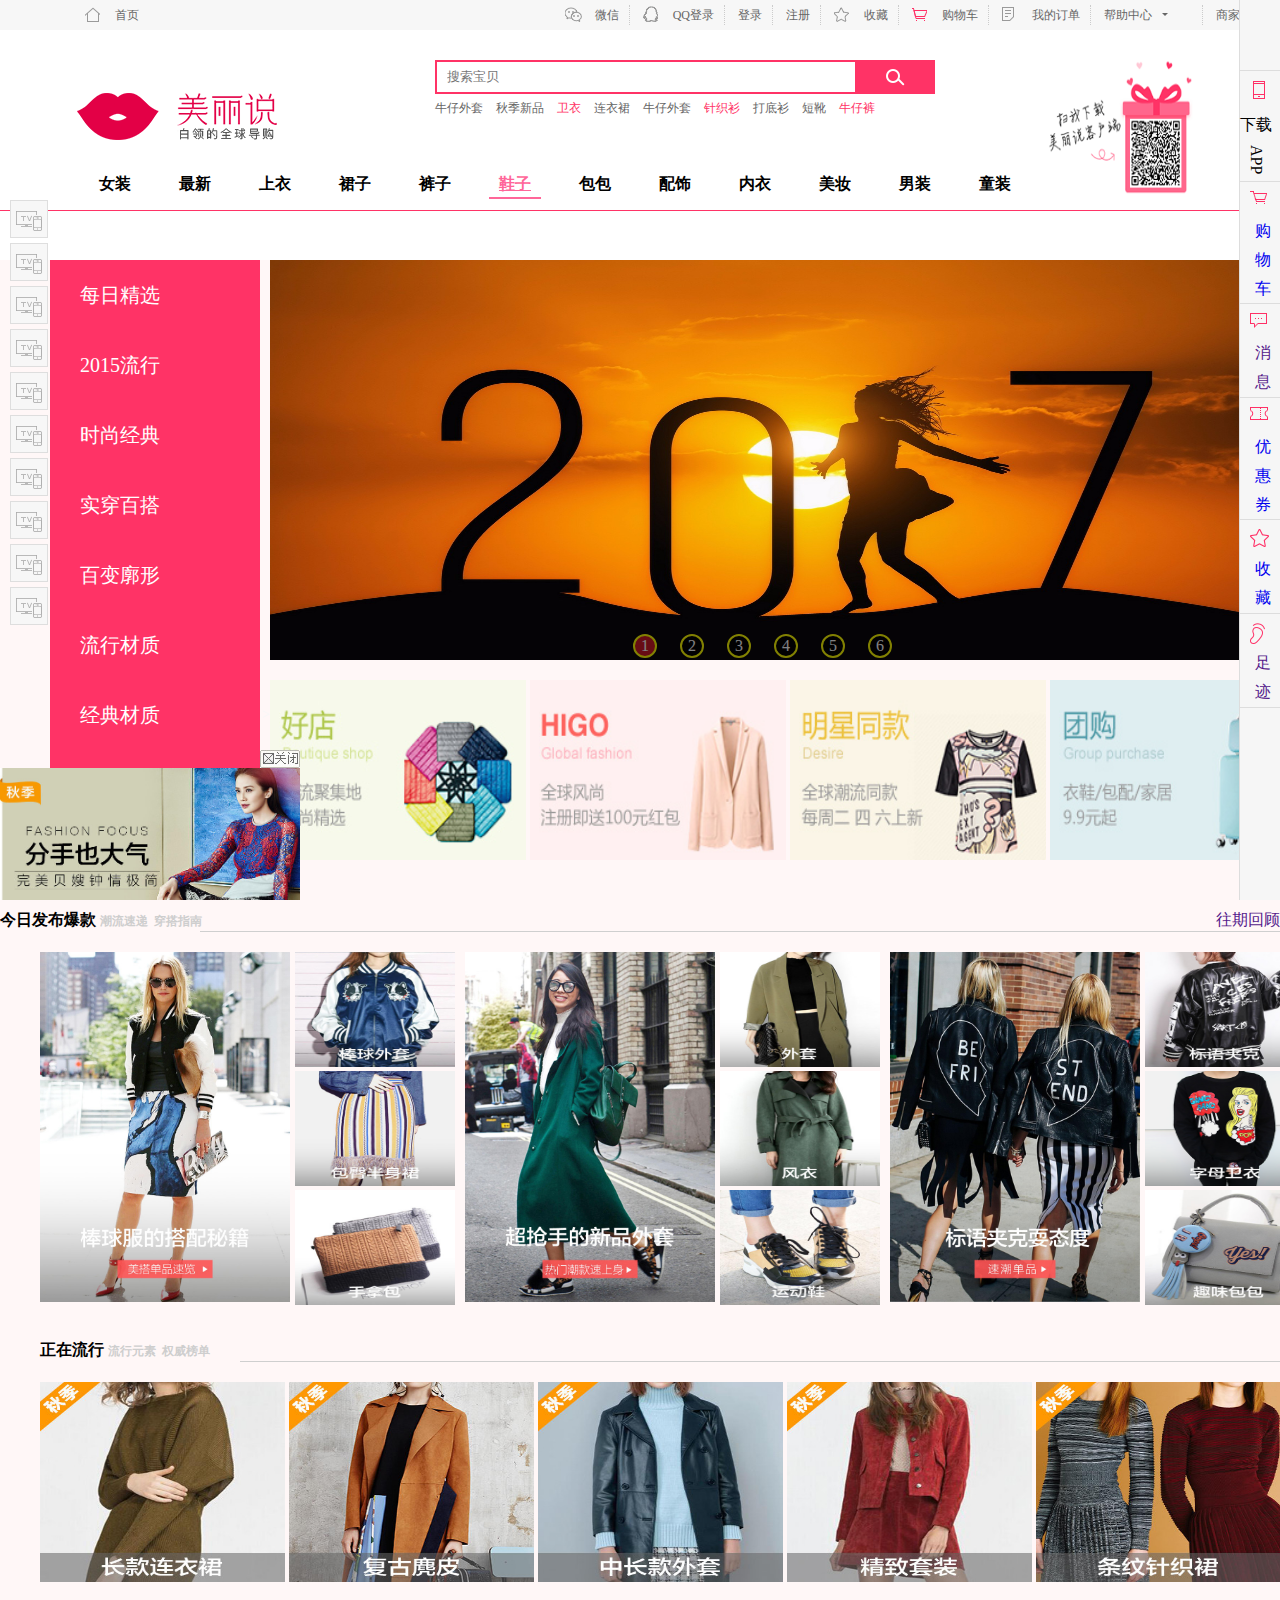
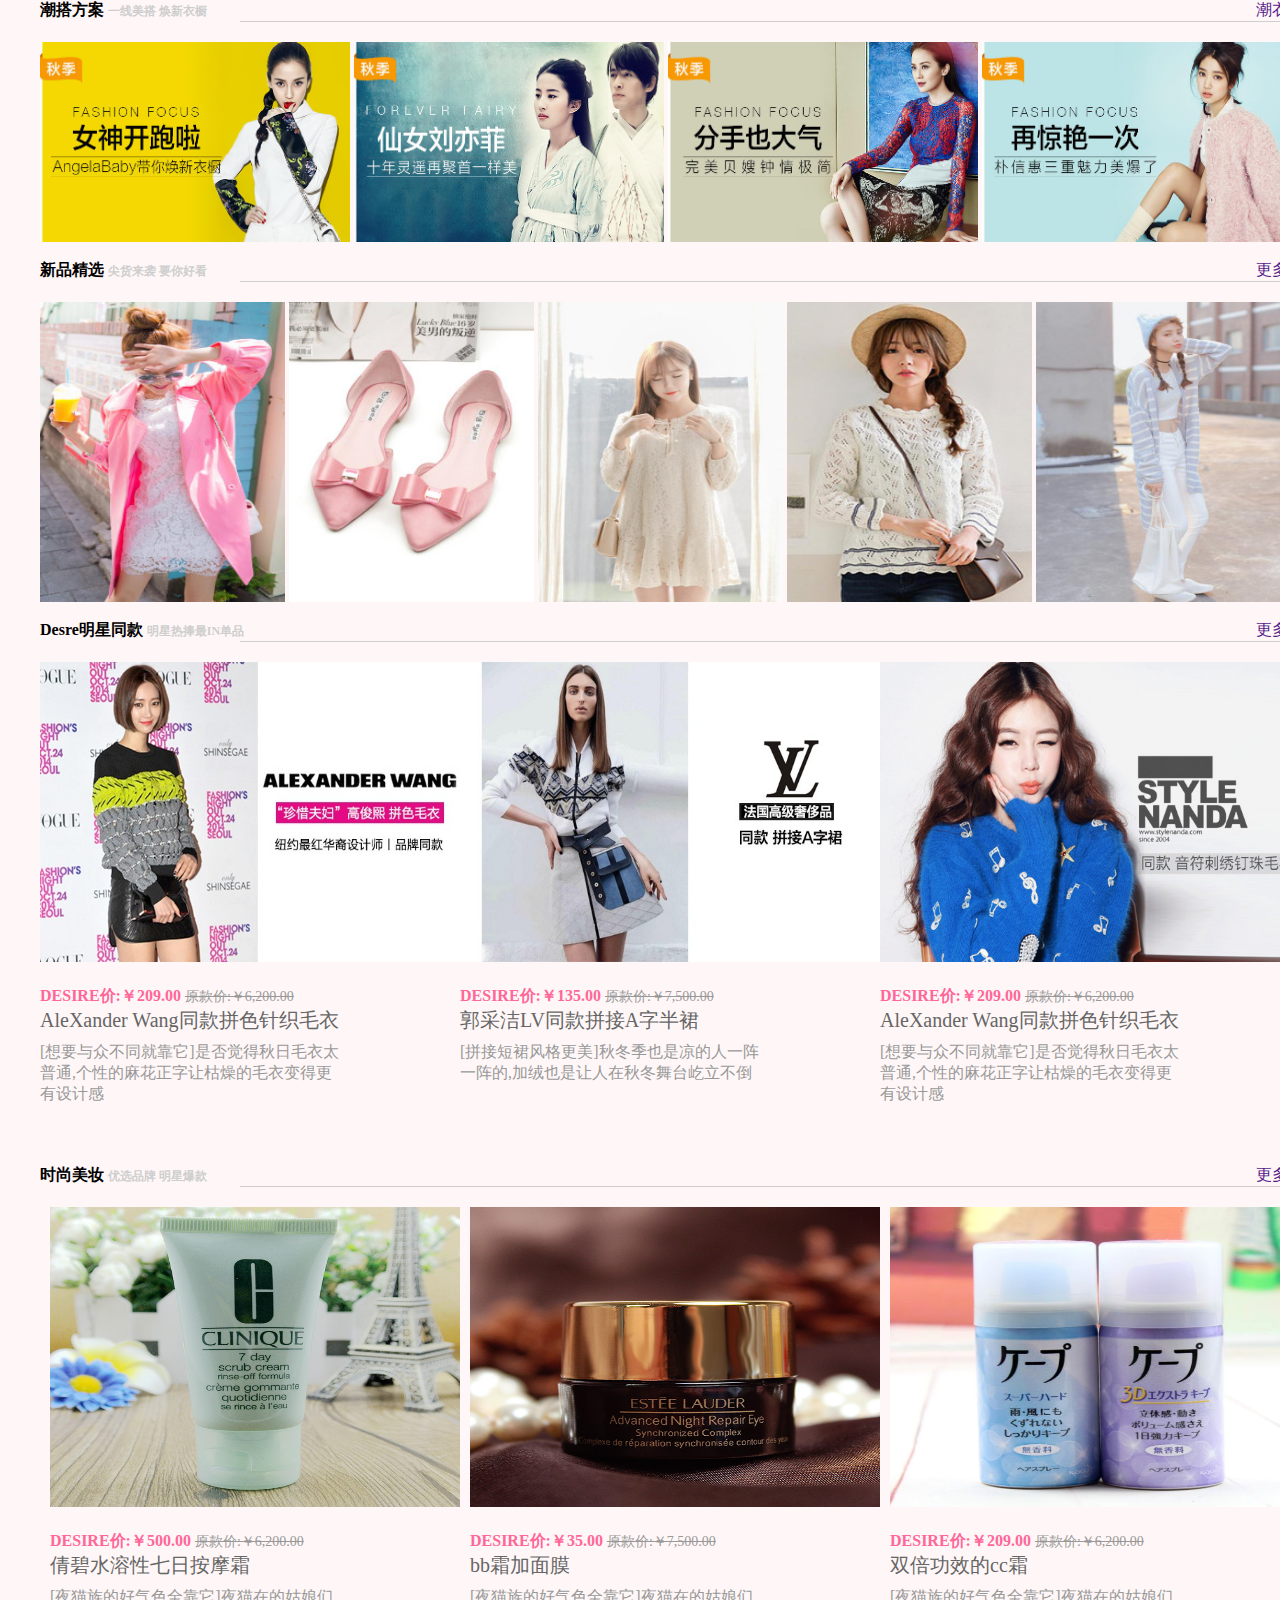
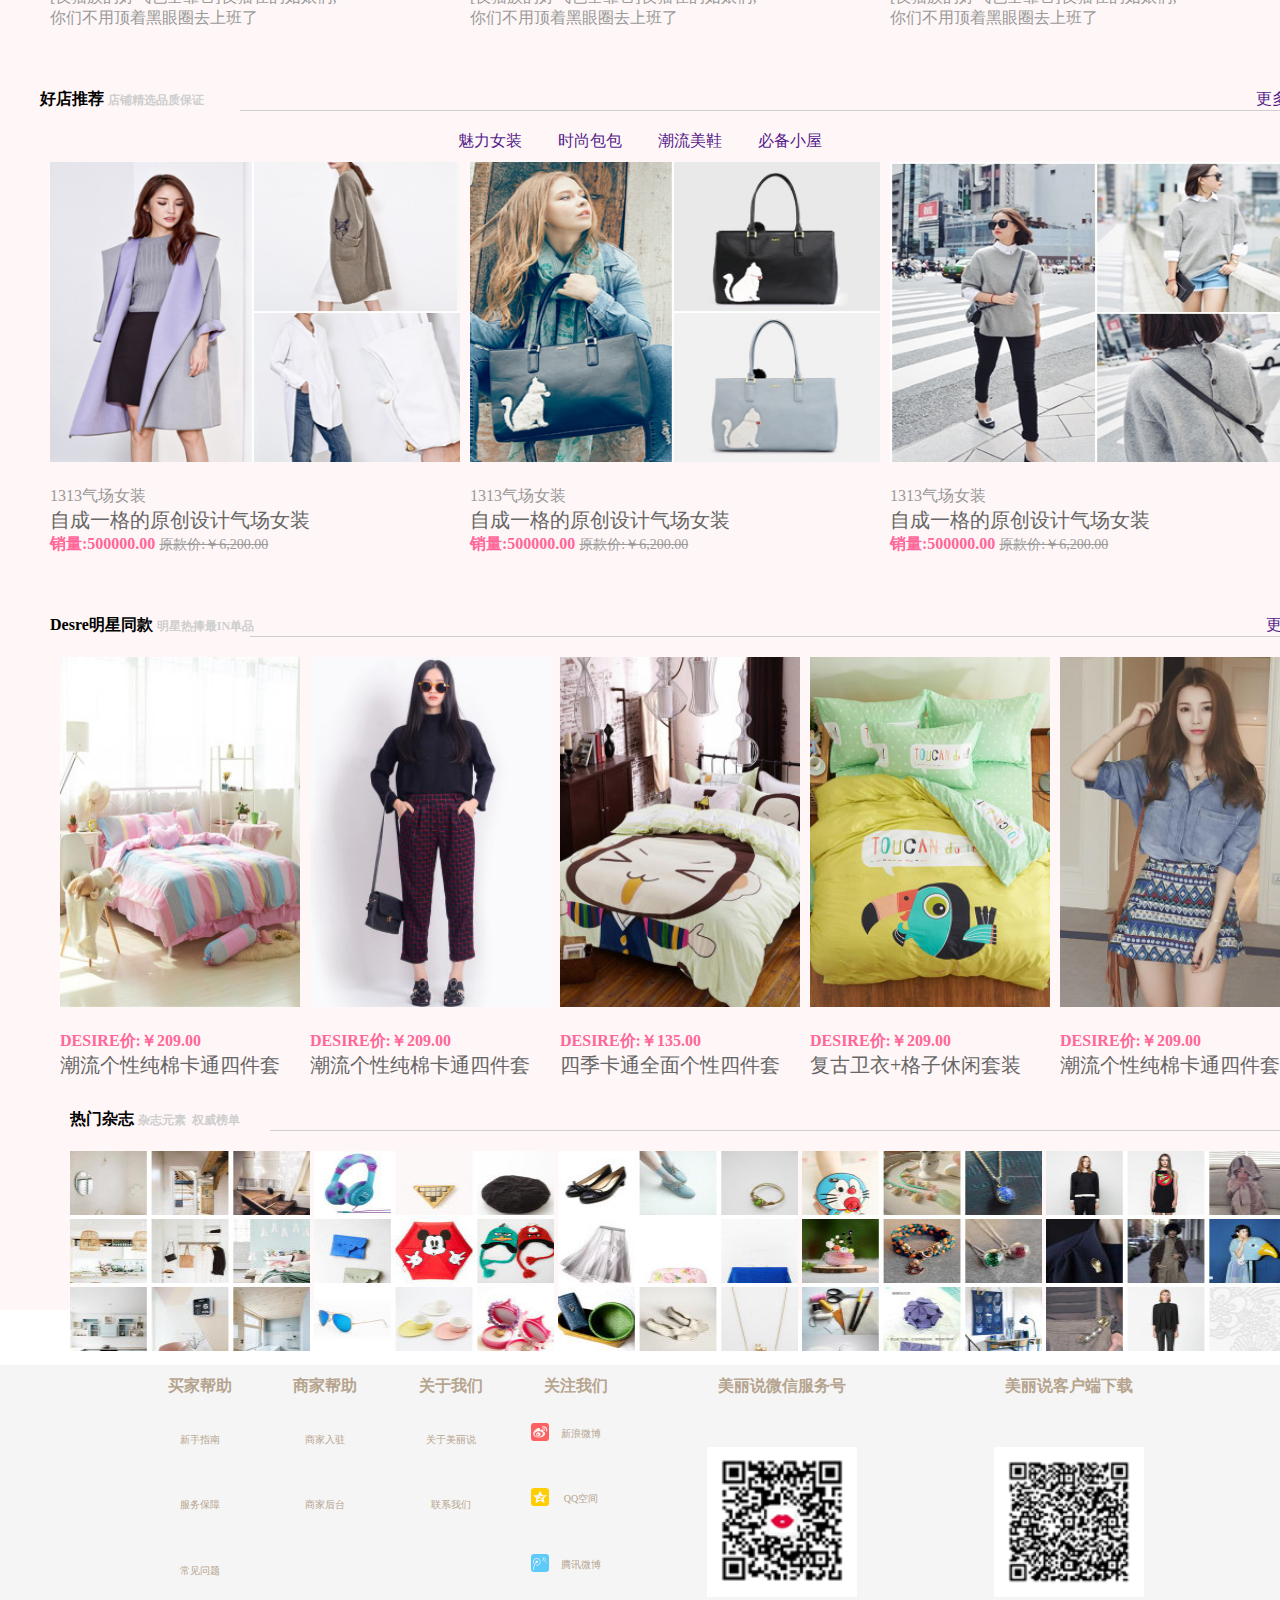
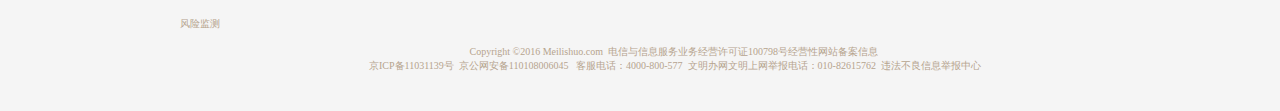
<file: pc/HMY.美丽说/项目1/index.html>
﻿<!DOCTYPE html>
<html lang="en">
<head>
	<meta charset="UTF-8">
	<title>首页</title>
    <link rel="stylesheet" type="text/css" href="./css/index.css">
 	<script type="text/javascript" src="js/jquery-1.8.3.min.js">	
 	
 	</script>
 	<script type="text/javascript" src="js/jquery-1.11.1.min.js">
 		
 	</script>
 	<script type="text/javascript" src="js/index.js">
 		
 	</script>
</head>
<body>
    <!--容器  -->
    <div id="container">
    <!-- 头部开始 -->
         <div id="header" class="dqwz">
        <div  class="header_1">
			<div class="header-top">
				<ul>
				<li class="index"><a href="index.html" class="number1"><span></span>首页</a></li>
				<li><a href="http://www.meilishuo.com"><span class="weixin"></span>微信</a></li>
				<li><a href="http://www.meilishuo.com"><span class="qq"></span>QQ登录</a></li>
				<li><a href="login.html" target="_blank">登录</a></li>
				<li><a href="register.html" target="_blank">注册</a></li>
				<li class="drop"><a href="http://www.meilishuo.com" target="_blank"><span class="collect"></span>收藏</a>
					<ul class="collect-1">
						<li><a href="http://www.meilishuo.com" target="_blank">收藏宝贝</a></li>
						<li><a href="http://www.meilishuo.com" target="_blank">收藏店铺</a></li>
					</ul>
				</li>
				<li class="shopping"><a href="shopping.html" target="_blank" ><span class="shopping-1"></span>购物车</a></li>
				<li class="list-1"><a href="list.html" target="_blank" ><span class="list"></span>我的订单</a></li>
				<li class="drop"><a href="" target="_blank" >帮助中心<span class="help"></span></a>
					<ul class="collect-1">
						<li><a href="" target="_blank">卖家服务</a></li>
						<li><a href="" target="_blank">买家帮助</a></li>
						<li><a href="" target="_blank">购物规则</a></li>
					</ul>
				</li>
				<li><a class="last" href="http://www.meilishuo.com" target="_blank">商家后台</a></li>
				</ul>
			</div>
        </div>
		<div class="clear"></div>
        <div class="header_2">
            <div class="header_3">
                <div class="logo">
                   <a href="index.html"> <img src="./image/6.png"></a>
                </div>
                <div class="header_text1">
					<div class="text-border">
						<input type="text" name="keyword" placeholder="搜索宝贝"  class="top-text">
						<span class="date"></span>
						
					</div>
					<div class="text-bottom">
						<a href="">牛仔外套</a>
						<a href="">秋季新品</a>
						<span><a href="">卫衣</a></span>
						<a href="">连衣裙</a>
						<a href="">牛仔外套</a>
						<span><a href="">针织衫</a></span>
						<a href="">打底衫</a>
						<a href="">短靴</a>
						<span><a href="">牛仔裤</a></span>
					</div>
                </div>
                    <a href="" class="sese"><img src="./image/q1.gif"></a>
            </div>
        </div>
        <div class="header_4">
            <ul>
                <li><a href="">女装</a></li>
                <li><a href="">最新</a></li>
                <li><a href="">上衣</a></li>
                <li><a href="">裙子</a></li>
                <li><a href="">裤子</a></li>
                <li class="persent"><a href="">鞋子</a></li>
                <li><a href="">包包</a></li>
                <li><a href="">配饰</a></li>
                <li><a href="">内衣</a></li>
                <li><a href="">美妆</a></li>
                <li><a href="">男装</a></li>
                <li><a href="">童装</a></li>
            </ul>
        </div>
        <div class="clear"></div>
        </div>  
    <!-- 头部结束 -->
    <!-- 页面中部开始 -->
        <div id="body">
            <div class="body-1">
                <div class="body-1l">
                    
                
                <!--选项卡弹出     -->
        <div id="menu">
			<ul class="ul_u">
				<li>
					<a href="#">每日精选</a><span></span>
					<ul>每日精选
						<li><a href="">每日精选</a></li>
						<li><a href="">秋季新品魅力性感清新女神衬衫外套</a></li>
						<li><a href="">时尚套装长袖T恤连衣裙小黑裙小脚裤牛仔裤</a></li>
						<li><a href="">短靴高跟鞋运动鞋调整型内衣</a></li>
						<li><a href="">短靴高跟鞋运动鞋调整型内衣</a></li>
						<li><a href="">手提包双肩包锁骨链手机壳</a></li>
					</ul>
				</li>
				<li>
					<a href="#">2015流行</a><span></span>
					<ul>
						<li><a href="">流行风格</a></li>
						<li><a href="">复古风运动风新浪漫主义街头混搭</a></li>
						<li><a href="">极简风中性风嬉皮风波西米亚</a></li>
						<li><a href="">极简风中性风嬉皮风波西米亚</a></li>
						<li><a href="">流行款式</a></li>
						<li><a href="">宽松白衬衫长款毛衣短外套宽松直筒裙</a></li>
						<li><a href="">中长款外套短款卫衣流苏针织衫短款皮衣</a></li>
						<li><a href="">格纹裙子口袋背带裤九分阔腿裤补丁牛仔裤</a></li>
						<li><a href="">几何廓形包梯形廓形包潮搭异形包链条小包</a></li>
					</ul>
				</li>
				<li>
					<a href="#">时尚经典</a><span></span>
	
					<ul>
						<li><a href="">经典风格</a></li>
						<li><a href="">欧美风韩系风森女风</a></li>
						<li><a href="">小香风OL风海军风学院风英伦风</a></li>
						<li><a href="">条纹做旧迷彩 格子豹纹卡通印花千鸟格</a></li>
						<li><a href="">纯棉雪纺毛呢针织</a></li>
					</ul>
				</li>
				<li>
					<a href="#">实穿百搭</a><span></span>
					<ul>
						<li><a href="">经典风格</a></li>
						<li><a href="">欧美风韩系风森女风</a></li>
						<li><a href="">小香风OL风海军风学院风英伦风</a></li>
						<li><a href="">条纹做旧迷彩 格子豹纹卡通印花千鸟格</a></li>
						<li><a href="">纯棉雪纺毛呢针织</a></li>
					</ul>
				</li>
				<li>
					<a href="#">百变廓形</a><span></span>

					<ul>
						<li><a href="">经典风格</a></li>
						<li><a href="">欧美风韩系风森女风</a></li>
						<li><a href="">小香风OL风海军风学院风英伦风</a></li>
						<li><a href="">条纹做旧迷彩 格子豹纹卡通印花千鸟格</a></li>
						<li><a href="">纯棉雪纺毛呢针织</a></li>
					</ul>
				</li>
				<li>
					<a href="#">流行材质</a><span></span>
					<ul>
						<li><a href="">经典风格</a></li>
						<li><a href="">欧美风韩系风森女风</a></li>
						<li><a href="">小香风OL风海军风学院风英伦风</a></li>
						<li><a href="">条纹做旧迷彩 格子豹纹卡通印花千鸟格</a></li>
						<li><a href="">纯棉雪纺毛呢针织</a></li>
					</ul>
				</li>
				<li>
					<a href="#">经典材质</a><span>></span>
					<ul>
						<li><a href="">经典风格</a></li>
						<li><a href="">欧美风韩系风森女风</a></li>
						<li><a href="">小香风OL风海军风学院风英伦风</a></li>
						<li><a href="">条纹做旧迷彩 格子豹纹卡通印花千鸟格</a></li>
						<li><a href="">纯棉雪纺毛呢针织</a></li>
					</ul>
				</li>
				<li>
					<a href="#">百变廓形</a><span>></span>

					<ul>
						<li><a href="">经典风格</a></li>
						<li><a href="">欧美风韩系风森女风</a></li>
						<li><a href="">小香风OL风海军风学院风英伦风</a></li>
						<li><a href="">条纹做旧迷彩 格子豹纹卡通印花千鸟格</a></li>
						<li><a href="">纯棉雪纺毛呢针织</a></li>
					</ul>
				</li>
			
			</ul>
		</div>

          </div>
          
                <!--选项卡弹出    结束-->
                <!--轮播开始-->
  <div class="body-1r">
   <div class="rtop">
    <div id="lun">
		<ul>
			<li class="active"><img src="tupian/221651.jpg" alt=""></li>
			<li><img src="tupian/221943.jpg" alt=""></li>
			<li><img src="tupian/7122.jpg" alt=""></li>
			<li><img src="tupian/7109.jpg" alt=""></li>
			<li><img src="tupian/221611.jpg" alt=""></li>
			<li><img src="images/aimg/eddb82b49654a1b7fd4a3689a18c_600_400.ch.jpg" alt=""></li>
		</ul>
		<div id="num_list">
			<ul>
				<li><span class="active_num">1</span></li>
				<li><span >2</span></li>
				<li><span>3</span></li>
				<li><span>4</span></li>
				<li><span>5</span></li>
				<li><span>6</span></li>
			</ul>
		</div>
	</div>
	<!--轮播结束-->
                    </div>
                    
                    <div class="rbottom">
                        <a href="shopping.html"><img src="./image/111.jpg"></a>
                        <a href="shopping.html"><img src="./image/222.jpg"></a>
                        <a href="shopping.html"><img src="./image/333.jpg"></a>
                        <a href="shopping.html"> <img src="./image/444.jpg"></a>
                    </div>
                </div>
            </div>
              <div class="clear"></div>
            <div class="body-2" id="dier">
                <div class="body-2h">
                    <h3 class="dqwz">今日发布爆款
                    <span class="body-xz">潮流速递&nbsp; 穿搭指南</span></h3>
                <div class="href">
                    <a href="">往期回顾</a>    
                </div>
                </div>
                <div class="body-pic1">
                    <a href="shopping.html"><img src="./image/img/12.png" class="pic1" ></a>
                    <div class="pic"> <img src="./image/img/2.png"><br> <img src="./image/img/1.png"><br><img src="./image/img/3.png"></div>
                    <a href="shopping.html"><img src="./image/img/4.png" class="pic1" ></a>
                    <div class="pic"> <img src="./image/img/11.png"><br> <img src="./image/img/5.png"><br><img src="./image/img/10.png"></div>
                    <a href="shopping.html"><img src="./image/img/15.png" class="pic1" ></a>
                    <div class="pic"> <img src="./image/img/9.png"><br> <img src="./image/img/6.png"><br><img src="./image/img/7.png"></div>
               </div>
            </div>
            <div class="clear"></div>
            <div class="body-3" id="disan">
                <div class="body-3h">
                    <h3 class="dqwz">正在流行
                    <span class="body-xz">流行元素&nbsp; 权威榜单</span></h3>
                    <div class="href">
                    <a href="">流行</a>                
                </div>
                </div>
                <div class="body-pic2">
                    <a href="shopping.html"><img src="./image/img/8.jpg" ></a>
                    <img src="./image/img/13.jpg">
                    <img src="./image/img/16.jpg">
                    <img src="./image/img/14.jpg">
                    <img src="./image/img/17.jpg" >
               </div>
            </div>
               <div class="clear"></div>
            <div class="body-4">
                <div class="body-4h">
                    <h3 class="dqwz">潮搭方案
                    <span class="body-xz">一线美搭&nbsp;焕新衣橱</span></h3>
                <div class="href">
                    <a href="">潮衣美搭</a>                
                </div>
                </div>
                <div class="body-pic3">
                    <a href="shopping.html"><img src="./image/img/19.jpg" ></a>
                    <img src="./image/img/20.jpg">
                    <img src="./image/img/22.jpg">
                    <img src="./image/img/23.jpg">
               </div>
                </div> 
                  <div class="clear"></div>
            <div class="body-5">
                <div class="body-4h">
                    <h3 class="dqwz">新品精选
                    <span class="body-xz">尖货来袭&nbsp;要你好看</span></h3>
                <div class="href">
                    <a href="">更多新品</a>                
                </div>
                </div>
                <div class="body-pic4">
                    <a href="shopping.html"><img src="./image/img/333.jpg" ></a>
                    <img src="./image/img/111.jpg">
                    <img src="./image/img/222.jpg">
                    <img src="./image/img/444.jpg">
                    <img src="./image/img/555.jpg">
               </div>
                </div>
                  <div class="clear"></div>
            <div class="body-6" id="disi">
                 <div class="body-4h">
                        <h3 class="dqwz">Desre明星同款
                        <span class="body-xz">明星热捧最IN单品</span></h3>
                    <div class="href">
                        <a href="">更多单品</a>                
                    </div>
                    <div class="star">
                        <div class="pic-1">
                            <img src="./image/img/21.jpg">
                        </div>
                        <div class="starb">
                            <div class="starb-1">
                                <span class="col">DESIRE价:￥209.00</span>
                                <span class="col1">原款价:￥6,200.00</span>
                            </div>
                            <div class="starb-2">
                                <a href="">AleXander Wang同款拼色针织毛衣</a>
                            </div>
                            <div class="starb-3">
                                <span>[想要与众不同就靠它]是否觉得秋日毛衣太普通,个性的麻花正字让枯燥的毛衣变得更有设计感</span>
                            </div>
                        </div>
                       
                    </div>
                    <div class="star">
                        <div class="pic-1">
                            <img src="./image/img/w2.jpg">
                        </div>
                        <div class="starb">
                            <div class="starb-1">
                                <span class="col">DESIRE价:￥135.00</span>
                                <span class="col1">原款价:￥7,500.00</span>
                            </div>
                            <div class="starb-2">
                                <a href="">郭采洁LV同款拼接A字半裙</a>
                            </div>
                            <div class="starb-3">
                                <span>[拼接短裙风格更美]秋冬季也是凉的人一阵一阵的,加绒也是让人在秋冬舞台屹立不倒</span>
                            </div>
                        </div>  
                    </div>
                    <div class="star">
                        <div class="pic-1">
                            <img src="./image/img/w3.jpg">
                        </div>
                        <div class="starb">
                            <div class="starb-1">
                                <span class="col">DESIRE价:￥209.00</span>
                                <span class="col1">原款价:￥6,200.00</span>
                            </div>
                            <div class="starb-2">
                                <a href="">AleXander Wang同款拼色针织毛衣</a>
                            </div>
                            <div class="starb-3">
                                <span>[想要与众不同就靠它]是否觉得秋日毛衣太普通,个性的麻花正字让枯燥的毛衣变得更有设计感</span>
                            </div>
                        </div>
                    </div>
                </div>
                <div class="clear"></div>
            <div class="body-7" id="diwu">
                 <div class="body-4h">
                        <h3 class="dqwz">时尚美妆
                        <span class="body-xz">优选品牌 明星爆款</span></h3>
                    <div class="href">
                        <a href="">更多美妆</a>                
                    </div>
                    <div class="star">
                        <div class="pic-1">
                           <a href="shopping.html"> <img src="./image/img/4.jpg"></a>
                        </div>
                        <div class="starb">
                            <div class="starb-1">
                                <span class="col">DESIRE价:￥500.00</span>
                                <span class="col1">原款价:￥6,200.00</span>
                            </div>
                            <div class="starb-2">
                                <a href="">倩碧水溶性七日按摩霜</a>
                            </div>
                            <div class="starb-3">
                                <span>[夜猫族的好气色全靠它]夜猫在的姑娘们,你们不用顶着黑眼圈去上班了</span>
                            </div>
                        </div>
                       
                    </div>
                    <div class="star">
                        <div class="pic-1">
                            <img src="./image/img/3.jpg">
                        </div>
                        <div class="starb">
                            <div class="starb-1">
                                <span class="col">DESIRE价:￥35.00</span>
                                <span class="col1">原款价:￥7,500.00</span>
                            </div>
                            <div class="starb-2">
                                <a href="">bb霜加面膜</a>
                            </div>
                            <div class="starb-3">
                                <span>[夜猫族的好气色全靠它]夜猫在的姑娘们,你们不用顶着黑眼圈去上班了</span>
                            </div>
                        </div>  
                    </div>
                    <div class="star">
                        <div class="pic-1">
                            <img src="./image/img/2.jpg">
                        </div>
                        <div class="starb">
                            <div class="starb-1">
                                <span class="col">DESIRE价:￥209.00</span>
                                <span class="col1">原款价:￥6,200.00</span>
                            </div>
                            <div class="starb-2">
                                <a href="">双倍功效的cc霜</a>
                            </div>
                            <div class="starb-3">
                                <span>[夜猫族的好气色全靠它]夜猫在的姑娘们,你们不用顶着黑眼圈去上班了</span>
                            </div>
                        </div>
                    </div>
                </div>
             </div>
                <div class="clear"></div>
            <div class="body-8">
                <div class="body-4h">
                    <h3 class="dqwz">好店推荐
                        <span class="body-xz">店铺精选品质保证</span></h3>
                    <div class="href">
                        <a href="">更多好店</a>                
                    </div>
                    <div class="tj">
                        <ul>
                            <li><a href="">魅力女装</a></li>
                            <li><a href="">时尚包包</a></li>
                            <li><a href="">潮流美鞋</a></li>
                            <li><a href="">必备小屋</a></li>
                        </ul>
                    </div>
                    <div class="clear"></div>
                    <div class="star">
                        <div class="pic-1">
                            <a href="shopping.html"><img src="./image/img/6.jpg"></a>
                        </div>
                         <div class="starb">
                            <div class="starb-3">
                               <span>1313气场女装</span>
                            </div>
                           <div class="starb-2">
                                <a href="">自成一格的原创设计气场女装</a>
                            </div>
                            <div class="starb-1">
                                <span class="col">销量:500000.00</span>
                                <span class="col1">原款价:￥6,200.00</span>
                            </div>
                        </div>
                    </div>
                    <div class="star">
                        <div class="pic-1">
                            <a href="shopping.html"><img src="./image/img/7.jpg"></a>
                        </div>
                            <div class="starb">
                            <div class="starb-3">
                               <span>1313气场女装</span>
                            </div>
                           <div class="starb-2">
                                <a href="">自成一格的原创设计气场女装</a>
                            </div>
                            <div class="starb-1">
                                <span class="col">销量:500000.00</span>
                                <span class="col1">原款价:￥6,200.00</span>
                            </div>
                        </div>
                       
                    </div>
                    <div class="star">
                        <div class="pic-1">
                            <a href="shopping.html"><img src="./image/img/5.jpg"></a>
                        </div>
                        <div class="starb">
                            <div class="starb-3">
                               <span>1313气场女装</span>
                            </div>
                           <div class="starb-2">
                                <a href="">自成一格的原创设计气场女装</a>
                            </div>
                            <div class="starb-1">
                                <span class="col">销量:500000.00</span>
                                <span class="col1">原款价:￥6,200.00</span>
                            </div>
                        </div>
                       
                    </div>
                </div>
            </div>
            <div class="clear"></div>
            <div class="body-9" id="diliu">
                <div class="body-4h">
                        <h3 class="dqwz">Desre明星同款
                        <span class="body-xz">明星热捧最IN单品</span></h3>
                    <div class="href">
                        <a href="">更多单品</a>                
                    </div>
                    <div class="star">
                        <div class="pic-1">
                            <img src="./image/img/e3.jpg">
                        </div>
                        <div class="starb">
                            <div class="starb-1">
                                <span class="col">DESIRE价:￥209.00</span>
                            </div>
                            <div class="starb-2">
                                <a href="">潮流个性纯棉卡通四件套</a>
                            </div>
                            </div>
                    </div>
                     <div class="star">
                        <div class="pic-1">
                            <img src="./image/img/e4.jpg">
                        </div>
                        <div class="starb">
                            <div class="starb-1">
                                <span class="col">DESIRE价:￥209.00</span>
                            </div>
                            <div class="starb-2">
                                <a href="">潮流个性纯棉卡通四件套</a>
                            </div>
                            </div>
                    </div>   
                </div>
                <div class="star">
                    <div class="pic-1">
                        <img src="./image/img/e2.jpg">
                    </div>
                    <div class="starb">
                       <div class="starb-1">
                            <span class="col">DESIRE价:￥135.00</span>
                        </div>
                        <div class="starb-2">
                            <a href="">四季卡通全面个性四件套</a>
                        </div>
                    </div>  
                </div>
                    <div class="star">
                        <div class="pic-1">
                            <img src="./image/img/e1.jpg">
                        </div>
                        <div class="starb">
                            <div class="starb-1">
                                <span class="col">DESIRE价:￥209.00</span>
                            </div>
                            <div class="starb-2">
                                <a href="">复古卫衣+格子休闲套装</a>
                            </div>  
                        </div>
                    </div>
                    <div class="star">
                        <div class="pic-1">
                            <img src="./image/img/e5.jpg">
                        </div>
                        <div class="starb">
                            <div class="starb-1">
                                <span class="col">DESIRE价:￥209.00</span>
                            </div>
                            <div class="starb-2">
                                <a href="">潮流个性纯棉卡通四件套</a>
                            </div>
                            </div>
                    </div>
            </div>
                <div class="clear"></div>
            <div class="body-10" id="diqi">
               <div class="body-3h">
                    <h3 class="dqwz">热门杂志
                    <span class="body-xz">杂志元素&nbsp; 权威榜单</span></h3>
                    <div class="href">
                    <a href="">更多杂志</a>                
                </div>
                </div>
                <div class="body-pic10">
                   <a href="shopping.html"> <img src="./image/img/r1.jpg" ></a>
                   <a href="shopping.html"> <img src="./image/img/r2.jpg"></a>
                   <a href="shopping.html"><img src="./image/img/r6.jpg"></a>
                   <a href="shopping.html"><img src="./image/img/r4.jpg"></a>
                   <a href="shopping.html"><img src="./image/img/r5.jpg" ></a>
               </div>
            </div>
                  <div class="clear"></div>       
        </div>
    </div>
        <div class="clear"></div>      
    <!-- 页面中部结束 -->
     <!-- 页面底部开始 -->
        <div id="foot">
            <table>
            <caption class="foot-caption">Copyright ©2016 Meilishuo.com &nbsp;电信与信息服务业务经营许可证100798号经营性网站备案信息&nbsp; <br /> 京ICP备11031139号&nbsp; 京公网安备110108006045&nbsp;&nbsp; 客服电话：4000-800-577&nbsp; 文明办网文明上网举报电话：010-82615762 &nbsp;违法不良信息举报中心</caption>
            <tr>
                <th>买家帮助</th>
                <th>商家帮助</th> 
                <th >关于我们</th>
                <th>关注我们</th>
                <th>美丽说微信服务号</th>
                <th>美丽说客户端下载</th>                
            </tr>
            <tr>
                <td><a href="">新手指南</a></td>
                <td><a href="">商家入驻</a></td> 
                <td><a href="">关于美丽说</a></td>
                <td><a href="" ><span class="foot-1"></span>新浪微博</a></td>
                <td rowspan="4"><img src="./image/4.png" alt=""></td>
                <td rowspan="4"><img src="./image/5.png" alt=""></td>
            </tr>
            <tr>
                <td><a href="">服务保障</a></td>
                <td><a href="">商家后台</a></td>
                <td><a href="">联系我们</a></td>
                <td> <a href="" ><span class="foot-2"></span>QQ空间</a></td>
            </tr>
            <tr>
                <td><a href="">常见问题</a></td>
                <td></td> 
                <td></td>
                <td><a href=""><span class="foot-3"></span>腾讯微博</a></td>               
            </tr>
            <tr>
                <td><a href="">风险监测</a></td>
                <td></td> 
                <td></td>
                <td></td>            
            </tr>
            </table> 
        </div> 
            <!-- 页面底部结束 -->
            <!--页面定位-->
	<div class="lan"style="height:100%;">
	<div class="lan-centent">
		<div class="lan-l"></div>
		<div class="lan-1">
			下载<span>APP</span>
		</div>
		<div class="lan-2">
			<a href="shopping.html" target="_blank">
				<span class="lanq q1"></span>购物车
			</a>
		</div>
		<div class="lan-3">
			<a href="" target="">
				<span class="lana a1"></span>消息
			</a>
		</div>
		<div class="lan-4">
			<a href="shopping.html" target="_blank">
				<span class="lane e1">优惠券</span>
				  
			</a>
		</div>
		<div class="lan-5">
			<a href="shopping.html" target="_blank">收藏</a>
		</div>
		<div class="lan-6">
			<a href="">足迹</a>
		</div>
	</div>
	<div class="lan-bottom"></div>
    </div>
    </div>
   <!--底部结束-->
  


<!--右下角广告     开始-->
 <div class="ad"><br />
 	
        <span></span>
        <img src="images/d5b02bb7517d0327aa0a38ad877a_675_405.ch.jpg_86a4cf75_s0_675_405.jpg" width="100%"/>
 </div>
<!--右下角广告     结束-->
<!--楼层定位		开始-->
  <div class="subnav">
      <ul>
         
          <li class="changes">详细分类</li>
          <li>今日发布</li>
          <li>正在流行</li>
          <li>潮搭方案</li>
          <li>精品精选</li>
          <li>明星同款</li>
          <li>时尚美妆</li>
          <li>好店推荐</li>
          <li>热门推荐</li>
          <li class="oness">返回顶部</li>
      </ul>
   </div>

<!--楼层定位		结束-->


<!--放大镜	结束-->
</body>
</html>
</file>
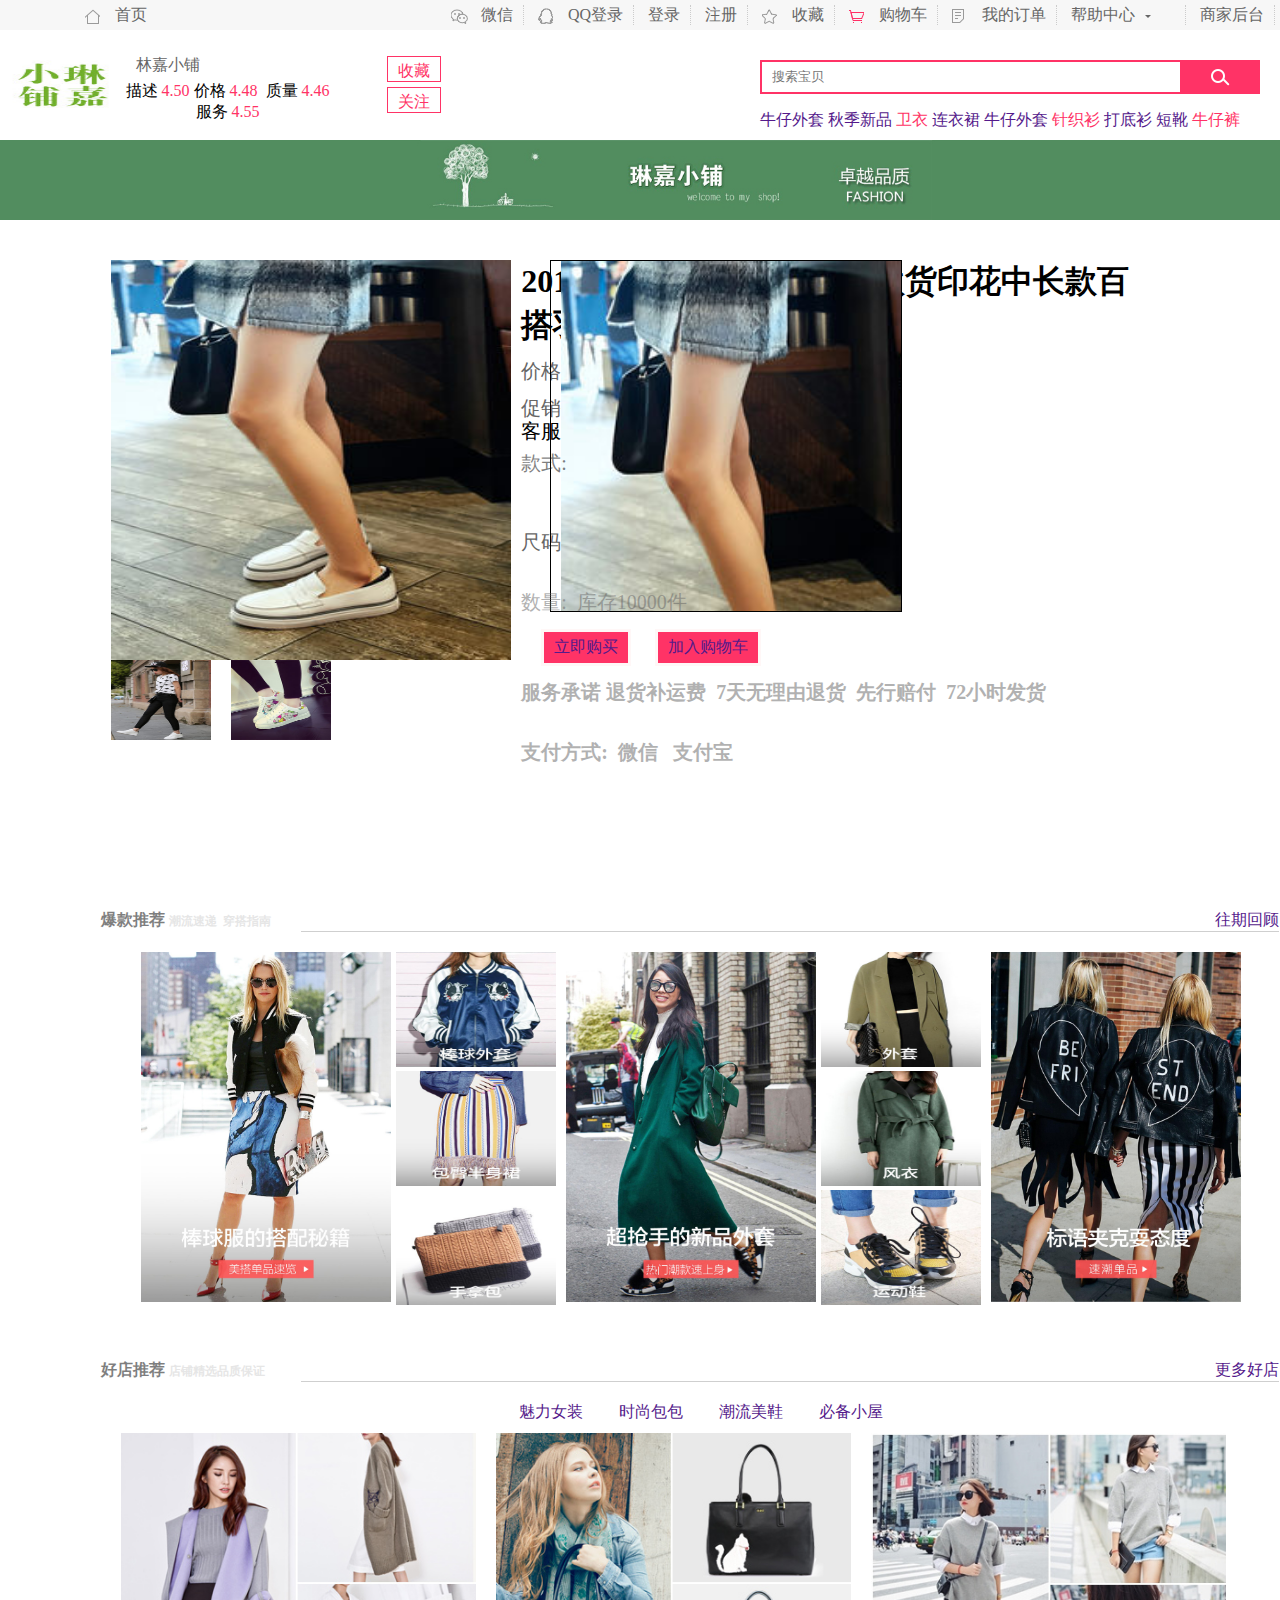
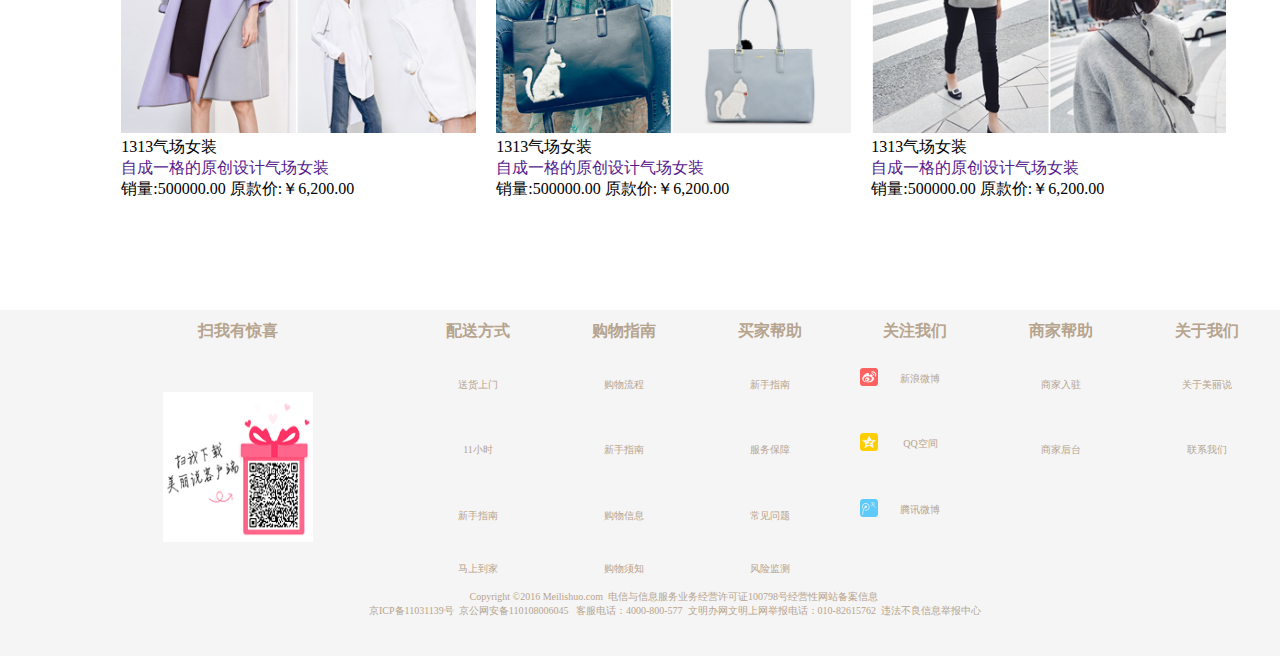
<file: pc/HMY.美丽说/项目1/description.html>
﻿<!DOCTYPE html>
<html lang="en">
<head>
	<meta charset="UTF-8">
	<title>详情页</title>
	<script type="text/javascript" src="js/jquery-1.8.3.min.js">
		
	</script>
	<script type="text/javascript" src="js/xianging.js">
		
	</script>
    <link rel="stylesheet" type="text/css" href="./css/discription.css">
</head>
<body>
    <!--容器  -->
    <div id="container">
    <!-- 头部开始 -->
        <div id="header">
			<div  class="header_1">
				<div class="header-top">
					<ul>
					<li class="index"><a href="index.html" class="number1"><span></span>首页</a></li>
					<li><a href="http://www.meilishuo.com"><span class="weixin"></span>微信</a></li>
					<li><a href="http://www.meilishuo.com"><span class="qq"></span>QQ登录</a></li>
					<li><a href="login.html" target="_blank">登录</a></li>
					<li><a href="register.html" target="_blank">注册</a></li>
					<li class="drop"><a href="http://www.meilishuo.com" target="_blank"><span class="collect"></span>收藏</a>
						<ul class="collect-1">
							<li><a href="http://www.meilishuo.com" target="_blank">收藏宝贝</a></li>
							<li><a href="http://www.meilishuo.com" target="_blank">收藏店铺</a></li>
						</ul>
					</li>
					<li class="shopping"><a href="shopping.html" target="_blank" ><span class="shopping-1"></span>购物车</a></li>
					<li class="list-1"><a href="list.html" target="_blank" ><span class="list"></span>我的订单</a></li>
					<li class="drop"><a href="" target="_blank" >帮助中心<span class="help"></span></a>
						<ul class="collect-1">
							<li><a href="" target="_blank">卖家服务</a></li>
							<li><a href="" target="_blank">买家帮助</a></li>
							<li><a href="" target="_blank">购物规则</a></li>
						</ul>
					</li>
					<li><a class="last" href="http://www.meilishuo.com" target="_blank">商家后台</a></li>
					</ul>
				</div>
			</div>
            <div class="clear"></div>
            <div class="header-content">
                <div class="content-left">
                    <div class="left-l">
                        <img src="./picture/1.jpg">    
                    </div>
                    <div class="left-content">
                        <p class="content-small"><a href="">林嘉小铺</a></p>
                        <p>描述&nbsp;<span>4.50</span> 价格&nbsp;<span>4.48</span>&nbsp; 质量&nbsp;<span>4.46</span> 服务&nbsp;<span>4.55</span></p>
                    </div>
                    <div class="left-r">
                        <p><a href="shopping.html">收藏</a></p>
                        <p><a href="">关注</a></p>
                    </div>
                </div>
				<div class="header_text1">
					<div class="text-border">
						<input type="text" name="keyword" placeholder="搜索宝贝"  class="top-text">
						<span class="date"></span>
						
					</div>
					<div class="text-bottom">
						<a href="">牛仔外套</a>
						<a href="">秋季新品</a>
						<span><a href="">卫衣</a></span>
						<a href="">连衣裙</a>
						<a href="">牛仔外套</a>
						<span><a href="">针织衫</a></span>
						<a href="">打底衫</a>
						<a href="">短靴</a>
						<span><a href="">牛仔裤</a></span>
					</div>
                </div>
            </div>
             <div class="clear"></div>
            <div class="header-bottom">
                <img src="./image/images/description.jpg">
            </div>
        </div>
        <div class="clear"></div>
    <!-- 头部结束 -->
    <!-- <页面中部开始 -->
        <div id="body">
            <div class="body-left">
            	<div id='small'><img src="images/1194290303_7lef1b805gg5e0cjlc305h9b843ed_640x900.jpg_224x340.jpg" alt="" width='100%'/><div id='move'>
            		
            	</div>
            	</div>
            	
            		<ul id="images">
            			<li id="imgs"><img src="images/111.jpg" width="100%"/></li>
            			<li id="imgs"><img src="images/1465164371_21l7851h0ljjkba54729dbd9b6cbk_640x840.jpg_224x340.jpg" width="100%"/></li>
            		</ul>
  
            	<div id="datu">
            		<img src="images/1194290303_7lef1b805gg5e0cjlc305h9b843ed_640x900.jpg_224x340.jpg" id="img"/>
            	</div>
            </div>
            <div class="body-right">
                <h1>2016秋冬欧洲站时尚女装欧货印花中长款百搭羽绒服外套</h1>
                <div class="right-top">
                    <p>价格&nbsp;<span class="w1">￥6000,00</span></p>
                    <p>促销价:&nbsp;<span>￥600,00</span>&nbsp;&nbsp;&nbsp;&nbsp;&nbsp;&nbsp;&nbsp;评价:0&nbsp;&nbsp;&nbsp;&nbsp;累计销量:0</p>
                </div>
                <p class="we">客服:&nbsp;&nbsp联系客服</p>
                <p class="w2">
                    <span class="ww">款式:</span>
                    <span><img src="./picture/2.jpg"></span>
                </p>
                <div class="d1">
                    <p>
                        <span>尺码:</span>
                        <span><a href="">S</a></span>
                        <span><a href="">M</a></span>
                        <span><a href="">L</a></span>
                    </p>
                </div>
                <div class="d2">
                    <p>
                        <span>数量:&nbsp;&nbsp;库存10000件</span>
                    </p>
                </div>
                <div class="d3">
                
                    <span><a href="">立即购买</a><span>
                    <a href="">加入购物车</a>
                </div>
                <p class="d4">服务承诺 退货补运费&nbsp;&nbsp;7天无理由退货&nbsp;&nbsp;先行赔付&nbsp;&nbsp;72小时发货</p>
                <p class="d4">
                    <span>支付方式:&nbsp;&nbsp;微信&nbsp;&nbsp; 支付宝</span>
                </p>
            </div>
             <div class="clear"></div>
            <div class="body-2">
                <div class="body-2h">
                    <h3>爆款推荐
                    <span class="body-xz">潮流速递&nbsp; 穿搭指南</span></h3>
                <div class="href">
                    <a href="">往期回顾</a>    
                </div>
                </div>
                <div class="body-pic1">
                    <a href="shopping.html"><img src="./image/img/12.png" class="pic1" ></a>
                    <div class="pic"> <img src="./image/img/2.png"><br> <img src="./image/img/1.png"><br><img src="./image/img/3.png"></div>
                    <a href="shopping.html"><img src="./image/img/4.png" class="pic1" ></a>
                    <div class="pic"> <img src="./image/img/11.png"><br> <img src="./image/img/5.png"><br><img src="./image/img/10.png"></div>
                    <a href="shopping.html"><img src="./image/img/15.png" class="pic1" ></a>
              
               </div>
            </div>
           <div class="body-8">
                <div class="body-4h">
                    <h3>好店推荐
                        <span class="body-xz">店铺精选品质保证</span></h3>
                    <div class="href">
                        <a href="">更多好店</a>                
                    </div>
                    <div class="tj">
                        <ul>
                            <li><a href="">魅力女装</a></li>
                            <li><a href="">时尚包包</a></li>
                            <li><a href="">潮流美鞋</a></li>
                            <li><a href="">必备小屋</a></li>
                        </ul>
                    </div>
                    <div class="clear"></div>
                    <div class="star">
                        <div class="pic-1">
                            <a href="shopping.html"><img src="./image/img/6.jpg"></a>
                        </div>
                         <div class="starb">
                            <div class="starb-3">
                               <span>1313气场女装</span>
                            </div>
                           <div class="starb-2">
                                <a href="">自成一格的原创设计气场女装</a>
                            </div>
                            <div class="starb-1">
                                <span class="col">销量:500000.00</span>
                                <span class="col1">原款价:￥6,200.00</span>
                            </div>
                        </div>
                    </div>
                    <div class="star">
                        <div class="pic-1">
                            <a href="shopping.html"><img src="./image/img/7.jpg"></a>
                        </div>
                            <div class="starb">
                            <div class="starb-3">
                               <span>1313气场女装</span>
                            </div>
                           <div class="starb-2">
                                <a href="">自成一格的原创设计气场女装</a>
                            </div>
                            <div class="starb-1">
                                <span class="col">销量:500000.00</span>
                                <span class="col1">原款价:￥6,200.00</span>
                            </div>
                        </div>
                       
                    </div>
                    <div class="star">
                        <div class="pic-1">
                            <a href="shopping.html"><img src="./image/img/5.jpg"></a>
                        </div>
                        <div class="starb">
                            <div class="starb-3">
                               <span>1313气场女装</span>
                            </div>
                           <div class="starb-2">
                                <a href="">自成一格的原创设计气场女装</a>
                            </div>
                            <div class="starb-1">
                                <span class="col">销量:500000.00</span>
                                <span class="col1">原款价:￥6,200.00</span>
                            </div>
                        </div>
                       
                    </div>
                </div>
            </div>
            
        </div>
        <div class="clear"></div>
    <!-- 页面中部结束 -->
 <!-- 页面底部开始 -->
        <div id="foot">
            <table>
            <caption class="foot-caption">Copyright ©2016 Meilishuo.com &nbsp;电信与信息服务业务经营许可证100798号经营性网站备案信息&nbsp; <br /> 京ICP备11031139号&nbsp; 京公网安备110108006045&nbsp;&nbsp; 客服电话：4000-800-577&nbsp; 文明办网文明上网举报电话：010-82615762 &nbsp;违法不良信息举报中心</caption>
            <tr>
                <th>扫我有惊喜</th>
                <th>配送方式</th>
                <th>购物指南</th>  
                <th>买家帮助</th>
                <th>关注我们</th>
                <th>商家帮助</th> 
                <th >关于我们</th>         
            </tr>
            <tr>
                <td rowspan="4"><img src="./image/q1.gif" alt=""></td>
                <td ><a href="">送货上门</a></td>
                <td ><a href="">购物流程</a></td>
                <td><a href="">新手指南</a></td>
                <td><a href="" ><span class="foot-1"></span>新浪微博</a></td>
                <td><a href="">商家入驻</a></td> 
                <td><a href="">关于美丽说</a></td>
                
               
            </tr>
            <tr>
                <td ><a href="">11小时</a></td>
                <td ><a href="">新手指南</a></td>
                <td><a href="">服务保障</a></td>
                <td> <a href="" ><span class="foot-2"></span>QQ空间</a></td>
                <td><a href="">商家后台</a></td>
                <td><a href="">联系我们</a></td>
                
            </tr>
            <tr>
                <td ><a href="">新手指南</a></td>
                <td ><a href="">购物信息</a></td>
                <td><a href="">常见问题</a></td>
                <td><a href=""><span class="foot-3"></span>腾讯微博</a></td> 
                <td></td> 
                <td></td>    
            </tr>
            <tr>
                <td ><a href="">马上到家</a></td>
                <td ><a href="">购物须知</a></td>
                <td><a href="">风险监测</a></td>
                <td></td> 
                <td></td>
                <td></td>            
            </tr>
            </table> 
        </div> 
        <!-- 页面底部结束 -->
</body>
</html>
</file>
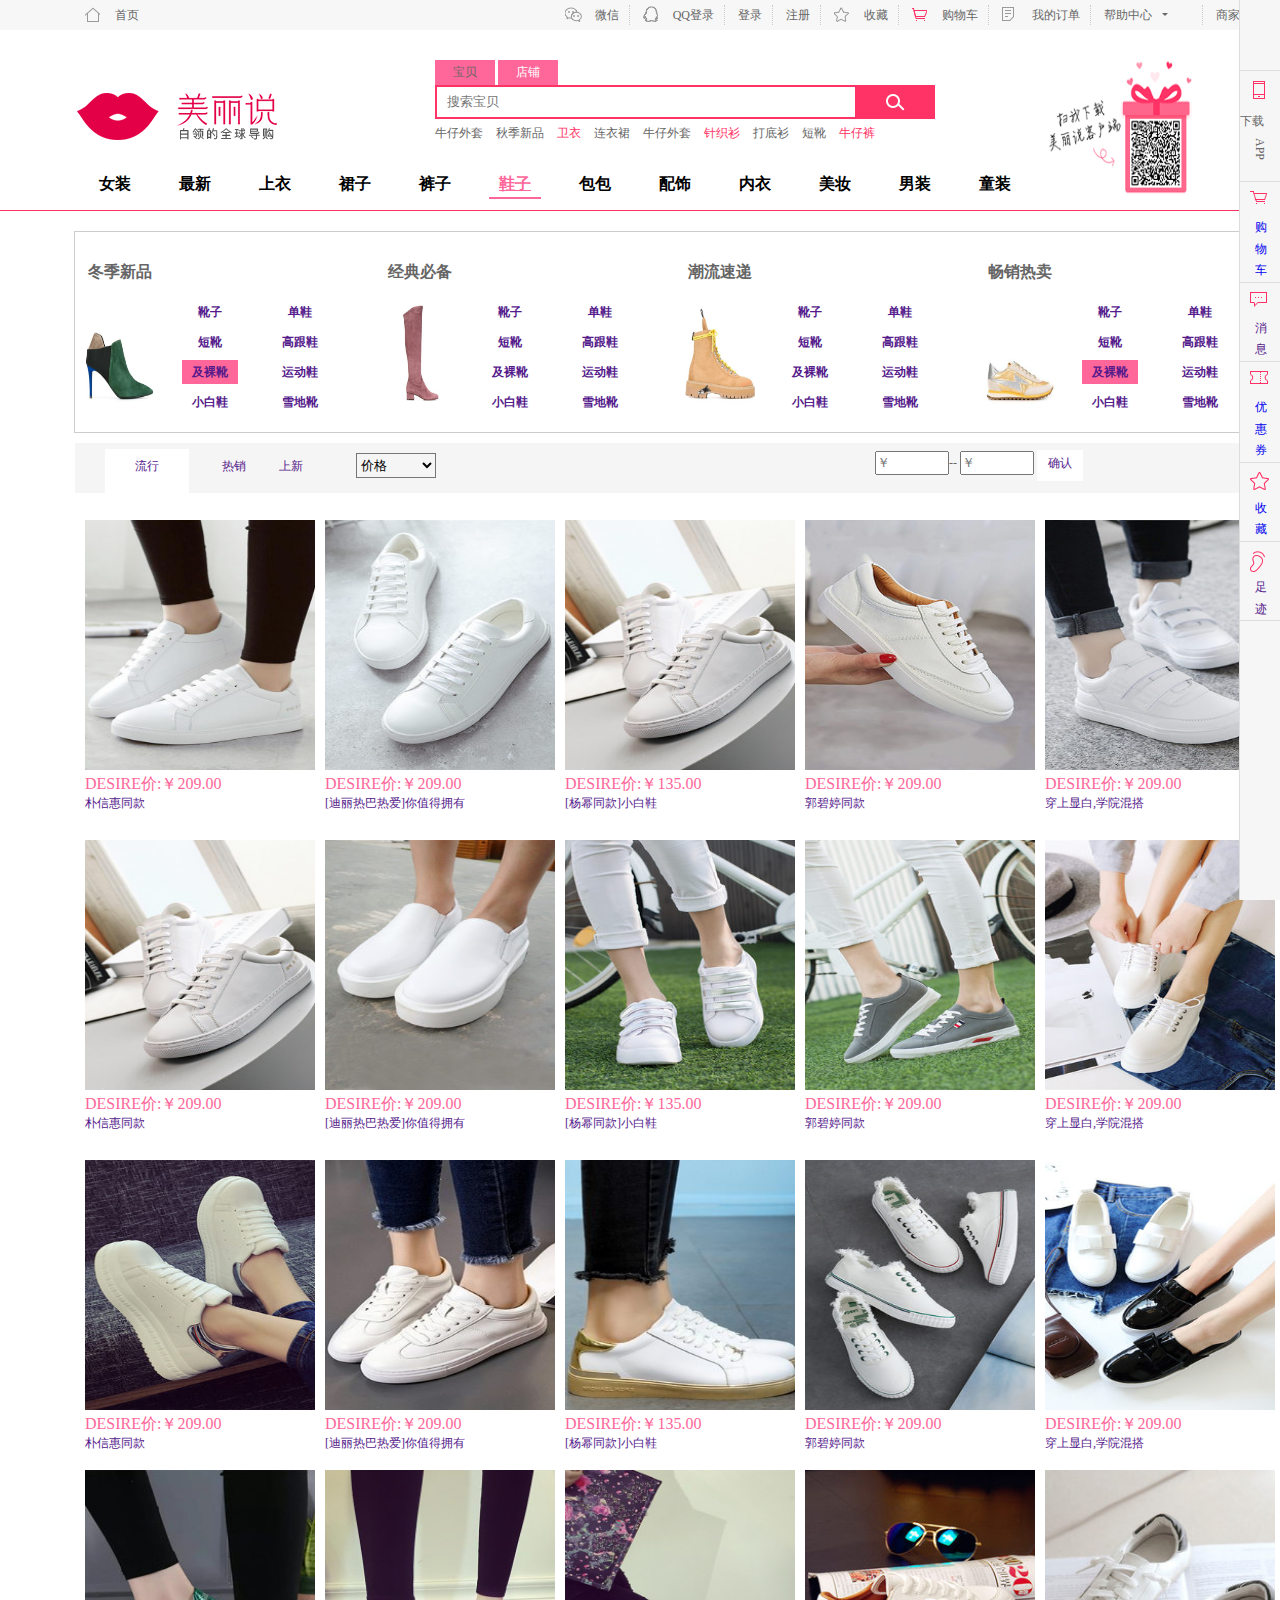
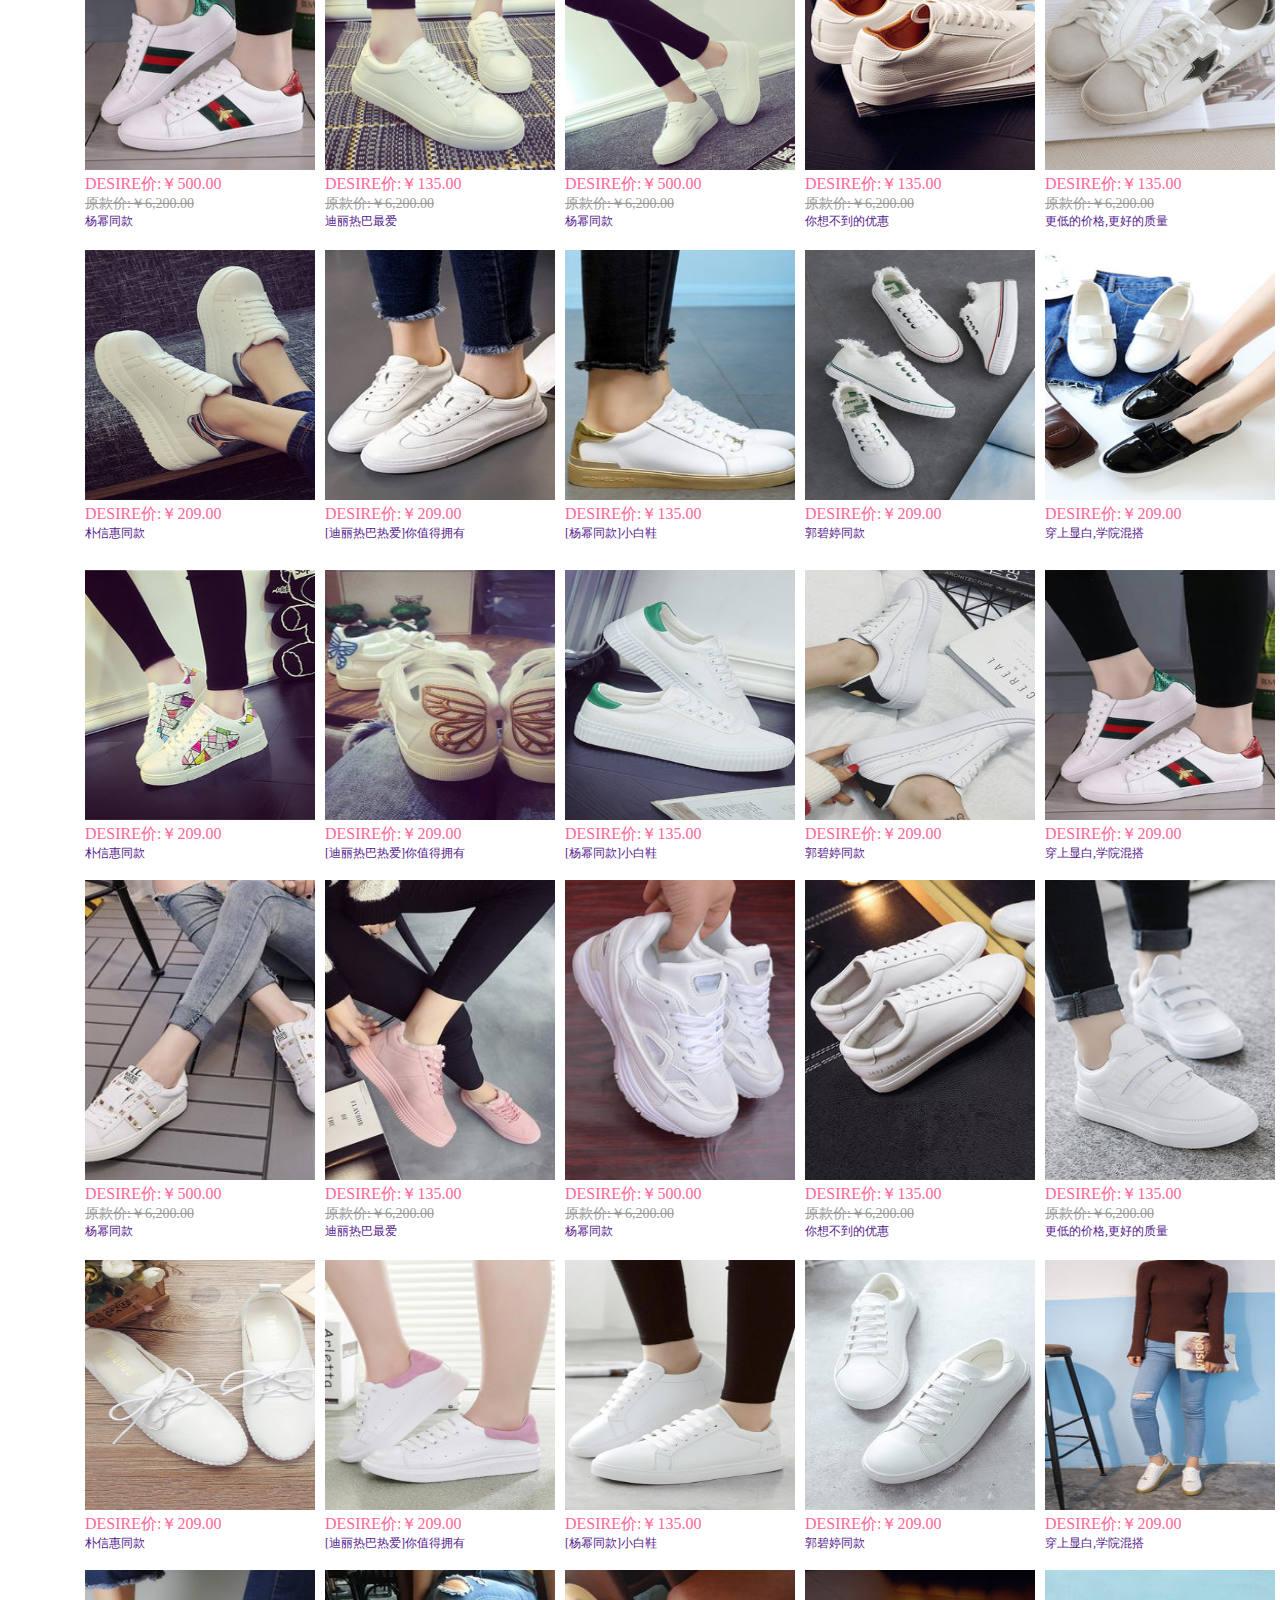
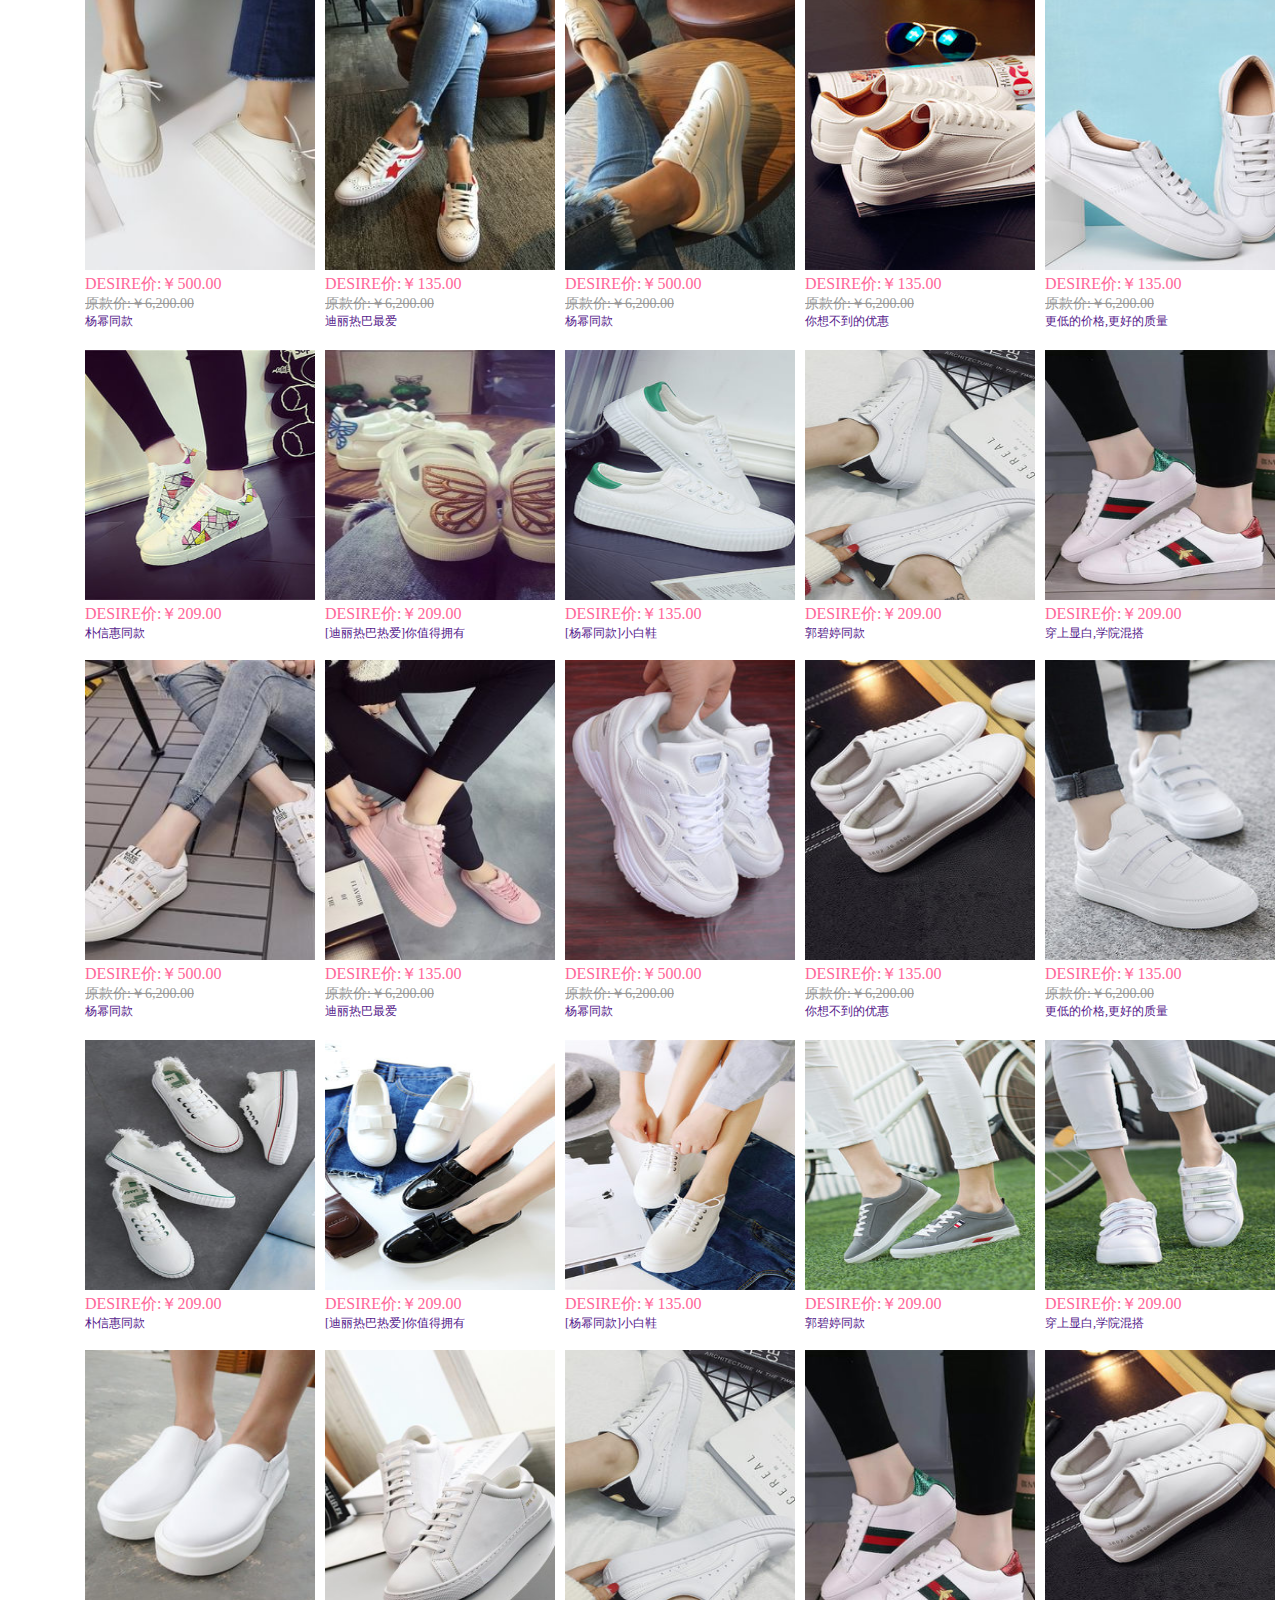
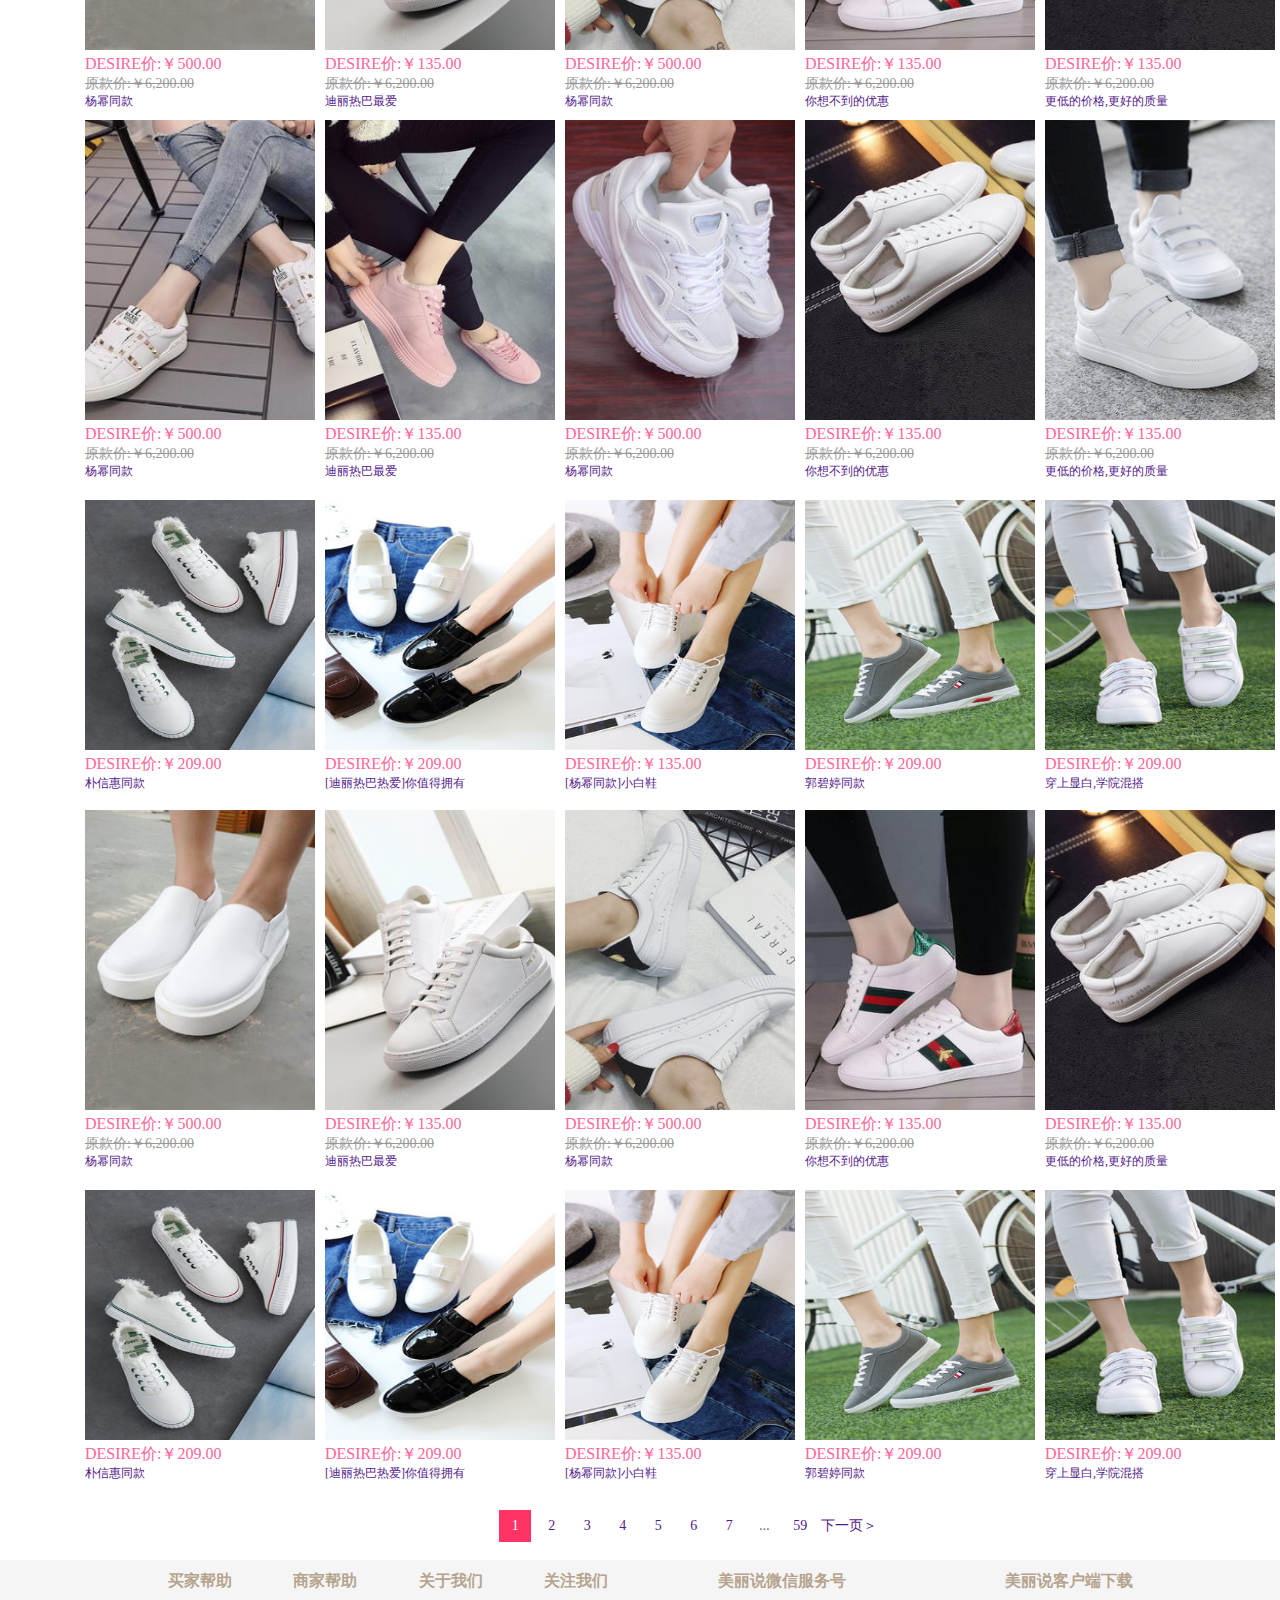
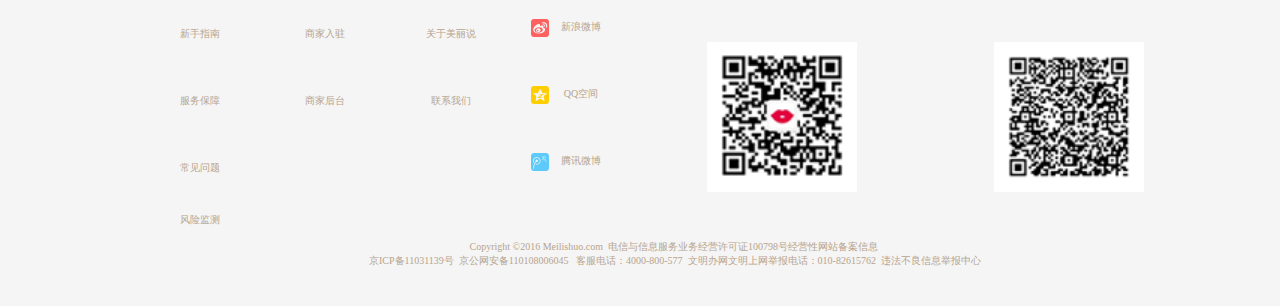
<file: pc/HMY.美丽说/项目1/list-style.html>
﻿<!DOCTYPE html>
<html lang="en">
<head>
	<meta charset="UTF-8">
	<title>商品列表页</title>
    <link rel="stylesheet" type="text/css" href="./css/list-style.css">
</head>
<body>
    <!--容器  -->
    <div id="container">
  <!-- 头部开始 -->
    <div id="header">
        <div  class="header_1">
			<div class="header-top">
				<ul>
				<li class="index"><a href="index.html" class="number1"><span></span>首页</a></li>
				<li><a href="http://www.meilishuo.com"><span class="weixin"></span>微信</a></li>
				<li><a href="http://www.meilishuo.com"><span class="qq"></span>QQ登录</a></li>
				<li><a href="login.html" target="_blank">登录</a></li>
				<li><a href="register.html" target="_blank">注册</a></li>
				<li class="drop"><a href="http://www.meilishuo.com" target="_blank"><span class="collect"></span>收藏</a>
					<ul class="collect-1">
						<li><a href="http://www.meilishuo.com" target="_blank">收藏宝贝</a></li>
						<li><a href="http://www.meilishuo.com" target="_blank">收藏店铺</a></li>
					</ul>
				</li>
				<li class="shopping"><a href="shopping.html" target="_blank" ><span class="shopping-1"></span>购物车</a></li>
				<li class="list-1"><a href="list.html" target="_blank" ><span class="list"></span>我的订单</a></li>
				<li class="drop"><a href="" target="_blank" >帮助中心<span class="help"></span></a>
					<ul class="collect-1">
						<li><a href="" target="_blank">卖家服务</a></li>
						<li><a href="" target="_blank">买家帮助</a></li>
						<li><a href="" target="_blank">购物规则</a></li>
					</ul>
				</li>
				<li><a class="last" href="http://www.meilishuo.com" target="_blank">商家后台</a></li>
				</ul>
			</div>
        </div>
		<div class="clear"></div>
        <div class="header_2">
            <div class="header_3">
                <div class="logo">
                   <a href="index.html"> <img src="./image/6.png"></a>
                </div>
                <div class="header_text1">
					<div class="text-top">
						<span class="">宝贝</span>
						<span class="dianpu">店铺</span>
					</div>
					<div class="text-border">
						<input type="text" name="keyword" placeholder="搜索宝贝"  class="top-text">
						<span class="date"></span>
						
					</div>
					<div class="text-bottom">
						<a href="">牛仔外套</a>
						<a href="">秋季新品</a>
						<span><a href="">卫衣</a></span>
						<a href="">连衣裙</a>
						<a href="">牛仔外套</a>
						<span><a href="">针织衫</a></span>
						<a href="">打底衫</a>
						<a href="">短靴</a>
						<span><a href="">牛仔裤</a></span>
					</div>
                </div>
                    <a href="" class="sese"><img src="./image/q1.gif"></a>
            </div>
        </div>
        <div class="header_4">
            <ul>
                <li><a href="">女装</a></li>
                <li><a href="">最新</a></li>
                <li><a href="">上衣</a></li>
                <li><a href="">裙子</a></li>
                <li><a href="">裤子</a></li>
                <li class="persent"><a href="">鞋子</a></li>
                <li><a href="">包包</a></li>
                <li><a href="">配饰</a></li>
                <li><a href="">内衣</a></li>
                <li><a href="">美妆</a></li>
                <li><a href="">男装</a></li>
                <li><a href="">童装</a></li>
            </ul>
        </div>
        <div class="clear"></div>
        <div class="header-content">
            <div class="content-1">
                <div class="content-left1">
                <p>冬季新品</p>
                <p><img src="./picture/4.jpg"></p>
                </div>
                <div class="content-left2">
                <p><a href="">靴子</a></p>
                <p><a href="">短靴</a></p>
                <p><span><a href="">及裸靴</a></span></p>
                <p><a href="">小白鞋</a></p>
                </div>
                <div class="content-left3">
                <p><a href="">单鞋</a></p>
                <p><a href="">高跟鞋</a></p>
                <p><a href="">运动鞋</a></p>
                <p><a href="">雪地靴</a></p>
                </div>
            </div>
            <div class="content-2">
                <div class="content-left1">
                    <p>经典必备</p>
                    <p><img src="./picture/3.jpg"></p>
                </div>
                <div class="content-left2">
                    <p><a href="">靴子</a></p>
                    <p><a href="">短靴</a></p>
                    <p><a href="">及裸靴</a></p>
                    <p><a href="">小白鞋</a></p>
                </div>
                <div class="content-left3">
                    <p><a href="">单鞋</a></p>
                    <p><a href="">高跟鞋</a></p>
                    <p><a href="">运动鞋</a></p>
                    <p><a href="">雪地靴</a></p>
                </div>
            </div>
            <div class="content-3">
                <div class="content-left1">
                    <p>潮流速递</p>
                    <p><img src="./picture/5.jpg"></p>
                </div>
                <div class="content-left2">
                    <p><a href="">靴子</a></p>
                    <p><a href="">短靴</a></p>
                    <p><a href="">及裸靴</a></p>
                    <p><a href="">小白鞋</a></p>
                </div>
                <div class="content-left3">
                    <p><a href="">单鞋</a></p>
                    <p><a href="">高跟鞋</a></p>
                    <p><a href="">运动鞋</a></p>
                    <p><a href="">雪地靴</a></p>
                </div>
            </div>
            <div class="content-4">
                <div class="content-left1">
                    <p>畅销热卖</p>
                    <p><img src="./picture/6.jpg"></p>
                </div>
                <div class="content-left2">
                    <p><a href="">靴子</a></p>
                    <p><a href="">短靴</a></p>
                    <p><span><a href="">及裸靴</a></span></p>
                    <p><a href="">小白鞋</a></p>
                </div>
                <div class="content-left3">
                    <p><a href="">单鞋</a></p>
                    <p><a href="">高跟鞋</a></p>
                    <p><a href="">运动鞋</a></p>
                    <p><a href="">雪地靴</a></p>
                </div>
            </div>
        </div>
        <div class="clear"></div>
        <div class="header-bottom">
            <div class="bottom-left">
                <p>
                    <span class="liuxing"><a href="">流行</a></span>
                    <span><a href="">热销</a></span>
                    <span><a href="">上新</a></span>
                    <span>
                        <select name="price">
                            <option value="qq">价格</option>
                            <option value="qq">从高到低</option>
                            <option value="qq">从低到高</option>
                         </select>
                    </select></span>
                </p>
            </div>
            <div class="bottom-right">
                <form action="" method="get">
                <input type="text" name="user"placeholder="￥">--
                <input type="text" name="user"placeholder="￥">
                <span class="queren"><a href="">确认</a></span>
                </form>
            </div>
        </div>
    </div> 
    <div class="clear"></div>  
    <!-- 头部结束 -->
    <!-- <页面中部开始 -->
    <div id="body">
        <div class="body-top">
             <div class="body-1">
                    <div class="star">
                        <div class="pic-1">
                            <img src="./picture/images/4.jpg">
                        </div>
                        <div class="starb">
                            <div class="starb-1">
                                <span class="col">DESIRE价:￥209.00</span>
                            </div>
                            <div class="starb-2">
                                <a href="">朴信惠同款</a>
                            </div>
                            </div>
                    </div>
                     <div class="star">
                        <div class="pic-1">
                            <img src="./picture/images/5.jpg">
                        </div>
                        <div class="starb">
                            <div class="starb-1">
                                <span class="col">DESIRE价:￥209.00</span>
                            </div>
                            <div class="starb-2">
                                <a href="">[迪丽热巴热爱]你值得拥有</a>
                            </div>
                            </div>
                    </div>   
                <div class="star">
                    <div class="pic-1">
                        <a href=""><img src="./picture/images/f1.jpg"></a>
                    </div>
                    <div class="starb">
                       <div class="starb-1">
                            <span class="col">DESIRE价:￥135.00</span>
                        </div>
                        <div class="starb-2">
                            <a href="">[杨幂同款]小白鞋</a>
                        </div>
                    </div>  
                </div>
                    <div class="star">
                        <div class="pic-1">
                            <img src="./picture/images/13.jpg">
                        </div>
                        <div class="starb">
                            <div class="starb-1">
                                <span class="col">DESIRE价:￥209.00</span>
                            </div>
                            <div class="starb-2">
                                <a href="">郭碧婷同款</a>
                            </div>  
                        </div>
                    </div>
                    <div class="star">
                        <div class="pic-1">
                            <img src="./picture/images/r1.jpg">
                        </div>
                        <div class="starb">
                            <div class="starb-1">
                                <span class="col">DESIRE价:￥209.00</span>
                            </div>
                            <div class="starb-2">
                                <a href="">穿上显白,学院混搭</a>
                            </div>
                            </div>
                    </div>
            </div>
            <div class="clear"></div>
                <div class="body-1">
                        <div class="star">
                            <div class="pic-1">
                                <img src="./picture/images/f1.jpg">
                            </div>
                            <div class="starb">
                                <div class="starb-1">
                                    <span class="col">DESIRE价:￥209.00</span>
                                </div>
                                <div class="starb-2">
                                    <a href="">朴信惠同款</a>
                                </div>
                                </div>
                        </div>
                         <div class="star">
                            <div class="pic-1">
                               <img src="./picture/images/f2.jpg">
                            </div>
                            <div class="starb">
                                <div class="starb-1">
                                    <span class="col">DESIRE价:￥209.00</span>
                                </div>
                                <div class="starb-2">
                                    <a href="">[迪丽热巴热爱]你值得拥有</a>
                                </div>
                                </div>
                        </div>   
                    <div class="star">
                        <div class="pic-1">
                            <a href=""><img src="./picture/images/f3.jpg"></a>
                        </div>
                        <div class="starb">
                           <div class="starb-1">
                                <span class="col">DESIRE价:￥135.00</span>
                            </div>
                            <div class="starb-2">
                                <a href="">[杨幂同款]小白鞋</a>
                            </div>
                        </div>  
                    </div>
                        <div class="star">
                            <div class="pic-1">
                                <img src="./picture/images/f4.jpg">
                            </div>
                            <div class="starb">
                                <div class="starb-1">
                                    <span class="col">DESIRE价:￥209.00</span>
                                </div>
                                <div class="starb-2">
                                    <a href="">郭碧婷同款</a>
                                </div>  
                            </div>
                        </div>
                        <div class="star">
                            <div class="pic-1">
                                <img src="./picture/images/f5.jpg">
                            </div>
                            <div class="starb">
                                <div class="starb-1">
                                    <span class="col">DESIRE价:￥209.00</span>
                                </div>
                                <div class="starb-2">
                                    <a href="">穿上显白,学院混搭</a>
                                </div>
                                </div>
                        </div>
                </div>
                <div class="clear"></div>
                <div class="body-1">
                        <div class="star">
                            <div class="pic-1">
                                <img src="./picture/images/14.jpg">
                            </div>
                            <div class="starb">
                                <div class="starb-1">
                                    <span class="col">DESIRE价:￥209.00</span>
                                </div>
                                <div class="starb-2">
                                    <a href="">朴信惠同款</a>
                                </div>
                                </div>
                        </div>
                         <div class="star">
                            <div class="pic-1">
                                <img src="./picture/images/f9.jpg">
                            </div>
                            <div class="starb">
                                <div class="starb-1">
                                    <span class="col">DESIRE价:￥209.00</span>
                                </div>
                                <div class="starb-2">
                                    <a href="">[迪丽热巴热爱]你值得拥有</a>
                                </div>
                                </div>
                        </div>   
                    <div class="star">
                        <div class="pic-1">
                            <a href=""><img src="./picture/images/f8.jpg"></a>
                        </div>
                        <div class="starb">
                           <div class="starb-1">
                                <span class="col">DESIRE价:￥135.00</span>
                            </div>
                            <div class="starb-2">
                                <a href="">[杨幂同款]小白鞋</a>
                            </div>
                        </div>  
                    </div>
                        <div class="star">
                            <div class="pic-1">
                                <img src="./picture/images/f7.jpg">
                            </div>
                            <div class="starb">
                                <div class="starb-1">
                                    <span class="col">DESIRE价:￥209.00</span>
                                </div>
                                <div class="starb-2">
                                    <a href="">郭碧婷同款</a>
                                </div>  
                            </div>
                        </div>
                        <div class="star">
                            <div class="pic-1">
                                <img src="./picture/images/f6.jpg">
                            </div>
                            <div class="starb">
                                <div class="starb-1">
                                    <span class="col">DESIRE价:￥209.00</span>
                                </div>
                                <div class="starb-2">
                                    <a href="">穿上显白,学院混搭</a>
                                </div>
                                </div>
                        </div>
                </div>
                <div class="clear"></div>
                <div class="body-2">
                    <div class="star">
                        <div class="pic-1">
                           <a href="shopping.html"> <img src="./picture/images/w1.jpg"></a>
                        </div>
                        <div class="starb">
                            <div class="starb-1">
                                <span class="col">DESIRE价:￥500.00</span>
                            </div>
                            <div class="starb-3">
                                <span class="col1">原款价:￥6,200.00</span>
                            </div>
                            <div class="starb-2">
                                <a href="">杨幂同款</a>
                            </div>
                        </div>
                       
                    </div>
                    <div class="star">
                        <div class="pic-1">
                          <img src="./picture/images/b.jpg">
                        </div>
                        <div class="starb">
                            <div class="starb-1">
                                <span class="col">DESIRE价:￥135.00</span>
                            </div>
                            <div class="starb-3">
                                <span class="col1">原款价:￥6,200.00</span>
                            </div>
                            <div class="starb-2">
                                <a href="">迪丽热巴最爱</a>
                            </div>
                        </div>  
                    </div>
                    <div class="star">
                        <div class="pic-1">
                           <a href="shopping.html"> <img src="./picture/images/a.jpg"></a>
                        </div>
                        <div class="starb">
                            <div class="starb-1">
                                <span class="col">DESIRE价:￥500.00</span>
                            </div>
                            <div class="starb-3">
                                <span class="col1">原款价:￥6,200.00</span>
                            </div>
                            <div class="starb-2">
                                <a href="">杨幂同款</a>
                            </div>
                        </div>
                       
                    </div>
                    <div class="star">
                        <div class="pic-1">
                            <img src="./picture/images/17.jpg">
                        </div>
                        <div class="starb">
                            <div class="starb-1">
                                <span class="col">DESIRE价:￥135.00</span>
                            </div>
                            <div class="starb-3">
                                <span class="col1">原款价:￥6,200.00</span>
                            </div>
                            <div class="starb-2">
                                <a href="">你想不到的优惠</a>
                            </div>
                        </div>  
                    </div>
                    <div class="star">
                        <div class="pic-1">
                            <img src="./picture/images/15.jpg">
                        </div>
                        <div class="starb">
                            <div class="starb-1">
                                <span class="col">DESIRE价:￥135.00</span>
                            </div>
                            <div class="starb-3">
                                <span class="col1">原款价:￥6,200.00</span>
                            </div>
                            <div class="starb-2">
                                <a href="">更低的价格,更好的质量</a>
                            </div>
                        </div>  
                    </div>                   
                </div>
                <div class="clear"></div>
                <div class="body-1">
                    <div class="star">
                        <div class="pic-1">
                            <img src="./picture/images/14.jpg">
                        </div>
                        <div class="starb">
                            <div class="starb-1">
                                <span class="col">DESIRE价:￥209.00</span>
                            </div>
                            <div class="starb-2">
                                <a href="">朴信惠同款</a>
                            </div>
                            </div>
                    </div>
                    <div class="star">
                        <div class="pic-1">
                            <img src="./picture/images/f9.jpg">
                        </div>
                        <div class="starb">
                            <div class="starb-1">
                                <span class="col">DESIRE价:￥209.00</span>
                            </div>
                            <div class="starb-2">
                                <a href="">[迪丽热巴热爱]你值得拥有</a>
                            </div>
                            </div>
                    </div>   
                    <div class="star">
                        <div class="pic-1">
                           <img src="./picture/images/f8.jpg">
                        </div>
                        <div class="starb">
                           <div class="starb-1">
                                <span class="col">DESIRE价:￥135.00</span>
                            </div>
                            <div class="starb-2">
                                <a href="">[杨幂同款]小白鞋</a>
                            </div>
                        </div>  
                    </div>
                    <div class="star">
                        <div class="pic-1">
                            <img src="./picture/images/f7.jpg">
                        </div>
                        <div class="starb">
                            <div class="starb-1">
                                <span class="col">DESIRE价:￥209.00</span>
                            </div>
                            <div class="starb-2">
                                <a href="">郭碧婷同款</a>
                            </div>  
                        </div>
                    </div>
                    <div class="star">
                        <div class="pic-1">
                            <img src="./picture/images/f6.jpg">
                        </div>
                        <div class="starb">
                            <div class="starb-1">
                                <span class="col">DESIRE价:￥209.00</span>
                            </div>
                            <div class="starb-2">
                                <a href="">穿上显白,学院混搭</a>
                            </div>
                            </div>
                    </div>
                </div>
                <div class="clear"></div> 
                <div class="body-1">
                    <div class="star">
                        <div class="pic-1">
                            <img src="./picture/images/w5.jpg">
                        </div>
                        <div class="starb">
                            <div class="starb-1">
                                <span class="col">DESIRE价:￥209.00</span>
                            </div>
                            <div class="starb-2">
                                <a href="">朴信惠同款</a>
                            </div>
                            </div>
                    </div>
                    <div class="star">
                        <div class="pic-1">
                           <img src="./picture/images/w4.jpg">
                        </div>
                        <div class="starb">
                            <div class="starb-1">
                                <span class="col">DESIRE价:￥209.00</span>
                            </div>
                            <div class="starb-2">
                                <a href="">[迪丽热巴热爱]你值得拥有</a>
                            </div>
                            </div>
                    </div>   
                    <div class="star">
                        <div class="pic-1">
                            <a href=""><img src="./picture/images/w3.jpg"></a>
                        </div>
                        <div class="starb">
                           <div class="starb-1">
                                <span class="col">DESIRE价:￥135.00</span>
                            </div>
                            <div class="starb-2">
                                <a href="">[杨幂同款]小白鞋</a>
                            </div>
                        </div>  
                </div>
                <div class="star">
                    <div class="pic-1">
                        <img src="./picture/images/w2.jpg">
                    </div>
                    <div class="starb">
                        <div class="starb-1">
                            <span class="col">DESIRE价:￥209.00</span>
                        </div>
                        <div class="starb-2">
                            <a href="">郭碧婷同款</a>
                        </div>  
                    </div>
                </div>
                <div class="star">
                    <div class="pic-1">
                        <img src="./picture/images/w1.jpg">
                    </div>
                    <div class="starb">
                        <div class="starb-1">
                            <span class="col">DESIRE价:￥209.00</span>
                        </div>
                        <div class="starb-2">
                            <a href="">穿上显白,学院混搭</a>
                        </div>
                        </div>
                </div>
            </div>
                <div class="clear"></div> 
            <div class="body-2">
                <div class="star">
                    <div class="pic-1">
                       <a href="shopping.html"> <img src="./picture/images/r5.jpg"></a>
                    </div>
                    <div class="starb">
                        <div class="starb-1">
                            <span class="col">DESIRE价:￥500.00</span>
                        </div>
                        <div class="starb-3">
                            <span class="col1">原款价:￥6,200.00</span>
                        </div>
                        <div class="starb-2">
                            <a href="">杨幂同款</a>
                        </div>
                    </div>
                   
                </div>
                <div class="star">
                    <div class="pic-1">
                        <img src="./picture/images/r4.jpg">
                    </div>
                    <div class="starb">
                        <div class="starb-1">
                            <span class="col">DESIRE价:￥135.00</span>
                        </div>
                        <div class="starb-3">
                            <span class="col1">原款价:￥6,200.00</span>
                        </div>
                        <div class="starb-2">
                            <a href="">迪丽热巴最爱</a>
                        </div>
                    </div>  
                </div>
                <div class="star">
                    <div class="pic-1">
                       <img src="./picture/images/r3.jpg">
                    </div>
                    <div class="starb">
                        <div class="starb-1">
                            <span class="col">DESIRE价:￥500.00</span>
                        </div>
                        <div class="starb-3">
                            <span class="col1">原款价:￥6,200.00</span>
                        </div>
                        <div class="starb-2">
                            <a href="">杨幂同款</a>
                        </div>
                    </div>
                   
                </div>
                <div class="star">
                    <div class="pic-1">
                        <img src="./picture/images/r2.jpg">
                    </div>
                    <div class="starb">
                        <div class="starb-1">
                            <span class="col">DESIRE价:￥135.00</span>
                        </div>
                        <div class="starb-3">
                            <span class="col1">原款价:￥6,200.00</span>
                        </div>
                        <div class="starb-2">
                            <a href="">你想不到的优惠</a>
                        </div>
                    </div>  
                </div>
                <div class="star">
                    <div class="pic-1">
                        <img src="./picture/images/r1.jpg">
                    </div>
                    <div class="starb">
                        <div class="starb-1">
                            <span class="col">DESIRE价:￥135.00</span>
                        </div>
                        <div class="starb-3">
                            <span class="col1">原款价:￥6,200.00</span>
                        </div>
                        <div class="starb-2">
                            <a href="">更低的价格,更好的质量</a>
                        </div>
                    </div>  
                </div>                   
            </div>
                <div class="clear"></div>  
                <div class="body-1">
                    <div class="star">
                        <div class="pic-1">
                            <img src="./picture/images/2.jpg">
                        </div>
                        <div class="starb">
                            <div class="starb-1">
                                <span class="col">DESIRE价:￥209.00</span>
                            </div>
                            <div class="starb-2">
                                <a href="">朴信惠同款</a>
                            </div>
                            </div>
                    </div>
                    <div class="star">
                        <div class="pic-1">
                            <a href=""><img src="./picture/images/3.jpg"></a>
                        </div>
                        <div class="starb">
                            <div class="starb-1">
                                <span class="col">DESIRE价:￥209.00</span>
                            </div>
                            <div class="starb-2">
                                <a href="">[迪丽热巴热爱]你值得拥有</a>
                            </div>
                            </div>
                    </div>   
                    <div class="star">
                        <div class="pic-1">
                            <a href=""><img src="./picture/images/4.jpg"></a>
                        </div>
                        <div class="starb">
                           <div class="starb-1">
                                <span class="col">DESIRE价:￥135.00</span>
                            </div>
                            <div class="starb-2">
                                <a href="">[杨幂同款]小白鞋</a>
                            </div>
                        </div>  
                </div>
                <div class="star">
                    <div class="pic-1">
                        <img src="./picture/images/5.jpg">
                    </div>
                    <div class="starb">
                        <div class="starb-1">
                            <span class="col">DESIRE价:￥209.00</span>
                        </div>
                        <div class="starb-2">
                            <a href="">郭碧婷同款</a>
                        </div>  
                    </div>
                </div>
                <div class="star">
                    <div class="pic-1">
                        <img src="./picture/images/r8.jpg">
                    </div>
                    <div class="starb">
                        <div class="starb-1">
                            <span class="col">DESIRE价:￥209.00</span>
                        </div>
                        <div class="starb-2">
                            <a href="">穿上显白,学院混搭</a>
                        </div>
                        </div>
                </div>
            </div>
                <div class="clear"></div> 
            <div class="body-2">
                <div class="star">
                    <div class="pic-1">
                       <a href="shopping.html"> <img src="./picture/images/7.jpg"></a>
                    </div>
                    <div class="starb">
                        <div class="starb-1">
                            <span class="col">DESIRE价:￥500.00</span>
                        </div>
                        <div class="starb-3">
                            <span class="col1">原款价:￥6,200.00</span>
                        </div>
                        <div class="starb-2">
                            <a href="">杨幂同款</a>
                        </div>
                    </div>
                   
                </div>
                <div class="star">
                    <div class="pic-1">
                        <a href=""><img src="./picture/images/8.jpg"></a>
                    </div>
                    <div class="starb">
                        <div class="starb-1">
                            <span class="col">DESIRE价:￥135.00</span>
                        </div>
                        <div class="starb-3">
                            <span class="col1">原款价:￥6,200.00</span>
                        </div>
                        <div class="starb-2">
                            <a href="">迪丽热巴最爱</a>
                        </div>
                    </div>  
                </div>
                <div class="star">
                    <div class="pic-1">
                       <a href="shopping.html"> <img src="./picture/images/9.jpg"></a>
                    </div>
                    <div class="starb">
                        <div class="starb-1">
                            <span class="col">DESIRE价:￥500.00</span>
                        </div>
                        <div class="starb-3">
                            <span class="col1">原款价:￥6,200.00</span>
                        </div>
                        <div class="starb-2">
                            <a href="">杨幂同款</a>
                        </div>
                    </div>
                   
                </div>
                <div class="star">
                    <div class="pic-1">
                        <img src="./picture/images/17.jpg">
                    </div>
                    <div class="starb">
                        <div class="starb-1">
                            <span class="col">DESIRE价:￥135.00</span>
                        </div>
                        <div class="starb-3">
                            <span class="col1">原款价:￥6,200.00</span>
                        </div>
                        <div class="starb-2">
                            <a href="">你想不到的优惠</a>
                        </div>
                    </div>  
                </div>
                <div class="star">
                    <div class="pic-1">
                        <img src="./picture/images/11.jpg">
                    </div>
                    <div class="starb">
                        <div class="starb-1">
                            <span class="col">DESIRE价:￥135.00</span>
                        </div>
                        <div class="starb-3">
                            <span class="col1">原款价:￥6,200.00</span>
                        </div>
                        <div class="starb-2">
                            <a href="">更低的价格,更好的质量</a>
                        </div>
                    </div>  
                </div>                   
            </div>
                <div class="clear"></div> 
<div class="body-1">
                    <div class="star">
                        <div class="pic-1">
                            <img src="./picture/images/w5.jpg">
                        </div>
                        <div class="starb">
                            <div class="starb-1">
                                <span class="col">DESIRE价:￥209.00</span>
                            </div>
                            <div class="starb-2">
                                <a href="">朴信惠同款</a>
                            </div>
                            </div>
                    </div>
                    <div class="star">
                        <div class="pic-1">
                            <a href=""><img src="./picture/images/w4.jpg"></a>
                        </div>
                        <div class="starb">
                            <div class="starb-1">
                                <span class="col">DESIRE价:￥209.00</span>
                            </div>
                            <div class="starb-2">
                                <a href="">[迪丽热巴热爱]你值得拥有</a>
                            </div>
                            </div>
                    </div>   
                    <div class="star">
                        <div class="pic-1">
                            <a href=""><img src="./picture/images/w3.jpg"></a>
                        </div>
                        <div class="starb">
                           <div class="starb-1">
                                <span class="col">DESIRE价:￥135.00</span>
                            </div>
                            <div class="starb-2">
                                <a href="">[杨幂同款]小白鞋</a>
                            </div>
                        </div>  
                </div>
                <div class="star">
                    <div class="pic-1">
                        <img src="./picture/images/w2.jpg">
                    </div>
                    <div class="starb">
                        <div class="starb-1">
                            <span class="col">DESIRE价:￥209.00</span>
                        </div>
                        <div class="starb-2">
                            <a href="">郭碧婷同款</a>
                        </div>  
                    </div>
                </div>
                <div class="star">
                    <div class="pic-1">
                        <img src="./picture/images/w1.jpg">
                    </div>
                    <div class="starb">
                        <div class="starb-1">
                            <span class="col">DESIRE价:￥209.00</span>
                        </div>
                        <div class="starb-2">
                            <a href="">穿上显白,学院混搭</a>
                        </div>
                        </div>
                </div>
            </div>
                <div class="clear"></div> 
            <div class="body-2">
                <div class="star">
                    <div class="pic-1">
                       <a href="shopping.html"> <img src="./picture/images/r5.jpg"></a>
                    </div>
                    <div class="starb">
                        <div class="starb-1">
                            <span class="col">DESIRE价:￥500.00</span>
                        </div>
                        <div class="starb-3">
                            <span class="col1">原款价:￥6,200.00</span>
                        </div>
                        <div class="starb-2">
                            <a href="">杨幂同款</a>
                        </div>
                    </div>
                   
                </div>
                <div class="star">
                    <div class="pic-1">
                        <a href=""><img src="./picture/images/r4.jpg"></a>
                    </div>
                    <div class="starb">
                        <div class="starb-1">
                            <span class="col">DESIRE价:￥135.00</span>
                        </div>
                        <div class="starb-3">
                            <span class="col1">原款价:￥6,200.00</span>
                        </div>
                        <div class="starb-2">
                            <a href="">迪丽热巴最爱</a>
                        </div>
                    </div>  
                </div>
                <div class="star">
                    <div class="pic-1">
                       <a href="shopping.html"> <img src="./picture/images/r3.jpg"></a>
                    </div>
                    <div class="starb">
                        <div class="starb-1">
                            <span class="col">DESIRE价:￥500.00</span>
                        </div>
                        <div class="starb-3">
                            <span class="col1">原款价:￥6,200.00</span>
                        </div>
                        <div class="starb-2">
                            <a href="">杨幂同款</a>
                        </div>
                    </div>
                   
                </div>
                <div class="star">
                    <div class="pic-1">
                        <img src="./picture/images/r2.jpg">
                    </div>
                    <div class="starb">
                        <div class="starb-1">
                            <span class="col">DESIRE价:￥135.00</span>
                        </div>
                        <div class="starb-3">
                            <span class="col1">原款价:￥6,200.00</span>
                        </div>
                        <div class="starb-2">
                            <a href="">你想不到的优惠</a>
                        </div>
                    </div>  
                </div>
                <div class="star">
                    <div class="pic-1">
                        <img src="./picture/images/r1.jpg">
                    </div>
                    <div class="starb">
                        <div class="starb-1">
                            <span class="col">DESIRE价:￥135.00</span>
                        </div>
                        <div class="starb-3">
                            <span class="col1">原款价:￥6,200.00</span>
                        </div>
                        <div class="starb-2">
                            <a href="">更低的价格,更好的质量</a>
                        </div>
                    </div>  
                </div>                   
            </div>
                <div class="clear"></div>  
            <div class="body-1">
                <div class="star">
                    <div class="pic-1">
                        <img src="./picture/images/f7.jpg">
                    </div>
                    <div class="starb">
                        <div class="starb-1">
                            <span class="col">DESIRE价:￥209.00</span>
                        </div>
                        <div class="starb-2">
                            <a href="">朴信惠同款</a>
                        </div>
                        </div>
                </div>
                <div class="star">
                    <div class="pic-1">
                        <a href=""><img src="./picture/images/f6.jpg"></a>
                    </div>
                    <div class="starb">
                        <div class="starb-1">
                            <span class="col">DESIRE价:￥209.00</span>
                        </div>
                        <div class="starb-2">
                            <a href="">[迪丽热巴热爱]你值得拥有</a>
                        </div>
                        </div>
                </div>   
                <div class="star">
                    <div class="pic-1">
                        <a href=""><img src="./picture/images/f5.jpg"></a>
                    </div>
                    <div class="starb">
                       <div class="starb-1">
                            <span class="col">DESIRE价:￥135.00</span>
                        </div>
                        <div class="starb-2">
                            <a href="">[杨幂同款]小白鞋</a>
                        </div>
                    </div>  
            </div>
            <div class="star">
                <div class="pic-1">
                    <img src="./picture/images/f4.jpg">
                </div>
                <div class="starb">
                    <div class="starb-1">
                        <span class="col">DESIRE价:￥209.00</span>
                    </div>
                    <div class="starb-2">
                        <a href="">郭碧婷同款</a>
                    </div>  
                </div>
            </div>
            <div class="star">
                <div class="pic-1">
                    <img src="./picture/images/f3.jpg">
                </div>
                <div class="starb">
                    <div class="starb-1">
                        <span class="col">DESIRE价:￥209.00</span>
                    </div>
                    <div class="starb-2">
                        <a href="">穿上显白,学院混搭</a>
                    </div>
                    </div>
            </div>
        </div>
            <div class="clear"></div> 
        <div class="body-2">
            <div class="star">
                <div class="pic-1">
                   <a href="shopping.html"> <img src="./picture/images/f2.jpg"></a>
                </div>
                <div class="starb">
                    <div class="starb-1">
                        <span class="col">DESIRE价:￥500.00</span>
                    </div>
                    <div class="starb-3">
                        <span class="col1">原款价:￥6,200.00</span>
                    </div>
                    <div class="starb-2">
                        <a href="">杨幂同款</a>
                    </div>
                </div>
               
            </div>
            <div class="star">
                <div class="pic-1">
                    <a href=""><img src="./picture/images/f1.jpg"></a>
                </div>
                <div class="starb">
                    <div class="starb-1">
                        <span class="col">DESIRE价:￥135.00</span>
                    </div>
                    <div class="starb-3">
                        <span class="col1">原款价:￥6,200.00</span>
                    </div>
                    <div class="starb-2">
                        <a href="">迪丽热巴最爱</a>
                    </div>
                </div>  
            </div>
            <div class="star">
                <div class="pic-1">
                   <a href="shopping.html"> <img src="./picture/images/w2.jpg"></a>
                </div>
                <div class="starb">
                    <div class="starb-1">
                        <span class="col">DESIRE价:￥500.00</span>
                    </div>
                    <div class="starb-3">
                        <span class="col1">原款价:￥6,200.00</span>
                    </div>
                    <div class="starb-2">
                        <a href="">杨幂同款</a>
                    </div>
                </div>
               
            </div>
            <div class="star">
                <div class="pic-1">
                    <img src="./picture/images/w1.jpg">
                </div>
                <div class="starb">
                    <div class="starb-1">
                        <span class="col">DESIRE价:￥135.00</span>
                    </div>
                    <div class="starb-3">
                        <span class="col1">原款价:￥6,200.00</span>
                    </div>
                    <div class="starb-2">
                        <a href="">你想不到的优惠</a>
                    </div>
                </div>  
            </div>
            <div class="star">
                <div class="pic-1">
                    <img src="./picture/images/r2.jpg">
                </div>
                <div class="starb">
                    <div class="starb-1">
                        <span class="col">DESIRE价:￥135.00</span>
                    </div>
                    <div class="starb-3">
                        <span class="col1">原款价:￥6,200.00</span>
                    </div>
                    <div class="starb-2">
                        <a href="">更低的价格,更好的质量</a>
                    </div>
                </div>  
            </div>                   
        </div>
            <div class="clear"></div> 
            <div class="body-2">
                <div class="star">
                    <div class="pic-1">
                       <a href="shopping.html"> <img src="./picture/images/r5.jpg"></a>
                    </div>
                    <div class="starb">
                        <div class="starb-1">
                            <span class="col">DESIRE价:￥500.00</span>
                        </div>
                        <div class="starb-3">
                            <span class="col1">原款价:￥6,200.00</span>
                        </div>
                        <div class="starb-2">
                            <a href="">杨幂同款</a>
                        </div>
                    </div>
                   
                </div>
                <div class="star">
                    <div class="pic-1">
                        <a href=""><img src="./picture/images/r4.jpg"></a>
                    </div>
                    <div class="starb">
                        <div class="starb-1">
                            <span class="col">DESIRE价:￥135.00</span>
                        </div>
                        <div class="starb-3">
                            <span class="col1">原款价:￥6,200.00</span>
                        </div>
                        <div class="starb-2">
                            <a href="">迪丽热巴最爱</a>
                        </div>
                    </div>  
                </div>
                <div class="star">
                    <div class="pic-1">
                       <a href="shopping.html"> <img src="./picture/images/r3.jpg"></a>
                    </div>
                    <div class="starb">
                        <div class="starb-1">
                            <span class="col">DESIRE价:￥500.00</span>
                        </div>
                        <div class="starb-3">
                            <span class="col1">原款价:￥6,200.00</span>
                        </div>
                        <div class="starb-2">
                            <a href="">杨幂同款</a>
                        </div>
                    </div>
                   
                </div>
                <div class="star">
                    <div class="pic-1">
                        <img src="./picture/images/r2.jpg">
                    </div>
                    <div class="starb">
                        <div class="starb-1">
                            <span class="col">DESIRE价:￥135.00</span>
                        </div>
                        <div class="starb-3">
                            <span class="col1">原款价:￥6,200.00</span>
                        </div>
                        <div class="starb-2">
                            <a href="">你想不到的优惠</a>
                        </div>
                    </div>  
                </div>
                <div class="star">
                    <div class="pic-1">
                        <img src="./picture/images/r1.jpg">
                    </div>
                    <div class="starb">
                        <div class="starb-1">
                            <span class="col">DESIRE价:￥135.00</span>
                        </div>
                        <div class="starb-3">
                            <span class="col1">原款价:￥6,200.00</span>
                        </div>
                        <div class="starb-2">
                            <a href="">更低的价格,更好的质量</a>
                        </div>
                    </div>  
                </div>                   
            </div>
                <div class="clear"></div>  
            <div class="body-1">
                <div class="star">
                    <div class="pic-1">
                        <img src="./picture/images/f7.jpg">
                    </div>
                    <div class="starb">
                        <div class="starb-1">
                            <span class="col">DESIRE价:￥209.00</span>
                        </div>
                        <div class="starb-2">
                            <a href="">朴信惠同款</a>
                        </div>
                        </div>
                </div>
                <div class="star">
                    <div class="pic-1">
                        <a href=""><img src="./picture/images/f6.jpg"></a>
                    </div>
                    <div class="starb">
                        <div class="starb-1">
                            <span class="col">DESIRE价:￥209.00</span>
                        </div>
                        <div class="starb-2">
                            <a href="">[迪丽热巴热爱]你值得拥有</a>
                        </div>
                        </div>
                </div>   
                <div class="star">
                    <div class="pic-1">
                        <a href=""><img src="./picture/images/f5.jpg"></a>
                    </div>
                    <div class="starb">
                       <div class="starb-1">
                            <span class="col">DESIRE价:￥135.00</span>
                        </div>
                        <div class="starb-2">
                            <a href="">[杨幂同款]小白鞋</a>
                        </div>
                    </div>  
            </div>
            <div class="star">
                <div class="pic-1">
                    <img src="./picture/images/f4.jpg">
                </div>
                <div class="starb">
                    <div class="starb-1">
                        <span class="col">DESIRE价:￥209.00</span>
                    </div>
                    <div class="starb-2">
                        <a href="">郭碧婷同款</a>
                    </div>  
                </div>
            </div>
            <div class="star">
                <div class="pic-1">
                    <img src="./picture/images/f3.jpg">
                </div>
                <div class="starb">
                    <div class="starb-1">
                        <span class="col">DESIRE价:￥209.00</span>
                    </div>
                    <div class="starb-2">
                        <a href="">穿上显白,学院混搭</a>
                    </div>
                    </div>
            </div>
        </div>
            <div class="clear"></div> 
        <div class="body-2">
            <div class="star">
                <div class="pic-1">
                   <a href="shopping.html"> <img src="./picture/images/f2.jpg"></a>
                </div>
                <div class="starb">
                    <div class="starb-1">
                        <span class="col">DESIRE价:￥500.00</span>
                    </div>
                    <div class="starb-3">
                        <span class="col1">原款价:￥6,200.00</span>
                    </div>
                    <div class="starb-2">
                        <a href="">杨幂同款</a>
                    </div>
                </div>
               
            </div>
            <div class="star">
                <div class="pic-1">
                    <a href=""><img src="./picture/images/f1.jpg"></a>
                </div>
                <div class="starb">
                    <div class="starb-1">
                        <span class="col">DESIRE价:￥135.00</span>
                    </div>
                    <div class="starb-3">
                        <span class="col1">原款价:￥6,200.00</span>
                    </div>
                    <div class="starb-2">
                        <a href="">迪丽热巴最爱</a>
                    </div>
                </div>  
            </div>
            <div class="star">
                <div class="pic-1">
                   <img src="./picture/images/w2.jpg">
                </div>
                <div class="starb">
                    <div class="starb-1">
                        <span class="col">DESIRE价:￥500.00</span>
                    </div>
                    <div class="starb-3">
                        <span class="col1">原款价:￥6,200.00</span>
                    </div>
                    <div class="starb-2">
                        <a href="">杨幂同款</a>
                    </div>
                </div>
               
            </div>
            <div class="star">
                <div class="pic-1">
                    <img src="./picture/images/w1.jpg">
                </div>
                <div class="starb">
                    <div class="starb-1">
                        <span class="col">DESIRE价:￥135.00</span>
                    </div>
                    <div class="starb-3">
                        <span class="col1">原款价:￥6,200.00</span>
                    </div>
                    <div class="starb-2">
                        <a href="">你想不到的优惠</a>
                    </div>
                </div>  
            </div>
            <div class="star">
                <div class="pic-1">
                    <img src="./picture/images/r2.jpg">
                </div>
                <div class="starb">
                    <div class="starb-1">
                        <span class="col">DESIRE价:￥135.00</span>
                    </div>
                    <div class="starb-3">
                        <span class="col1">原款价:￥6,200.00</span>
                    </div>
                    <div class="starb-2">
                        <a href="">更低的价格,更好的质量</a>
                    </div>
                </div>  
            </div>                   
        </div>
            <div class="clear"></div>  
        <div class="body-1">
            <div class="star">
                <div class="pic-1">
                    <img src="./picture/images/f7.jpg">
                </div>
                <div class="starb">
                    <div class="starb-1">
                        <span class="col">DESIRE价:￥209.00</span>
                    </div>
                    <div class="starb-2">
                        <a href="">朴信惠同款</a>
                    </div>
                    </div>
            </div>
            <div class="star">
                <div class="pic-1">
                   <img src="./picture/images/f6.jpg">
                </div>
                <div class="starb">
                    <div class="starb-1">
                        <span class="col">DESIRE价:￥209.00</span>
                    </div>
                    <div class="starb-2">
                        <a href="">[迪丽热巴热爱]你值得拥有</a>
                    </div>
                    </div>
            </div>   
            <div class="star">
                <div class="pic-1">
                   <img src="./picture/images/f5.jpg">
                </div>
                <div class="starb">
                   <div class="starb-1">
                        <span class="col">DESIRE价:￥135.00</span>
                    </div>
                    <div class="starb-2">
                        <a href="">[杨幂同款]小白鞋</a>
                    </div>
                </div>  
            </div>
            <div class="star">
                <div class="pic-1">
                    <img src="./picture/images/f4.jpg">
                </div>
                <div class="starb">
                    <div class="starb-1">
                        <span class="col">DESIRE价:￥209.00</span>
                    </div>
                    <div class="starb-2">
                        <a href="">郭碧婷同款</a>
                    </div>  
                </div>
            </div>
            <div class="star">
                <div class="pic-1">
                    <img src="./picture/images/f3.jpg">
                </div>
                <div class="starb">
                    <div class="starb-1">
                        <span class="col">DESIRE价:￥209.00</span>
                    </div>
                    <div class="starb-2">
                        <a href="">穿上显白,学院混搭</a>
                    </div>
                </div>
            </div>
         </div>
            <div class="clear"></div>             
        </div>
        <div class="body-bottom">
            <a class="nn" href="">1</a>
            <a href="">2</a>
            <a href="">3</a>
            <a href="">4</a>
            <a href="">5</a>
            <a href="">6</a>
            <a href="">7</a>
            <i>...</i>
            <a href="">59</a>
            <a  class="xy" href="">下一页＞</a>
        </div>
   </div>
   <div class="clear"></div>
    <!-- 页面中部结束 -->
    <!-- 页面底部开始 -->
    <div id="foot">
        <table>
        <caption class="foot-caption">Copyright ©2016 Meilishuo.com &nbsp;电信与信息服务业务经营许可证100798号经营性网站备案信息&nbsp; <br /> 京ICP备11031139号&nbsp; 京公网安备110108006045&nbsp;&nbsp; 客服电话：4000-800-577&nbsp; 文明办网文明上网举报电话：010-82615762 &nbsp;违法不良信息举报中心</caption>
        <tr>
            <th>买家帮助</th>
            <th>商家帮助</th> 
            <th >关于我们</th>
            <th>关注我们</th>
            <th>美丽说微信服务号</th>
            <th>美丽说客户端下载</th>                
        </tr>
        <tr>
            <td><a href="">新手指南</a></td>
            <td><a href="">商家入驻</a></td> 
            <td><a href="">关于美丽说</a></td>
            <td><a href="" ><span class="foot-1"></span>新浪微博</a></td>
            <td rowspan="4"><img src="./image/4.png" alt=""></td>
            <td rowspan="4"><img src="./image/5.png" alt=""></td>
        </tr>
        <tr>
            <td><a href="">服务保障</a></td>
            <td><a href="">商家后台</a></td>
            <td><a href="">联系我们</a></td>
            <td> <a href="" ><span class="foot-2"></span>QQ空间</a></td>
        </tr>
        <tr>
            <td><a href="">常见问题</a></td>
            <td></td> 
            <td></td>
            <td><a href=""><span class="foot-3"></span>腾讯微博</a></td>               
        </tr>
        <tr>
            <td><a href="">风险监测</a></td>
            <td></td> 
            <td></td>
            <td></td>            
        </tr>
        </table> 
    </div> 
    <!-- 页面底部结束 -->
	<div class="lan"style="height:100%;">
	<div class="lan-centent">
		<div class="lan-l"></div>
		<div class="lan-1">
			下载<span>APP</span>
		</div>
		<div class="lan-2">
			<a href="shopping.html" target="_blank">
				<span class="lanq q1"></span>购物车
			</a>
		</div>
		<div class="lan-3">
			<a href="" target="">
				<span class="lana a1"></span>消息
			</a>
		</div>
		<div class="lan-4">
			<a href="shopping.html" target="_blank">
				<span class="lane e1">优惠券</span>
				  
			</a>
		</div>
		<div class="lan-5">
			<a href="shopping.html" target="_blank">收藏</a>
		</div>
		<div class="lan-6">
			<a href="">足迹</a>
		</div>
	</div>
	<div class="lan-bottom"></div>
    </div>
</body>
</html>
</file>
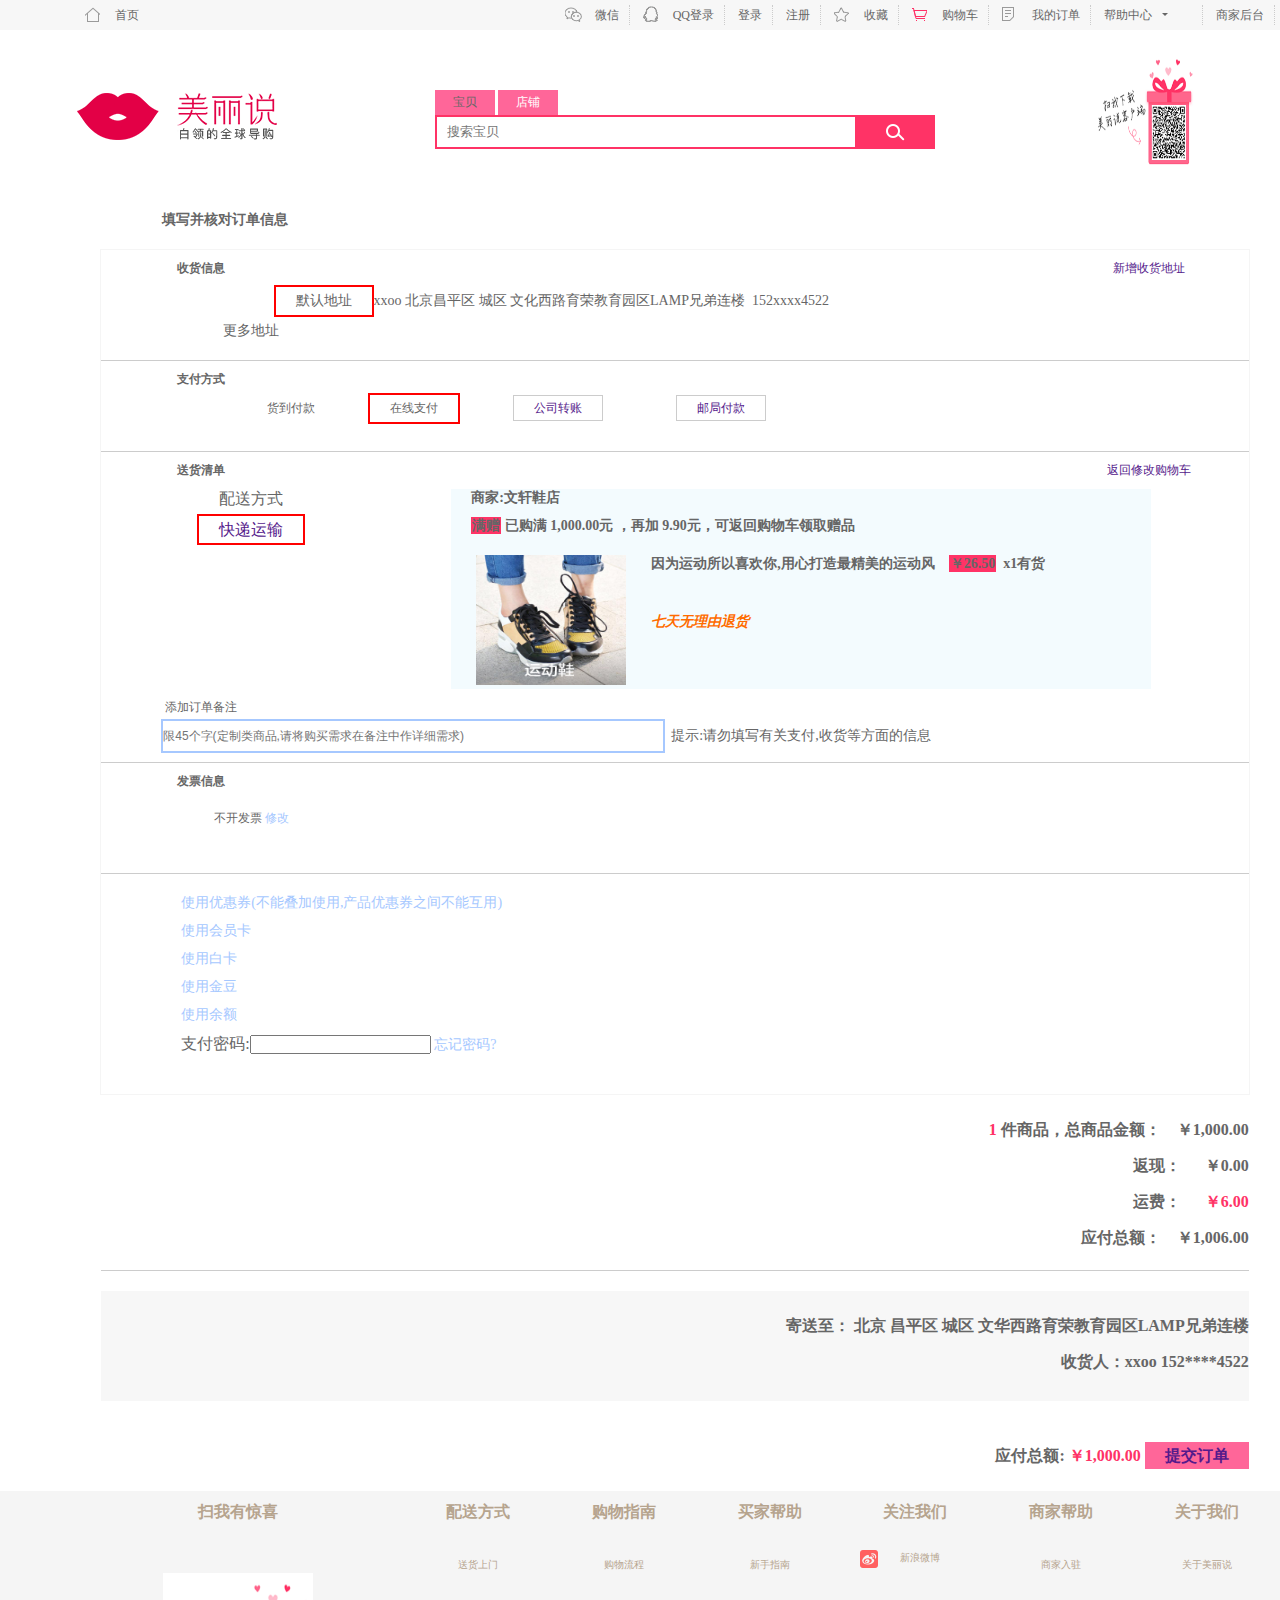
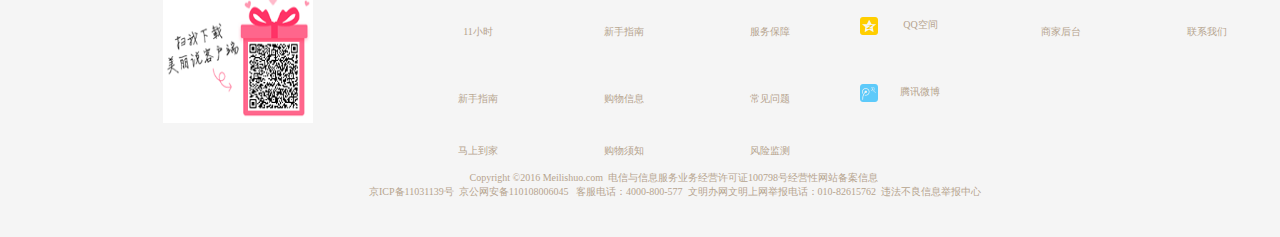
<file: pc/HMY.美丽说/项目1/list.html>
﻿<!DOCTYPE html>
<html lang="en">
<head>
	<meta charset="UTF-8">
	<title>订单结算页</title>
    <link rel="stylesheet" type="text/css" href="./css/list.css">
</head>
<body>
    <!--容器  -->
    <div id="container">
    <!-- 头部开始 -->
        <div id="header">
			<div  class="header_1">
				<div class="header-top">
					<ul>
					<li class="index"><a href="index.html" class="number1"><span></span>首页</a></li>
					<li><a href="http://www.meilishuo.com"><span class="weixin"></span>微信</a></li>
					<li><a href="http://www.meilishuo.com"><span class="qq"></span>QQ登录</a></li>
					<li><a href="login.html" target="_blank">登录</a></li>
					<li><a href="register.html" target="_blank">注册</a></li>
					<li class="drop"><a href="http://www.meilishuo.com" target="_blank"><span class="collect"></span>收藏</a>
						<ul class="collect-1">
							<li><a href="http://www.meilishuo.com" target="_blank">收藏宝贝</a></li>
							<li><a href="http://www.meilishuo.com" target="_blank">收藏店铺</a></li>
						</ul>
					</li>
					<li class="shopping"><a href="shopping.html" target="_blank" ><span class="shopping-1"></span>购物车</a></li>
					<li class="list-1"><a href="list.html" target="_blank" ><span class="list"></span>我的订单</a></li>
					<li class="drop"><a href="" target="_blank" >帮助中心<span class="help"></span></a>
						<ul class="collect-1">
							<li><a href="" target="_blank">卖家服务</a></li>
							<li><a href="" target="_blank">买家帮助</a></li>
							<li><a href="" target="_blank">购物规则</a></li>
						</ul>
					</li>
					<li><a class="last" href="http://www.meilishuo.com" target="_blank">商家后台</a></li>
					</ul>
				</div>
			</div>
			<div class="clear"></div>
			<div class="header_2">
				<div class="header_3">
					<div class="logo">
					   <a href="index.html"> <img src="./image/6.png"></a>
					</div>
					<div class="header_text1">
						<div class="text-top">
							<span class="">宝贝</span>
							<span class="dianpu">店铺</span>
						</div>
						<div class="text-border">
							<input type="text" name="keyword" placeholder="搜索宝贝" data-placeholder="冬天的时髦先从一件毛衣开始吧" data-key="毛衣"  class="top-text">
							<span class="date"></span>
							
						</div>
					</div>
						<a href="" class="sese"><img src="./image/q1.gif"></a>
				</div>
			</div>
        </div>
          <div class="clear"></div>
    <!-- 头部结束 -->
    <!-- <页面中部开始 -->
        <div id="body">
            <h3 class="list-write">填写并核对订单信息</h3>
            <div class="list-content">
                <div class="list-style1">
                    <div class="style-top">
                        <h4 class="top-1">收货信息</h4>
                        <a href="" class="top-2">新增收货地址</a>
                    </div>
                    <div class="style-bottom">
                        <p ><span>默认地址</span>xxoo&nbsp;北京昌平区&nbsp;城区&nbsp;文化西路育荣教育园区LAMP兄弟连楼&nbsp;&nbsp;152xxxx4522</p>
                        <p class="bottom-dress">更多地址</p>
                    </div>
                </div>
                <div class="clear"></div>
                <div class="list-style2">
                    <div class="style-top1">
                        <h4 class="top-2">支付方式</h4>
                    </div>
                    <div class="style-bottom2">
                       <p><span  class="bottom-1">货到付款</span>
                            <span class="bottom-2">在线支付</span>
                            <span><a href="">公司转账</a></span>
                            <span><a href="">邮局付款</a></span>
                       </p>
                    </div>
                </div>
                <div class="clear"></div>
                <div class="list-style3">
                    <div class="style-top">
                        <h4 class="top-1">送货清单</h4>
                        <a href="" class="top-2">返回修改购物车</a>
                    </div>
                    <div class="clear"></div>                    
                    <div class="style-left">
                        <p>配送方式</p>
                        <p class="left-1"><a href="">快递运输</a></p>
                    </div>
                    <div class="style-right">
                        <p>商家:文轩鞋店</p>
                        <p><span >满赠</span>&nbsp;已购满&nbsp;1,000.00元 ，再加&nbsp;9.90元，可返回购物车领取赠品</p>
                        <div class="clear"></div>  
                        <div class="right-1">
                            <img src="./image/img/10.png">
                        </div>
                        <div class="right-2">
                            <p>因为运动所以喜欢你,用心打造最精美的运动风&nbsp;&nbsp;&nbsp;&nbsp;<span>￥26.50</span>&nbsp;&nbsp;x1有货</p>
                            <p class="right-i"><i>七天无理由退货</i></p>
                        </div>
                    </div>
                    <div class="clear"></div>
                    <div class="style-bottom3">
                        <p class="bottom-p">添加订单备注</p>
                        <form>
                            <input type="text" name="user" placeholder="限45个字(定制类商品,请将购买需求在备注中作详细需求)">&nbsp;&nbsp;<span>提示:请勿填写有关支付,收货等方面的信息</span>
                        </form>
                    </div>
                </div>
                    <div class="clear"></div>
                <div class="list-style4">
                    <div class="style-top1">
                        <h4 class="top-2">发票信息</h4>
                        <p class="style-bottom4">
                            <span>不开发票</span>
                            <a href="">修改</a>
                        </p>
                    </div>
                </div>
                    <div class="clear"></div>
                <div class="list-style5">
                    <p>使用优惠券(不能叠加使用,产品优惠券之间不能互用)</p>
                    <p>使用会员卡</p>
                    <p>使用白卡</p>
                    <p>使用金豆</p>
                    <p>使用余额</p>
                    <p><span>支付密码:</span><input type="text">&nbsp;忘记密码?</p>
                </div>
            </div>
              <div class="clear"></div>
            <div class="list-content1">
                <p><span>1 </span>件商品，总商品金额：&nbsp;&nbsp;&nbsp;&nbsp;￥1,000.00</p>
                <p>返现：&nbsp;&nbsp;&nbsp;&nbsp;&nbsp;&nbsp;￥0.00</p>
                <p>运费：&nbsp;&nbsp;&nbsp;&nbsp;&nbsp;&nbsp;<span>￥6.00</span></p>
                <p>应付总额：&nbsp;&nbsp;&nbsp;&nbsp;￥1,006.00</p>
            </div>
             <div class="clear"></div>
            <div class="list-content2">
                <p>寄送至： 北京 昌平区 城区 文华西路育荣教育园区LAMP兄弟连楼</p>
                <p>收货人：xxoo 152****4522</p>
            </div>
             <div class="clear"></div>
            <div class="list-content3">
                <p>应付总额:&nbsp;<span>￥1,000.00</span>&nbsp;<a href="">提交订单</a></p>
            </div>
             <div class="clear"></div>
        </div>
    <!-- 页面中部结束 -->
 <!-- 页面底部开始 -->

        <div id="foot">       
            <table>
            <caption class="foot-caption">Copyright ©2016 Meilishuo.com &nbsp;电信与信息服务业务经营许可证100798号经营性网站备案信息&nbsp; <br /> 京ICP备11031139号&nbsp; 京公网安备110108006045&nbsp;&nbsp; 客服电话：4000-800-577&nbsp; 文明办网文明上网举报电话：010-82615762 &nbsp;违法不良信息举报中心</caption>
            <tr>
                <th>扫我有惊喜</th>
                <th>配送方式</th>
                <th>购物指南</th>  
                <th>买家帮助</th>
                <th>关注我们</th>
                <th>商家帮助</th> 
                <th >关于我们</th>         
            </tr>
            <tr>
                <td rowspan="4"><img src="./image/q1.gif" alt=""></td>
                <td ><a href="">送货上门</a></td>
                <td ><a href="">购物流程</a></td>
                <td><a href="">新手指南</a></td>
                <td><a href="" ><span class="foot-1"></span>新浪微博</a></td>
                <td><a href="">商家入驻</a></td> 
                <td><a href="">关于美丽说</a></td>
                
               
            </tr>
            <tr>
                <td ><a href="">11小时</a></td>
                <td ><a href="">新手指南</a></td>
                <td><a href="">服务保障</a></td>
                <td> <a href="" ><span class="foot-2"></span>QQ空间</a></td>
                <td><a href="">商家后台</a></td>
                <td><a href="">联系我们</a></td>
                
            </tr>
            <tr>
                <td ><a href="">新手指南</a></td>
                <td ><a href="">购物信息</a></td>
                <td><a href="">常见问题</a></td>
                <td><a href=""><span class="foot-3"></span>腾讯微博</a></td> 
                <td></td> 
                <td></td>    
            </tr>
            <tr>
                <td ><a href="">马上到家</a></td>
                <td ><a href="">购物须知</a></td>
                <td><a href="">风险监测</a></td>
                <td></td> 
                <td></td>
                <td></td>            
            </tr>
            </table> 
        </div> 
        <!-- 页面底部结束 -->
    </div>
</body>
</html>
</file>
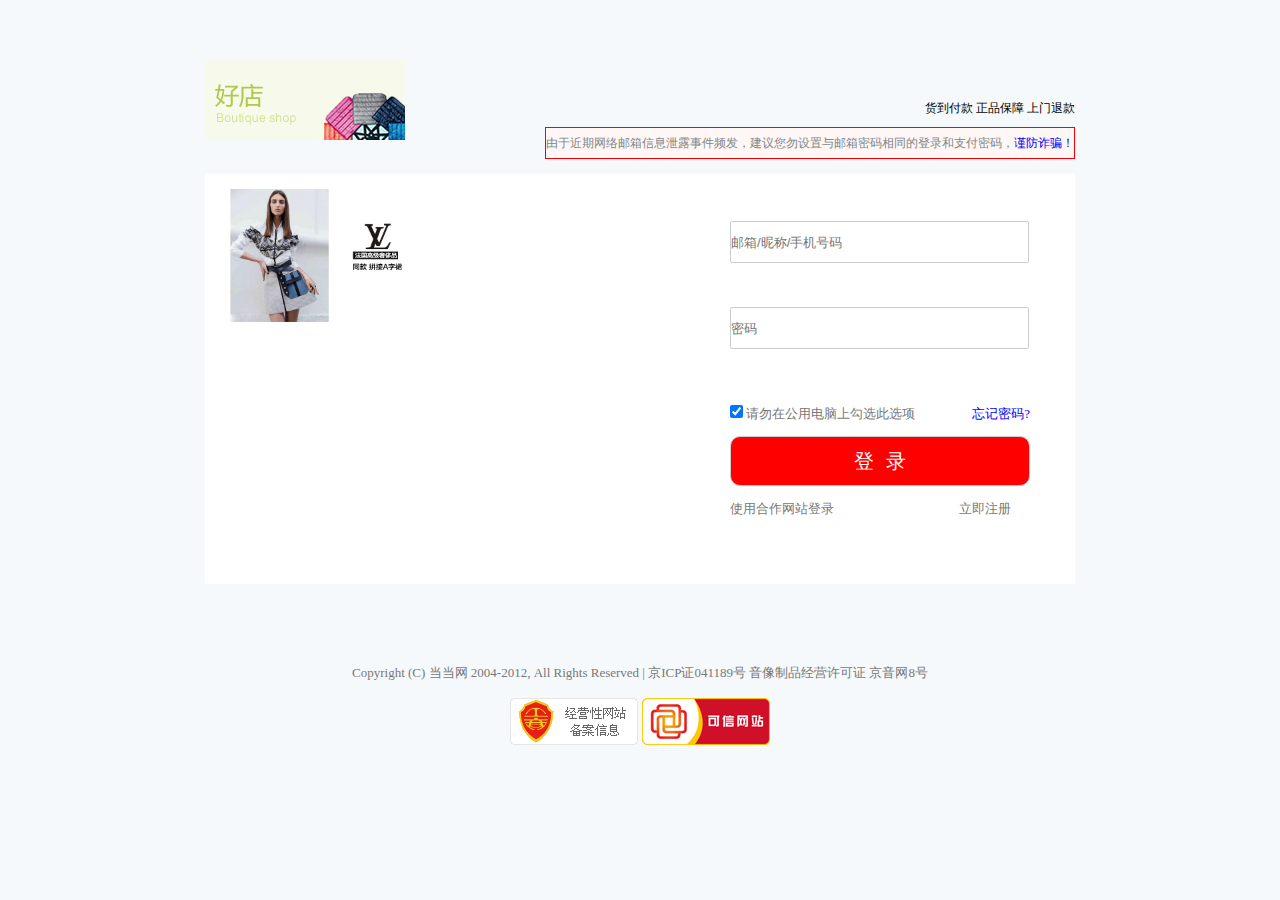
<file: pc/HMY.美丽说/项目1/login.html>
<!doctype html>
<html>
<head>
	<meta charset="utf-8">
	<title>登录页面</title>
    <link href="login/css/login.css" rel="stylesheet" type="text/css">
    <script type="text/javascript" src="./js/jquery-1.8.3.min.js"></script>
   
   
    <script type="text/javascript" src="login/js/login.js"></script>
</head>
<body >
     <div id="container">
          <!-- 头部开始 -->
    	<div id="header">
             <div class="logo fl"></div>  
             <div class="head-text fr">
               <p class="fr">              
               <a href="">货到付款</a>
               <a href="">正品保障</a>
               <a href="">上门退款</a>
               </p>
               <br>
               <p class="p1 fr" >由于近期网络邮箱信息泄露事件频发，建议您勿设置与邮箱密码相同的登录和支付密码，<a href="" >谨防诈骗！</a></p>            
             </div>  
        
        </div>
           <!-- 头部结束 -->
         <div class="clear"></div>
           <!-- 主体部分 -->
         <div id="main">
            <!-- 主体图片 -->
            <div class="pic fl"><img src="images/logo.jpg" alt="" width="200px"></div>
             <!-- 登录部分 -->
            <div class="login fr">
               <form action="index.html">
                <table >
                    <tr>
                      <td colspan="2" ><input type="text" id="text" placeholder="邮箱/昵称/手机号码" class="textlength" size="35" required></td>
                    </tr>
                     <tr   id="texthidden"style="visibility:hidden;">
                         <td  colspan="2" style="font-size:12px;" >
                            <p >请输入邮箱/昵称/手机号码</p>
                         </td>
                     </tr>
                      <tr>
                      <td colspan="2"><input type="password" id="pwd" placeholder="密码" class="textlength" size="35" required></td>
                    </tr>
                     <tr id="pwdhidden" style="visibility:hidden;">
                         <td colspan="2" style="font-size:12px;">
                            <p>请填写长度为6-20个字符的密码</p>
                         </td>
                     </tr>
                     
                     <tr>
                        <td align="left" class="fontsize">
                           <input type="checkbox" name="" checked></input> 请勿在公用电脑上勾选此选项                       
                        </td>
                        <td align="right" > <a href="" style="font-size:13px; color:#00f">忘记密码?</a></td>
                     </tr>
                     <tr>
                      <td colspan="2">
                       <input type="submit" value="登&nbsp;&nbsp;录"
                         class="textlength sub" size="35" 
                         style="border-radius: 10px"
                         onclick="a()"
                        >
                      </td>
                     </tr>
                     <tr>
                        <td class="fontsize"><a href="" style="color:#787878">使用合作网站登录</a></td>
                        <td><a href="register.html" class="fontsize">立即注册</a></td>
                     </tr>
                   <!--   <tr> 
                        <td > <a href="http://www.qq.com"><img src="登录/img/3.png" alt="" style="position:0px -45px;"></a></td>
                     </tr> -->
                     
               </table>
           </form>
            </div>
        </div>
        <!-- 主体结束 -->
         <div class="clear"></div>
         <!-- 页脚部分 -->
         <div id="foot" class="fontsize">
           <p>Copyright (C) 当当网 2004-2012, All Rights Reserved | 
           <a href="" class="ajo">京ICP证041189号</a>
           <a href="" class="ajo">音像制品经营许可证 京音网8号</a>
           </p><br>
           <p ><img src="login/img/validate.gif"> <img src="login/img/knetSealLogo.png"> </p>
        </div>
    </div>
</body>
</html>
</file>
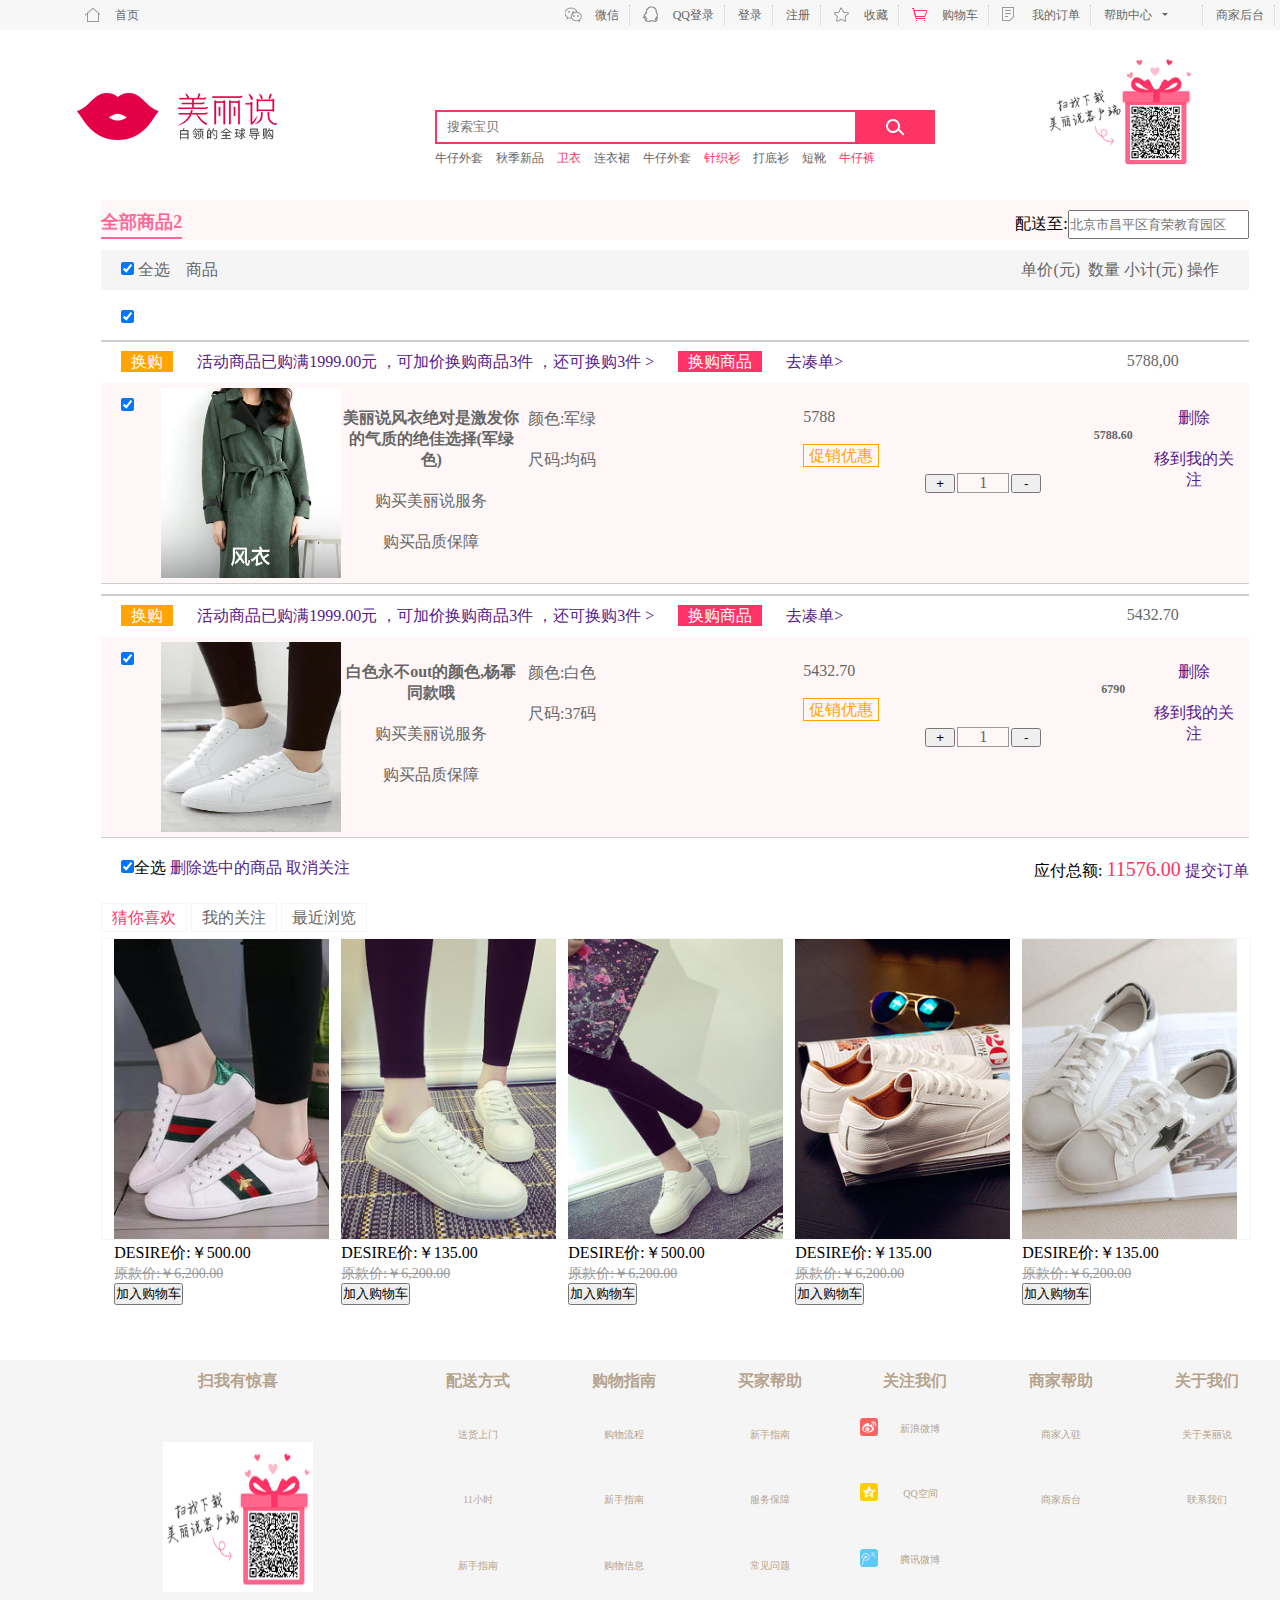
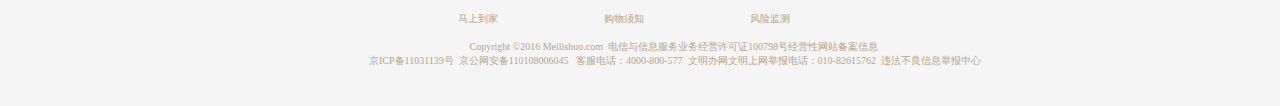
<file: pc/HMY.美丽说/项目1/shopping.html>
﻿<!DOCTYPE html>
<html lang="en">
<head>
	<meta charset="UTF-8">
	<title>购物车</title>
	<script type="text/javascript" src="js/jquery-1.8.3.min.js"></script>
	<script type="text/javascript" src="js/gouwuche.js"></script>
	<link rel="stylesheet" type="text/css" href="./css/shopping.css">
</head>
<body>
    <!--容器  -->
  <div id="container">
    <!-- 头部开始 -->
<!-- 头部开始 -->
         <div id="header">
        <div  class="header_1">
			<div class="header-top">
				<ul>
				<li class="index"><a href="index.html" class="number1"><span></span>首页</a></li>
				<li><a href="http://www.meilishuo.com"><span class="weixin"></span>微信</a></li>
				<li><a href="http://www.meilishuo.com"><span class="qq"></span>QQ登录</a></li>
				<li><a href="login.html" target="_blank">登录</a></li>
				<li><a href="register.html" target="_blank">注册</a></li>
				<li class="drop"><a href="http://www.meilishuo.com" target="_blank"><span class="collect"></span>收藏</a>
					<ul class="collect-1">
						<li><a href="http://www.meilishuo.com" target="_blank">收藏宝贝</a></li>
						<li><a href="http://www.meilishuo.com" target="_blank">收藏店铺</a></li>
					</ul>
				</li>
				<li class="shopping"><a href="shopping.html" target="_blank" ><span class="shopping-1"></span>购物车</a></li>
				<li class="list-1"><a href="list.html" target="_blank" ><span class="list"></span>我的订单</a></li>
				<li class="drop"><a href="" target="_blank" >帮助中心<span class="help"></span></a>
					<ul class="collect-1">
						<li><a href="" target="_blank">卖家服务</a></li>
						<li><a href="" target="_blank">买家帮助</a></li>
						<li><a href="" target="_blank">购物规则</a></li>
					</ul>
				</li>
				<li><a class="last" href="http://www.meilishuo.com" target="_blank">商家后台</a></li>
				</ul>
			</div>
        </div>
		<div class="clear"></div>
        <div class="header_2">
            <div class="header_3">
                <div class="logo">
                   <a href="index.html"> <img src="./image/6.png"></a>
                </div>
                <div class="header_text1">
					<div class="text-border">
						<input type="text" name="keyword" placeholder="搜索宝贝"  class="top-text">
						<span class="date"></span>
						
					</div>
					<div class="text-bottom">
						<a href="">牛仔外套</a>
						<a href="">秋季新品</a>
						<span><a href="">卫衣</a></span>
						<a href="">连衣裙</a>
						<a href="">牛仔外套</a>
						<span><a href="">针织衫</a></span>
						<a href="">打底衫</a>
						<a href="">短靴</a>
						<span><a href="">牛仔裤</a></span>
					</div>
                </div>
                    <a href="" class="sese"><img src="./image/q1.gif"></a>
            </div>
        </div>
       
        <div class="clear"></div>
        </div>  
    <!-- 头部结束 -->
    <!-- <页面中部开始 -->
        <div id="body">
            <div class="body-top">
                <span class="top-left1"><a href="">全部商品2</a></span>
                <span class="top-right1">配送至:<input type="user" placeholder="北京市昌平区育荣教育园区"></input></span>
            </div>
            <div class="clear"></div>
            <div class="body-content1">
                <span class="content-left1"><input type="checkbox" name="ee[]" value="deeee" checked>&nbsp;全选</input>&nbsp;&nbsp;&nbsp;&nbsp;商品</span>
                <span class="content-right1">单价(元) &nbsp;数量&nbsp;小计(元)&nbsp;操作</span>
            </div>
             <div class="clear"></div>
            <div class="body-content2">
                <p><input type="checkbox" name="ee[]" value="deeee" checked></p>
            </div>
            <div class="body-content3">
                <p class="container1">
                    <span class="content-left2"><a href="">换购</a></span>
                    <span><a href="">活动商品已购满1999.00元 ，可加价换购商品3件 ，还可换购3件 > </a></span>
                    <span class="content-right2"><a href="">换购商品</a></span>
                    <span><a href="">去凑单></a></span>
                </p>
                    <span class="content-left3">5788,00</span>
            </div>
            <div class="clear"></div>
            <div class="body-content4">
                <div class="content4-left1">
                    <p class="left1-container"><input type="checkbox" name="ee[]" value="deeee" checked></p>
                    <div class="left1-left">
                    <img src="./image/img/5.png">
                    </div>
                    <div class="left1-content">
                        <p><span><a href="">美丽说风衣绝对是激发你的气质的绝佳选择(军绿色)</a></span></p>
                        <p><a href="">购买美丽说服务</a></p>
                        <p><a href="">购买品质保障</a></p>
                    </div>
                    <div class="left1-right">
                        <p><a href="">颜色:军绿</a></p>
                        <p><a href="">尺码:均码</a></p>
                    </div>
                </div>
                <div class="content4-left2">
                    <p id="jg_1" class="jg">5788</p>
                    <p><a href="">促销优惠</a></p>
                </div>
                <table class="content4-content">
                    <tr>
                        <td class="w1"><button class="w1_1">+</button></td>
                        <td class="w2"><span class="w2_1">1</span></td>
                        <td class="w3"><button class="w3_1">-</button></td>
                   	</tr>
                </table>
                <div class="content4-right">
                    <p><span>5788.60</span></p>
                </div>
                <div class="content4-right1">
                <p><a href="">删除</a></p>
                <p><a href="">移到我的关注</a></p>
                </div>
            </div>
            <div class="clear"></div>
              <div class="body-content3">
                    <p class="container1">
                        <span class="content-left2"><a href="">换购</a></span>
                        <span><a href="">活动商品已购满1999.00元 ，可加价换购商品3件 ，还可换购3件 > </a></span>
                        <span class="content-right2"><a href="">换购商品</a></span>
                        <span><a href="">去凑单></a></span>
                    </p>
                        <span class="content-left3">5432.70</span>
                </div>
                <div class="clear"></div> 
                <div class="body-content4">
                    <div class="content4-left1">
                        <p class="left1-container"><input type="checkbox" name="ee[]" value="deeee" checked></p>
                        <div class="left1-left">
                        <img src="./picture/images/4.jpg">
                        </div>
                        <div class="left1-content">
                            <p><span><a href="">白色永不out的颜色,杨幂同款哦</a></span></p>
                            <p><a href="">购买美丽说服务</a></p>
                            <p><a href="">购买品质保障</a></p>
                        </div>
                        <div class="left1-right">
                            <p><a href="">颜色:白色</a></p>
                            <p><a href="">尺码:37码</a></p>
                        </div>
                    </div>
                    <div class="content4-left2">
                        <p id="jg_2" class="jg">5432.70</p>
                        <p><a href="">促销优惠</a></p>
                    </div>
                   <table class="content4-content">
                    <tr>
                        <td class="w1"><button class="w1_1">+</button></td>
                        <td class="w2"><span class="w2_1">1</span></td>
                        <td class="w3"><button class="w3_1">-</button></td>
                   	</tr>
                </table>
                    <div class="content4-right">
                        <p><span>6790</span></p>
                    </div>
                    <div class="content4-right1">
                    <p><a href="">删除</a></p>
                    <p><a href="">移到我的关注</a></p>
                    </div>          
                </div>
                 <div class="clear"></div> 
                <div class="body-content6">
                    <div class="content6-left">
                        <p><input type="checkbox" name="ee[]" value="deeee" checked>全选
                            <span><a href="">删除选中的商品</a></span>
                            <span><a href="">取消关注</a></span>
                        </p>
                    </div>
                    <div class="content6-right">
                        <p>应付总额:&nbsp;<span class="bold">11220.70</span>&nbsp;<a href="">提交订单</a></p>
                    </div>
                </div>
                  <div class="clear"></div>
                <div class="body-bottom">
                    <p>
                        <span class="like"><a href="">猜你喜欢</a></span>
                        <span><a href="">我的关注</a></span>
                        <span><a href="">最近浏览</a></span>
                    </p>
                </div>
                <div class="body-2">
                    <div class="star">
                        <div class="pic-1">
                           <a href="shopping.html"> <img src="./picture/images/w1.jpg"></a>
                        </div>
                        <div class="starb">
                            <div class="starb-1">
                                <span class="col">DESIRE价:￥500.00</span>
                            </div>
                            <div class="starb-3">
                                <span class="col1">原款价:￥6,200.00</span>
                            </div>
                            <div class="starb-2">
                                <input type="submit" value="加入购物车"></input>
                            </div>
                        </div>
                       
                    </div>
                    <div class="star">
                        <div class="pic-1">
                            <a href=""><img src="./picture/images/b.jpg"></a>
                        </div>
                        <div class="starb">
                            <div class="starb-1">
                                <span class="col">DESIRE价:￥135.00</span>
                            </div>
                            <div class="starb-3">
                                <span class="col1">原款价:￥6,200.00</span>
                            </div>
                            <div class="starb-2">
                                <input type="submit" value="加入购物车"></input>
                            </div>
                        </div>  
                    </div>
                    <div class="star">
                        <div class="pic-1">
                           <a href="shopping.html"> <img src="./picture/images/a.jpg"></a>
                        </div>
                        <div class="starb">
                            <div class="starb-1">
                                <span class="col">DESIRE价:￥500.00</span>
                            </div>
                            <div class="starb-3">
                                <span class="col1">原款价:￥6,200.00</span>
                            </div>
                            <div class="starb-2">
                                <input type="submit" value="加入购物车"></input>
                            </div>
                        </div>
                       
                    </div>
                    <div class="star">
                        <div class="pic-1">
                            <img src="./picture/images/17.jpg">
                        </div>
                        <div class="starb">
                            <div class="starb-1">
                                <span class="col">DESIRE价:￥135.00</span>
                            </div>
                            <div class="starb-3">
                                <span class="col1">原款价:￥6,200.00</span>
                            </div>
                            <div class="starb-2">
                                <input type="submit" value="加入购物车"></input>
                            </div>
                        </div>  
                    </div>
                    <div class="star">
                        <div class="pic-1">
                            <img src="./picture/images/15.jpg">
                        </div>
                        <div class="starb">
                            <div class="starb-1">
                                <span class="col">DESIRE价:￥135.00</span>
                            </div>
                            <div class="starb-3">
                                <span class="col1">原款价:￥6,200.00</span>
                            </div>
                            <div class="starb-2">
                                <input type="submit" value="加入购物车"></input>
                            </div>
                        </div>  
                    </div>                   
                </div>
                
           <div class="clear"></div>
        </div>
        <div class="clear"></div>
    <!-- 页面中部结束 -->
 <!-- 页面底部开始 -->
        <div id="foot">
            <table>
            <caption class="foot-caption">Copyright ©2016 Meilishuo.com &nbsp;电信与信息服务业务经营许可证100798号经营性网站备案信息&nbsp; <br /> 京ICP备11031139号&nbsp; 京公网安备110108006045&nbsp;&nbsp; 客服电话：4000-800-577&nbsp; 文明办网文明上网举报电话：010-82615762 &nbsp;违法不良信息举报中心</caption>
            <tr>
                <th>扫我有惊喜</th>
                <th>配送方式</th>
                <th>购物指南</th>  
                <th>买家帮助</th>
                <th>关注我们</th>
                <th>商家帮助</th> 
                <th >关于我们</th>         
            </tr>
            <tr>
                <td rowspan="4"><img src="./image/q1.gif" alt=""></td>
                <td ><a href="">送货上门</a></td>
                <td ><a href="">购物流程</a></td>
                <td><a href="">新手指南</a></td>
                <td><a href="" ><span class="foot-1"></span>新浪微博</a></td>
                <td><a href="">商家入驻</a></td> 
                <td><a href="">关于美丽说</a></td>
                
               
            </tr>
            <tr>
                <td ><a href="">11小时</a></td>
                <td ><a href="">新手指南</a></td>
                <td><a href="">服务保障</a></td>
                <td> <a href="" ><span class="foot-2"></span>QQ空间</a></td>
                <td><a href="">商家后台</a></td>
                <td><a href="">联系我们</a></td>
                
            </tr>
            <tr>
                <td ><a href="">新手指南</a></td>
                <td ><a href="">购物信息</a></td>
                <td><a href="">常见问题</a></td>
                <td><a href=""><span class="foot-3"></span>腾讯微博</a></td> 
                <td></td> 
                <td></td>    
            </tr>
            <tr>
                <td ><a href="">马上到家</a></td>
                <td ><a href="">购物须知</a></td>
                <td><a href="">风险监测</a></td>
                <td></td> 
                <td></td>
                <td></td>            
            </tr>
            </table> 
        </div> 
        <!-- 页面底部结束 -->
    </div>
</body>
</html>
</file>
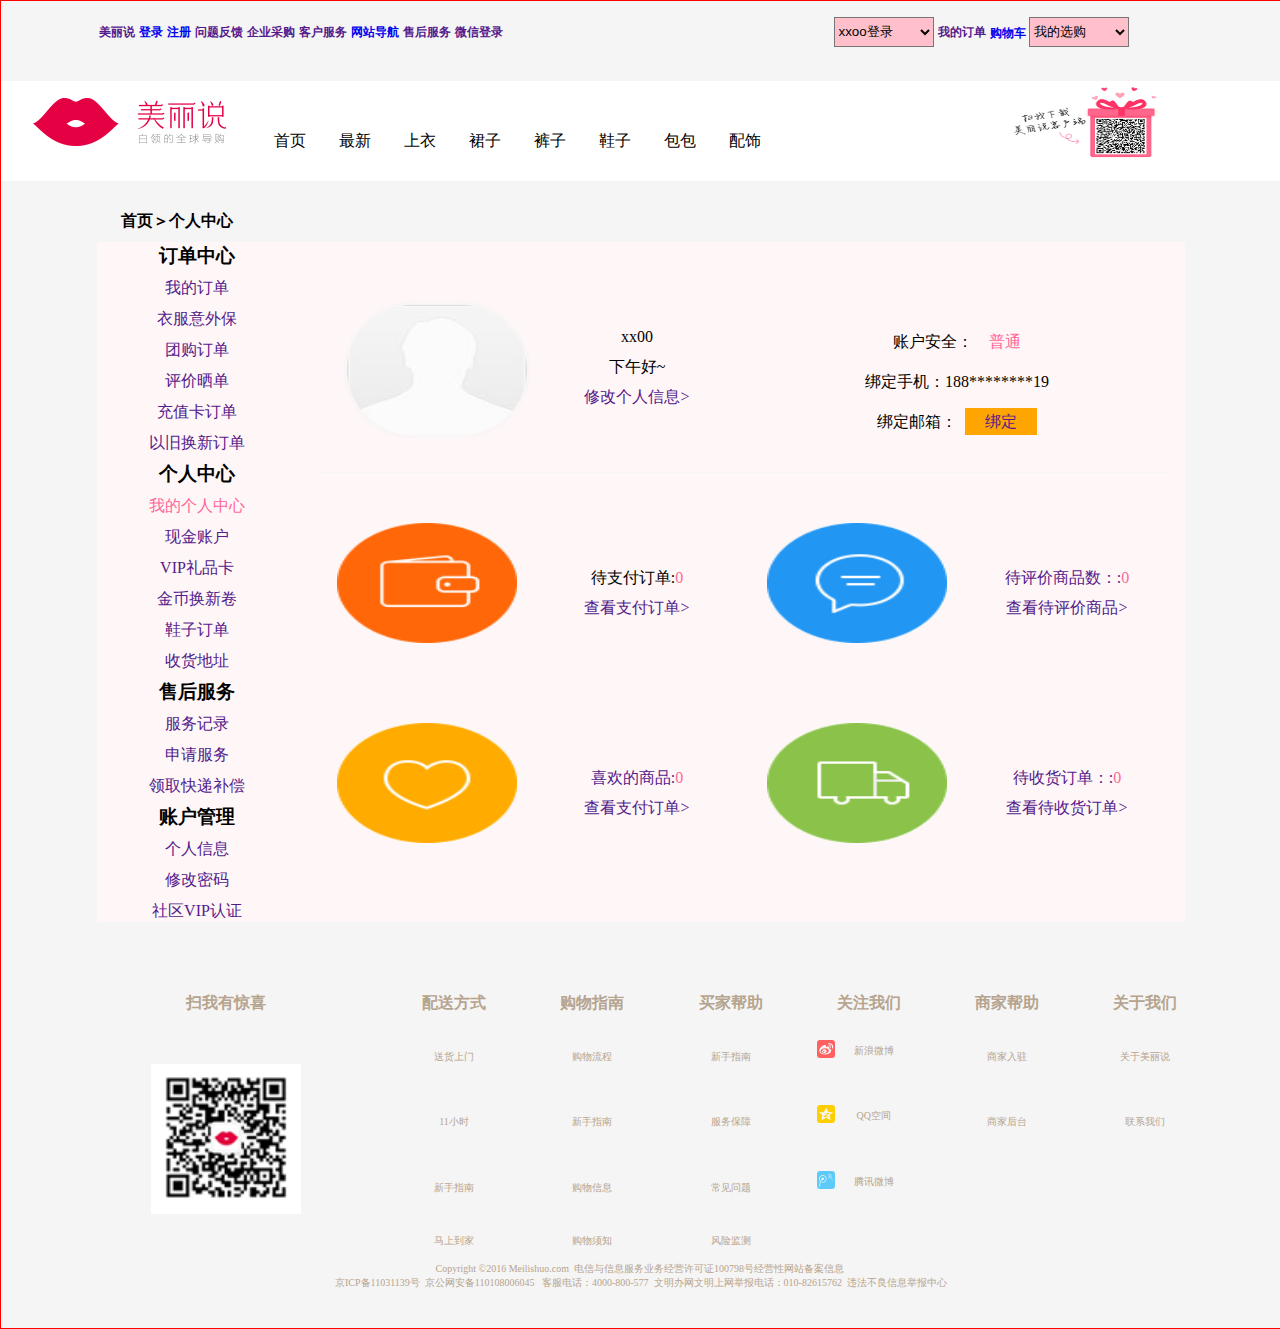
<file: pc/HMY.美丽说/项目1/usercenter.html>
﻿<!DOCTYPE html>
<html lang="en">
<head>
	<meta charset="UTF-8">
	<title>用户中心</title>
    <link rel="stylesheet" type="text/css" href="./css/usercenter.css">
</head>
<body>
    <!--容器  -->
    <div id="container">
    <!-- 头部开始 -->
        <div id="header">
            <div class="header-top">
                <div class="top-left">
                    <p>
                        <span><a href="">美丽说</a></span>
                        <span><a href="login.html">登录</a></span>
                        <span><a href=" register.html">注册</a></span>
                        <span><a href="">问题反馈</a></span>
                        <span><a href="">企业采购</a></span>
                        <span><a href="">客户服务</a></span>
                        <span><a href="./image/img/23.jpg" target="_self">网站导航</a></span>
                        <span><a href="">售后服务</a></span>
                        <span><a href="">微信登录</a></span>
                    </p>
                </div>
				
                <div class="top-right">
                    <p>
                        <span>
                            <select name="login">
                                <option value="center">xxoo登录</option>
                                <option value="center">用户中心</option>
                                <option value="center">美丽说vip</option>
                                <option value="center">已购订单</option>
                            </select>
                        </span>
                        <span><a href="">我的订单</a></span>
                        <span>
                            <a href="shopping.html" target="_blank">购物车</a>
                            <select name="shopping">
                                <option value="center">我的选购</option>
                                <option value="center">购物车分类</option>
                                <option value="center">美丽说vip</option>
                                <option value="center">已购订单</option>
                            </select>
                        </span>
                    </p>
                </div>
            </div>
            <div class="clear"></div>
            <div class="header-bottom">
                <div class="bottom-img">
                    <img src="./image/7.png">
                </div>
                <div class="bottom-list">
                    <ul>
                        <li><a href="">首页</a></li>
                        <li><a href="">最新</a> </li>
                        <li><a href="">上衣</a></li>
                        <li><a href="">裙子</a></li>
                        <li><a href="">裤子</a></li>
                        <li><a href="">鞋子</a></li>
                        <li><a href="">包包</a></li>
                        <li><a href="">配饰</a></li>
                        <li><a href="">内衣</a></li>
                    </ul>
                </div>
                <div class="bottom-gif">
                <img src="./image/q1.gif">
                </div>
            </div>
           
        </div>
          <div class="clear"></div>
    <!-- 头部结束 -->
    <!-- <页面中部开始 -->
        <h4>首页＞个人中心</h4>
        <div id="body">
            <div class="body-left">
            <h3><span>订单中心</span></h3><br>
                <p><a href="">我的订单</a></p>
                <p><a href="">衣服意外保</a></p>
                <p><a href="">团购订单</a></p>
                <p><a href="">评价晒单</a></p>
                <p><a href="">充值卡订单</a></p>
                <p><a href="">以旧换新订单</a></p><br><br>
            <h3><span>个人中心</span></h3><br>
                <p><span><a href="">我的个人中心</a></span></p>
                <p><a href="">现金账户</a></p>
                <p><a href="">VIP礼品卡</a></p>
                <p><a href="">金币换新卷</a></p>
                <p><a href="">鞋子订单</a></p>
                <p><a href="">收货地址</a></p><br><br>
            <h3><span>售后服务</span></h3><br>
                <p><a href="">服务记录</a></p>
                <p><a href="">申请服务</a></p>
                <p><a href="">领取快递补偿</a></p><br><br>
            <h3><span>账户管理</span></h3><br>
                <p><a href="">个人信息</a></p>
                <p><a href="">修改密码</a></p>
                <p><a href="">社区VIP认证</a></p><br><br>
            </div>
            <div class="body-right">
                <div class="right-top">
                    <div class="right-l">
                        <div class="right-1">
                            <img src="./image/images/photo.jpg">
                        </div>
                        <div class="right-2">
                            <p>xx00</p>
                            <p>下午好~</p>
                            <p class="right-i"><a href="">修改个人信息></a></p>
                        </div>
                    </div>
                    <div class="right-r">
                        <p>账户安全：&nbsp;&nbsp;&nbsp;&nbsp;<span>普通</span></p>
                        <p>绑定手机：188********19</p>
                        <p>绑定邮箱：&nbsp;&nbsp;<a href="">绑定</a></p>
                    </div>
                </div>
                <div class="clear"></div>
                <div class="right-content">
                        <div class="left-1">
                            <div class="left-2">
                                <img src="./image/images/33.png">
                            </div>
                            <div class="content-left2">
                                <p>待支付订单:<span>0</span></p>
                                <p class="right-i"><a href="">查看支付订单></p>
                            </div>
                        </div>
                        <div class="right1">
                            <div class="left-2">
                                <img src="./image/images/44.png">
                            </div>
                            <div class="content-left2">
                                <p>待评价商品数：:<span>0</span></p>
                                <p class="right-i"><a href="">查看待评价商品></p>
                            </div>
                        </div>
                        <div class="clear"></div>
                        <div class="left-1">
                            <div class="left-2">
                                <img src="./image/images/55.png">
                            </div>
                            <div class="content-left2">
                                <p>喜欢的商品:<span>0</span></p>
                                <p class="right-i"><a href="">查看支付订单></p>
                            </div>
                        </div>
                        <div class="right1">
                            <div class="left-2">
                                <img src="./image/images/22.png">
                            </div>
                            <div class="content-left2">
                                <p>待收货订单：:<span>0</span></p>
                                <p class="right-i"><a href="">查看待收货订单></p>
                            </div>
                        </div>
                </div>
            </div>
        </div>
        <div class="clear"></div>
 <!-- 页面底部开始 -->
    <div id="foot">
        <table>
        <caption class="foot-caption">Copyright ©2016 Meilishuo.com &nbsp;电信与信息服务业务经营许可证100798号经营性网站备案信息&nbsp; <br /> 京ICP备11031139号&nbsp; 京公网安备110108006045&nbsp;&nbsp; 客服电话：4000-800-577&nbsp; 文明办网文明上网举报电话：010-82615762 &nbsp;违法不良信息举报中心</caption>
        <tr>
            <th>扫我有惊喜</th>
            <th>配送方式</th>
            <th>购物指南</th>  
            <th>买家帮助</th>
            <th>关注我们</th>
            <th>商家帮助</th> 
            <th >关于我们</th>         
        </tr>
        <tr>
            <td rowspan="4"><img src="./image/11.png" alt=""></td>
            <td ><a href="">送货上门</a></td>
            <td ><a href="">购物流程</a></td>
            <td><a href="">新手指南</a></td>
            <td><a href="" ><span class="foot-1"></span>新浪微博</a></td>
            <td><a href="">商家入驻</a></td> 
            <td><a href="">关于美丽说</a></td>
            
           
        </tr>
        <tr>
            <td ><a href="">11小时</a></td>
            <td ><a href="">新手指南</a></td>
            <td><a href="">服务保障</a></td>
            <td> <a href="" ><span class="foot-2"></span>QQ空间</a></td>
            <td><a href="">商家后台</a></td>
            <td><a href="">联系我们</a></td>
            
        </tr>
        <tr>
            <td ><a href="">新手指南</a></td>
            <td ><a href="">购物信息</a></td>
            <td><a href="">常见问题</a></td>
            <td><a href=""><span class="foot-3"></span>腾讯微博</a></td> 
            <td></td> 
            <td></td>    
        </tr>
        <tr>
            <td ><a href="">马上到家</a></td>
            <td ><a href="">购物须知</a></td>
            <td><a href="">风险监测</a></td>
            <td></td> 
            <td></td>
            <td></td>            
        </tr>
        </table> 
    </div> 
        <!-- 页面底部结束 -->
    </div>
</body>
</html>
</file>
<file: pc/HMY.美丽说/项目1/css/index.css>
/* 全局属性*/
*{
    margin:0px;
    padding:0px;
}
li{
    list-style:none;
}
a{
    text-decoration:none;
    cursor:pointer;
}
ul li a:hover {
    color:#fe3366;
}
.clear{
    clear:both;
    height:10px;
}
/* 大容器 */
#container{
    width:1350px;
	overflow:hidden;

}
/* ҳ��ͷ�� */
/* 头部开始 */
 #header{
    width:1350px;
    height:250px;
     color:#666;
	font: 12px "΢���ź�";
}
/* body{ */
	/* color:#666; */
	/* font: 12px "΢���ź�"; */
/* } */
.header_1{
    width:1350px;
	background:#f7f7f7;
	height:30px;
	line-height:30px;
}
.header_1 .header-top{
	margin:0 auto;
	width:1200px;
	text-align:right;
}
 .header-top > ul >li {
	display:inline-block;
	text-align:center;
	
}
.header_1   a{
	border-right:1px dotted #ccc;
	display:inline-block;
    height:20px;
    line-height:20px;
    color:#666; 
    padding:0 10px;	
}
  
.header_1 a:hover {
    color:#fe3366;
    cursor:pointer;
}
 .header-top  .index{
	float:left;
 }
 .index .number1{
	padding-right:100px;
    border-right:none; 
 }
 .index span{
	 
	background:rgba(0,0,0,0) url("../images/1.png") no-repeat 0 0;
	display:inline-block;
	height:16px;
	margin-right:15px;
	vertical-align:sub;
	width:15px;
 }
 .drop{
    position:relative;
	z-index:4; 
 }
 .collect-1{
	 
	background:#f7f7f7;
	border:1px solid #eee;
	display:none;
	line-height:20px;
	margin-left:-5px;
	padding:10px 0;
	position:absolute;
	top:30px;
 }
 .drop:hover .collect-1{
	display:block;
 }
 .collect-1 li{
	text-align:left;
 }
  .collect-1 li a{
    margin-bottom:5px;
    border:none;
  }
 .weixin{
	background:rgba(0,0,0,0) url("../images/1.png") no-repeat -26px 0;
	display:inline-block;
	height:16px;
	margin-right:12px;
	vertical-align:sub;
	width:18px;
 }
 .qq{
	background:rgba(0,0,0,0) url("../images/1.png") no-repeat -52px 0;
	display:inline-block;
	height:16px;
	margin-right:15px;
	vertical-align:sub;
	width:15px;
 }
 .collect{
    background:rgba(0,0,0,0) url("../images/1.png") no-repeat -77px 0;
	display:inline-block;
	height:16px;
	margin-right:15px;
	vertical-align:sub;
	width:15px;
 }
 .shopping-1{
    background:rgba(0,0,0,0) url("../images/1.png") no-repeat -104px 0;
	display:inline-block;
    height:16px;
	margin-right:15px;
	vertical-align:sub;
	width:15px;
 }
 .list{
    background:rgba(0,0,0,0) url("../images/1.png") no-repeat -130px 0;
    display:inline-block;
	height:16px;
	margin-right:15px;
    vertical-align:sub;
	width:15px;
 }
 .help{
	background:rgba(0,0,0,0) url("../images/1.png") no-repeat -180px 0;
	display:inline-block;
	height:16px;
	margin-right:15px;
	margin-left:10px;
	vertical-align:sub;
	width:15px;
 }
 .last{
	border-right:none;
 }
.header_2{
    width:1350px;
	background:#fff;
}
 
.header_3{
	height:120px;
	width:1200px;
	margin:0 auto;
	position:relative;
}
.header_text1 {
	width:500px;
	/* border:3px solid #f69; */
	left:50%;
	margin-left:-240px;
	position:absolute;
	top:20px;
}
.header_text1 .text-top span{
	width:60px;
	background:#ff6699;
	cursor:pointer;
	display:inline-block;
	line-height:25px;
	text-align:center;
}
.dianpu{
	background:#f36;
	color:#fff;
}

 .header_text1 .text-border{
    height:30px;
	position:relative;
}
 .top-text{
	border:2px solid #f36;
	float:left;
	height:30px;
	line-height:30px;
	padding:0 0 0 10px;
	width:420px;
}
.text-border .date{
	background:#f36 url("../images/2.png") no-repeat center center;
	cursor:pointer;
	float:right;
	height:34px;
	width:80px;
	margin-top:-34px;
}
 .text-bottom{
    padding-top:10px;
} 
 .text-bottom a{
    padding-right:10px;
} 
.logo{
    float:left;
    margin-top:50px;
}
.sese{
    float:right;
}
.sese img{
	height:150px;
	width:150px;
	margin-top:10px;
	margin-right:80px;
}
.text-bottom span a{
	color:#f36;
}
.text-bottom  a{
	color:#666;
}
.header_4{
    width:100%;
    height:50px;
    background:#f7f7f7;
	line-height:50px;
	border-bottom:1px solid #f36;
	margin-bottom:10px;
	background:#fff;
}
.header_4 .persent a{
    width:60px;
    text-decoration:underline;
    border-bottom:2px solid #f69;
    padding:5px 10px 5px;
    color:#f69;	
}
.header_4 ul{
	width:1200px;
	height:30px;
	margin-right:auto;
	margin-left:auto;

}
.header_4 ul li{
    width:80px;
    float:left;
    text-align:center;
    line-height:50px;
}
.header_4 ul li a{
    font:16px "΢���ź�";
    color:#000;
    font-weight:bold;
}
.header_4 ul li a:hover{
    text-decoration:underline;
    color:#f69;
}
/*ͷ������  */
/* ҳ���в���ʼ */
#body{
    width:1350px;
    height:4250px;
    background:#fff7f7;
}
.body-1{
    width:1350px;
    height:600px;
   
}
.body-1 .body-1l{
    width:250px;
    height:600px;
    float:left;
    margin-left:20px;
}
.body-1 .body-1l .body-select{
    width:220px;
    height:120px;
    border-bottom:1px dashed #cecece;
    line-height:25px;
    letter-spacing:2px;
    display:block;
    background:white;
    
}
.body-1 .body-1l .list{
    float:left;
    
}
.body-1 .body-1l ul  li ul{
  display:none;
}
.body-1r .rtop{
    width:1050px;
    height:400px;
    float:left;
    margin-bottom:20px;
    background:#f7f7f7;
}
.body-1r .rtop img{
    width:1050px;
    height:400px;
}
.body-1r .rbottom{
    height:200px;
    margin-top:10px;
    margin-right:10px;
}
.body-1r .rbottom img{
    height:180px;
    width:256px;
}
.body-2{
    width:1350px;
    height:400px;
    margin-top:40px;
}
h3{
    font:16px "΢���ź�";
    font-weight:bold;
    float:left;
}
h3 .body-xz{
    font-size:12px;
    color:#cecece;
}
#body .href{
    margin-left:200px;
    width:80%;
    border-bottom:1px solid #cfcfcf;
    text-align:right;
    margin-top:20px;
    margin-bottom:20px;
}
.body-pic1{
    width:1350px;
    height:350px;
    margin-left:30px;
    margin-top:10px;
}
.body-pic1 .pic1  {
    width:250px;
    height:350px;
    float:left;
    margin-left:10px;
}
.body-pic1 .pic{
    width:160px;
    height:350px;
    float:left;
    margin-left:5px;
}
.body-pic1 .pic img{
    width:160px;
    height:115px;
}
.body-3{
    margin-left:40px;
    width:1350px;
    height:200px;
    margin-top:20px;
}
.body-pic2 img{
    width:245px;
    height:200px;
}
.body-4{
    margin-left:40px;
    width:1350px;
    height:200px;
    margin-top:50px;
}
.body-pic3 img{
    width:310px;
    height:200px;
}
.body-5{
    margin-left:40px;
    width:1350px;
    height:300px;
    margin-top:50px;
}
.body-pic4 img{
    width:245px;
    height:300px;
}
.body-6{
    margin-left:40px;
    width:1350px;
    height:300px;
    margin-top:50px;
}
.body-6 .star{
    float:left;
}
.body-6 .pic-1 img{
    width:420px;
    height:300px;
    
}
.starb{
    margin-top:20px;
}
.starb-1{
    display:block;
}
.starb-1 .col{
    color:#f69;
    font-size:16px;
    font-weight:bold;
}
.starb-1 .col1{
    color:#999;
    font-size:14px;
    text-decoration:line-through;
    
}
.starb-2 a{
    color:#666;
    font-size:20px;
    margin-top:8px;
}
.starb-2 a:hover{
    color:#f69;
}
.starb-3{
    width:300px;
    color:#999;
    font-size:16px;
    margin-top:8px;
}
.body-7{
   width:1350px;
    height:300px;
    margin-top:50px;
}
.body-7 .star{
    float:left;
    margin-left:10px;
}
.body-7.star a:hover{
    cursor:url("../image/images/12.png"),pointer;
}
.body-7 .pic-1 img{
    width:410px;
    height:300px;
    
}
.body-8{
    width:1350px;
    height:300px;
    margin-top:50px;
}
.body-8 .tj{
   margin-left:400px;
}
.body-8 .tj li{
    float:left;
    text-align:center;
    width:100px;
 
}
.body-8 .star{
    float:left;
    margin-left:10px;
}
.body-8 .star a:hover{
    cursor:url("../image/images/12.png"),pointer;
    
}
.body-8  .pic-1  img{
    width:410px;
    height:300px;
    
}
.body-9{
    margin-left:10px;
    width:1350px;;
    height:350px;
    margin-top:50px;
}
.body-9 .star{
    float:left;
    margin-left:10px;
}
.body-9 .pic-1  img{
    width:240px;
    height:350px;
    
}
.body-10{
    margin-left:30px;
    width:100%;
    height:200px;
    margin-top:20px;
}
.body-pic10{
    float:left;
}
.body-pic10  img{
    width:240px;
    height:200px;
}
/* ҳ���в����� */
/* ҳ��ײ���ʼ */
#foot{
    width:100%;
    height:346px;
    background:#f5f5f5;
}
#foot table{
    caption-side:bottom;
    width:80%;
    height:280px;
    margin:0 auto;
    border-spacing:5px;
}
#foot table .foot-caption{
   color:#b6a48e;
   font-size:10px;
}
#foot table th{
    font-size:16px;
    color:#b6a48e;
    font-weight:bold;
}
#foot table tr td{
    table-layout:fixed;
    text-align:center;
}
 #foot table tr td a span{
    width:30px;
    height:30px;
    padding-left:-10px;
    float:left;
    margin-left:-20px;
}
.foot-1 ,.foot-2,.foot-3 {
    float:left;
    position:relative;
    right:-25px;
}
#foot table tr td .foot-1 {
    background:url(../image/12.png) no-repeat 10px 0px;
}
#foot table tr td .foot-2 {
    background:url(../image/12.png) no-repeat -18px 0px;
}
#foot table tr td .foot-3 {
    background:url(../image/12.png) no-repeat -46px 0px;
}
#foot table tr td img{
    width:150px;
    height:150px;
    
}
#foot table tr td a{
    text-decoration:none;
    text-align:center;
    font-size:10px;
    color:#b6a48e;
}
#foot table tr td a:hover{
    color:#f69;
}
/* ҳ��ײ����� */
/* �ұߵ�������ʼ */
.lan{
	background:#f6f6f6;
	border-left:1px solid #ddd;
	height:100%;
	position:fixed;
	right:0;
	top:0px;
	width:40px;
	z-index:900;
}
.lan-center{
	border-top:1px solid #ddd;
	position:absolute;
	top:60px;
}
.lan-l,.lan-1,.lan-2,.lan-3,.lan-4,.lan-5,.lan-6{
	border-bottom:1px solid #ddd;
	line-height:1.8;
}
.lan-l{
	height:70px;
}
.lan a{
	cursor:pointer;
	display:block;
	line-height:1.8;
	padding-left:15px;
	padding-right:15px;
	padding-top:35px;
	width:10px;
}
.lan a:hover{
	background:#f33866;
	color:#fff;
}
.lan-1{
	height:70px;
	padding-top:40px;
	background:rgba(0,0,0,0)url("../images/3.png") no-repeat 13px 10px;
	position:relative;
}
.lan-1 span{
	display:inline-block;
	height:20px;
	margin-top:15px;
	transform:rotate(90deg);
	width:40px;
}
.lan-1:hover{
	background:#f33866 url("../images/3.png") no-repeat 13px 10px;
	color:#fff;
}
.lan-2,.lan-3,.lan-4{
	position:relative;
}
.lan-2{
	background:rgba(0,0,0,0)url("../images/6.png") no-repeat 10px 9px;
}
.lan-2:hover{
	background:#f33866 url("../images/6.png") no-repeat 10px 9px;
	color:#fff;
}
.lan-3{
	background:rgba(0,0,0,0)url("../images/4.png") no-repeat 10px 9px;
}
.lan-3:hover{
	background:#f33866 url("../images/4.png") no-repeat 10px 9px;
	color:#fff;
}
.lan-4{
	background:rgba(0,0,0,0)url("../images/8.png") no-repeat 10px 9px;
}
.lan-4:hover{
	background:#f33866 url("../images/8.png") no-repeat 10px 9px;
	color:#fff;
}
.lan-5{
	background:rgba(0,0,0,0)url("../images/7.png") no-repeat 10px 9px;
}
.lan-5:hover{
	background:#f33866 url("../images/7.png") no-repeat 10px 9px;
	color:#fff;
}
.lan-6{
	background:rgba(0,0,0,0)url("../images/5.png") no-repeat 10px 9px;
}
.lan-6:hover{
	background:#f33866 url("../images/5.png") no-repeat 10px 9px;
	color:#fff;
}
/*图片轮播效果*/
		#lun{position:relative;}
		#lun>ul>li{display: none;}
		#lun ul .active{display: block;}
		#lun #num_list{width:100%;height:30px;position:absolute;bottom:0px;opacity: 0.5;}
		#lun #num_list ul{margin-left:350px;}
		#lun #num_list li{float:left;height:30px;line-height:30px;text-align:center;}
		#lun #num_list li span{margin-left:13px;border:2px solid #ff0;width:20px;height:20px;color:white;text-align:center;line-height:20px;border-radius: 50%;display: block;background: black;margin-top:0;margin-right: 10px;}
		#lun #num_list li .active_num{background:#c81623;}
/*图片轮播效果结束*/	
/*可选按钮广告*/
       /* ul #niu_left{
            list-style: none;
        }
        ul #niu_left a {
            text-decoration: none;
        }
        固定位置
        .wrapper {
            width: 298px;
            height: 248px;
            margin: 100px auto 0;
            border: 1px solid pink;
            overflow: hidden;
			position: fixed;
			left: 700px;
			top: 400px;
        }
        #niu_left,#center,#niu_right{
            float: left;
        }
        #niu_left li , #niu_right li{
            background: url(images/lili.jpg) repeat-x;
        }
        #niu_left li a,#niu_right li a{
            display: block;
            width: 48px;
            width: 30px;
            height: 27px;
            border-bottom: 1px solid pink;
            line-height: 27px;
            text-align: center;
            color: black;
        }
        #niu_left li a:hover,#niu_right li a:hover{
            background-image: url(images/abg.gif);
        }
        #center {
            border-left: 1px solid pink;
            border-right: 1px solid pink;
        }*/

/*可选按钮广告结束*/
/*右下角广告		开始*/
 .ad{
            position: fixed;
            left: 0;
            bottom: 0;
            width: 300px;
            height: 245px;
            /*background-image: url(../images/d5b02bb7517d0327aa0a38ad877a_675_405.ch.jpg_86a4cf75_s0_675_405.jpg);*/
            display: none;
        }
        .ad span {
            position: absolute;
            right: 0;
            top: 0;
            width: 40px;
            height: 18px;
            background-image: url(../images/h.jpg);
        }

/*右下角广告		结束*/
/*楼层定位效果		开始*/
      .louceng{
      	width:90px;margin:0 auto;position: fixed;bottom: 150px;left:10px;
      	}
    .lc1{
    	width:20px;position: fixed;left:10px;bottom: 150px;border:1px solid #ececec;border-radius: 3px 3px 3px ;}
    .lc1 li{
    	height:40px;background: #ececec;
    	}
    

    .floor{
    	width:100%;height: 40px;z-index: 10;line-height:40px;text-align: right;font-family: "微软雅黑";padding-right:10px;
    	}
    .floor:nth-of-type(1){
      background: rgba(255,0,0,0.5);opacity: 0;text-align: center;
      }
    .floor:nth-of-type(2){
      background: #ff0;opacity: 0;
    }
    .floor:nth-of-type(3){
      background: orange;opacity: 0;
    }
    .floor:nth-of-type(4){
      background: #0f0;opacity: 0;
    }
    .floor:nth-of-type(5){
      background: #0ff;opacity: 0;
    }
    .floor:nth-of-type(6){
      background: pink;opacity: 0;text-align: center;
    }
  #gg span{position: absolute;top:5px;right: 1px;border:1px solid #ccc;cursor:pointer;}
    
	.subnav { position: fixed;width: 38px;height: 200px;top:200px;left:10px; }
	  .subnav li{height: 36px; border:1px solid #DEDEDE; margin-bottom: 5px; font-size:0; background: url(../images/bg.png) no-repeat;}
	 .subnav li:hover,.subnav li.current,.back{ border:1px solid #ED5759;background: #FDEEEE; font-size:14px;color: #ED5759;padding-left: 6px;padding-top: 2px; height: 34px;cursor: pointer;}
	  .changes{border: 1px solid black; }

/*楼层定位效果		结束*/


/*选项卡样式补充  开始*/
		#menu{width:210px;height:600px;position:relative;left:30px;top:0px;background: #FF3366;}
		#menu ul li{list-style:none;width:100%;height:30px;/*background:blue;*/line-height:30px;}
		#menu>ul>li{color:#FF66B2;font-size:14px;/*font-size:16px;*//*font-family:微软雅黑 ;*/font-family:microsoft yahei;padding: 20px;}
		#menu>ul>li>a{color:white;margin-left:10px;font: "微软雅黑";font-size: 20px;}
		#menu>ul>li>span{float:right;margin-right:10px;color:#F7F7F7;}
		#menu>ul>li:hover>a{color:#C81623;}
		#menu>ul>li>ul{width:300px;height:400px;background:#CCC;/*display:none;*/position:absolute;top:0px;left:210px;display:none;z-index: 1000; opacity: 0.5;}

		#menu>ul>li>ul>li{height:30px;width:100%;}
		#menu>ul>li>ul>li>a{color:black;margin-left:10px;}
		
/*选项卡样式补充  结束*/


/*详情页放大镜		开始*/
		#small{
			width:350px;height:350px;border:1px solid black;position: absolute;left:50px;top:50px;
		}
		#move{
			width:122px;height:122px;position: absolute;left:0;top:0;background: url(bg.png);display: none;
		}
		#images{position: absolute;top:420px;left:40px;width:1000px;height:100px;}
		#images li {
		    width: 80px;
		    height: 80px;
		    float: left;
		    margin-right: 10px;
		    border: solid 1px #333;
		    padding: 4px;
		}
		#big{
			width:350px;height:350px;border:1px solid black;position: absolute;left:500px;top:50px;overflow:hidden;
		}
		#big #img{
			position: absolute;
			left:0px;
			top:0px;
		}
/*详情页放大镜结束*/
</file>
<file: pc/HMY.美丽说/项目1/css/discription.css>
/* ȫ����ʽ */
*{
    margin:0px;
    padding:0px;
}
li{
    list-style:none;
}
a{
    text-decoration:none;
}
 a:hover {
    color:#fe3366;
}
.clear{
    clear:both;
    height:10px;
}
/* ������ʽ */
#container{
    width:1350px;
}
/* ͷ����ʼ */
 #header{
    width:1350px;
    height:250px;
}
.header_1{
    width:1350px;
	background:#f7f7f7;
	height:30px;
	line-height:30px;
}
.header_1 .header-top{
	margin:0 auto;
	width:1200px;
	text-align:right;
}
 .header-top > ul >li {
	display:inline-block;
	text-align:center;
	
}
.header_1   a{
	border-right:1px dotted #ccc;
	display:inline-block;
    height:20px;
    line-height:20px;
    color:#666; 
    padding:0 10px;	
}
  
 a:hover {
    color:#fe3366;
    cursor:pointer;
}
 .header-top  .index{
	float:left;
 }
 .index .number1{
	padding-right:100px;
    border-right:none; 
 }
 .index span{
	 
	background:rgba(0,0,0,0) url("../images/1.png") no-repeat 0 0;
	display:inline-block;
	height:16px;
	margin-right:15px;
	vertical-align:sub;
	width:15px;
 }
 .drop{
    position:relative;
	z-index:4; 
 }
 .collect-1{
	 
	background:#f7f7f7;
	border:1px solid #eee;
	display:none;
	line-height:20px;
	margin-left:-5px;
	padding:10px 0;
	position:absolute;
	top:30px;
 }
 .drop:hover .collect-1{
	display:block;
 }
 .collect-1 li{
	text-align:left;
 }
  .collect-1 li a{
    margin-bottom:5px;
    border:none;
  }
 .weixin{
	background:rgba(0,0,0,0) url("../images/1.png") no-repeat -26px 0;
	display:inline-block;
	height:16px;
	margin-right:12px;
	vertical-align:sub;
	width:18px;
 }
 
 
 /*放大镜		开始*/
 #small{
 	height:400px;width:400px;
 	/*position: absolute;*/

 }
#small img{width:100%; height:100%;}
/*#images{
	position: absolute;
	top: 420px;
	left: 40px;
	width: 1000px;
	height: 100px;
}*/
#images>li{
	
	width: 100px;
	height: 80px;
	/*border: 1px solid red;*/
	float: left;
	margin-right: 20px;
	
}
#images>li>img{
	width: 100%;
	height: 100%;
	
}
#datu{

	width:350px;
	height:350px;
	border:1px solid black;
	position: absolute;
	left:550px;
	top:260px;
	overflow:hidden;
}
#datu img{
	
	position: absolute;
	left: 0px;
	top: 0px;
}
#move{
	width:122px;
	height:122px;
	position: 	absolute;
	left:0;
	top:0;
	background: 	url(../tupian/bg.png);
	display: none;
}

/*放大镜	结束*/
 .qq{
	background:rgba(0,0,0,0) url("../images/1.png") no-repeat -52px 0;
	display:inline-block;
	height:16px;
	margin-right:15px;
	vertical-align:sub;
	width:15px;
 }
 .collect{
    background:rgba(0,0,0,0) url("../images/1.png") no-repeat -77px 0;
	display:inline-block;
	height:16px;
	margin-right:15px;
	vertical-align:sub;
	width:15px;
 }
 .shopping-1{
    background:rgba(0,0,0,0) url("../images/1.png") no-repeat -104px 0;
	display:inline-block;
    height:16px;
	margin-right:15px;
	vertical-align:sub;
	width:15px;
 }
 .list{
    background:rgba(0,0,0,0) url("../images/1.png") no-repeat -130px 0;
    display:inline-block;
	height:16px;
	margin-right:15px;
    vertical-align:sub;
	width:15px;
 }
 .help{
	background:rgba(0,0,0,0) url("../images/1.png") no-repeat -180px 0;
	display:inline-block;
	height:16px;
	margin-right:15px;
	margin-left:10px;
	vertical-align:sub;
	width:15px;
 }
 .last{
	border-right:none;
 }
.header-content{
    width:100%;
    height:80px;
}
.content-left{
    width:500px;
    height:70px;
    float:left;
    margin-top:10px;
}
.left-l{
    width:125px;
    height:70px;
    float:left;
    text-align:center;
}
.left-l img{
    width:120px;
    height:60px;
    margin-top:5px;
}
.left-content{
    width:205px;
    height:70px;
    float:left;
    text-align:center;

}
.left-content p{
    margin-top:5px;
}
.content-small a{
    margin-right:120px;
    font: 16px "΢���ź�";
    color:#666;
}
.left-content p span{
    color:#f36;
}
.left-r{
    width:165px;
    height:70px;
    border:1px solid #fff;
    float:left;
    text-align:center;
}
.left-r p{
    margin-top:10px;
}
.left-r p a{
    color:#f36;
    border:1px solid #f36;
    padding:5px 10px 2px;

}
.header_text1 {
	width:500px;
	/* border:3px solid #f69; */
	left:50%;
	margin-left:120px;
	position:absolute;
	top:20px;
	margin-top:40px;
}
 .header_text1 .text-border{
    height:30px;
	position:relative;
}
 .top-text{
	border:2px solid #f36;
	float:left;
	height:30px;
	line-height:30px;
	padding:0 0 0 10px;
	width:420px;
}
.text-border .date{
	background:#f36 url("../images/2.png") no-repeat center center;
	cursor:pointer;
	float:right;
	height:34px;
	width:80px;
	margin-top:-34px;
}
.text-bottom{
	margin-top:20px;
}
.text-bottom span a{
	color:#f36;
}
.header-bottom{
    width:1350px;
    height:80px;
    margin-top:10px;
}
.header-bottom img{
    width:1350px;
    height:80px;
}
/* ͷ������ */
/* ҳ���в���ʼ */
#body{
    width:85%;
    margin:0 auto;
    height:1200px;
    margin-bottom:50px;
}
.body-left{
    height:500px;
    float:left;
}
.body-left img{
    width:100%;
    height:550px;
    margin-left:10px;
}
.body-right{
    width:55%;
    height:600px;
    float:left;
    margin-left:20px;
}
.right-top{
    width:100%;
    height:60px;
}
.right-top p{
    font-size:20px;
    color:#666;
    margin-top:10px;
}
.right-top p span{
    color:#f36;
}
.w1{
    text-decoration:line-through;
}
.we{
    font:20px "΢���ź�";
}
.w2 .ww{
    margin-top:5px;
    float:left;
    font-size:20px;
    opacity:0.5;
}
.w2 img{
    width:80px;
    height:60px;
    margin-top:10px;
    margin-left:30px;
}
.w2 span{
    display:inline-block;
}
.d1{
    width:100%;
    height:50px;
}
.d1 span{
    display:inline-block;
    margin-top:10px;
    font-size:20px;
    color:#666;
}
.d1 span a{
    border:1px solid #fff7f7;
    padding:5px 10px 5px;
}
.d1 span a:hover{
    border:3px solid #fff7f7;
    padding:5px 10px 5px; 
}
.d2{
    width:100%;
    height:40px;
    margin-top:10px;
}
.d2 span{
    display:inline-block;
    margin-top:10px;
    font-size:20px;
    color:#666;
    opacity:0.5;
    
}
.d3{
    width:100%;
    height:50px; 
}
.d3  span  a{
    border:3px solid #fff7f7;
    padding:5px 10px 5px; 
    background:#f36;
    margin-top:10px;
    margin-left:20px;
    display:inline-block;
    margin-top:10px;
}
.d4{
    width:100%;
    height:50px;  
    font-size:20px;
    color:#666;
    opacity:0.5;
    font-weight:bold;
    margin-top:10px;
}
.body-2{
    width:1150px;
    height:400px;
    margin-top:40px;
}
h3{
    font:16px "΢���ź�";
    font-weight:bold;
    float:left;
    opacity:0.5;
}
h3 .body-xz{
    font-size:12px;
    color:#cecece;
}
#body .href{
    margin-left:200px;
    width:85%;
    border-bottom:1px solid #cfcfcf;
    text-align:right;
    margin-top:20px;
    margin-bottom:20px;
}
.body-pic1{
    width:1150px;
    height:350px;
    margin-left:30px;
    margin-top:10px;
}
.body-pic1 .pic1  {
    width:250px;
    height:350px;
    float:left;
    margin-left:10px;
}
.body-pic1 .pic{
    width:160px;
    height:350px;
    float:left;
    margin-left:5px;
}
.body-pic1 .pic img{
    width:160px;
    height:115px;
}
.body-8{
    width:1150px;
    height:300px;
    margin-top:50px;
}
.body-8 .tj{
   margin-left:400px;
}
.body-8 .tj li{
    float:left;
    text-align:center;
    width:100px;
 
}
.body-8 .star{
    float:left;
    margin-left:20px;
}
.body-8  .pic-1  img{
    width:355px;
    height:300px;
    
}
/* ҳ���в����� */
/* ҳ��ײ���ʼ */
#foot{
    margin-top:100px;
    width:100%;
    height:346px;
    background:#f5f5f5;
}
#foot table{
    caption-side:bottom;
    width:90%;
    height:280px;
    margin:0 auto;
    border-spacing:5px;
}
#foot table .foot-caption{
   color:#b6a48e;
   font-size:10px;
}
#foot table th{
    font-size:16px;
    color:#b6a48e;
    font-weight:bold;
}
#foot table tr td{
    table-layout:fixed;
    text-align:center;
}
#foot table tr td a span{
    width:30px;
    height:30px;
    padding-left:-10px;
    float:left;
    margin-left:-20px;
}
.foot-1 ,.foot-2,.foot-3 {
    float:left;
    position:relative;
    right:-25px;
}
#foot table tr td .foot-1 {
    background:url(../image/12.png) no-repeat 10px 0px;
}
#foot table tr td .foot-2 {
    background:url(../image/12.png) no-repeat -18px 0px;
}
#foot table tr td .foot-3 {
    background:url(../image/12.png) no-repeat -46px 0px;
}
#foot table tr td img{
    width:150px;
    height:150px;
    
}
#foot table tr td a{
    text-decoration:none;
    text-align:center;
    font-size:10px;
    color:#b6a48e;
}
#foot table tr td a:hover{
    color:#f69;
}
/* ҳ��ײ�����
</file>
<file: pc/HMY.美丽说/项目1/css/list-style.css>
﻿/* 全部样式 */
*{
    margin:0px;
    padding:0px;
}
li{
    list-style:none;
}
a{
    text-decoration:none;
}
 a:hover {
    color:#fe3366;
}
.clear{
    clear:both;
    height:10px;
}

/* 容器 */
#container{
    width:1350px;
	overflow:hidden;

}
/* 页面头部 */
/* 头部开始 */
 #header{
    width:1350px;
    height:500px;
     
}
body{
	color:#666;
	font: 12px "微软雅黑";
}
.header_1{
    width:1350px;
	background:#f7f7f7;
	height:30px;
	line-height:30px;
}
.header_1 .header-top{
	margin:0 auto;
	width:1200px;
	text-align:right;
}
 .header-top > ul >li {
	display:inline-block;
	text-align:center;
	
}
.header_1   a{
	border-right:1px dotted #ccc;
	display:inline-block;
    height:20px;
    line-height:20px;
    color:#666; 
    padding:0 10px;	
}
  
 a:hover {
    color:#fe3366;
    cursor:pointer;
}
 .header-top  .index{
	float:left;
 }
 .index .number1{
	padding-right:100px;
    border-right:none; 
 }
 .index span{
	 
	background:rgba(0,0,0,0) url("../images/1.png") no-repeat 0 0;
	display:inline-block;
	height:16px;
	margin-right:15px;
	vertical-align:sub;
	width:15px;
 }
 .drop{
    position:relative;
	z-index:4; 
 }
 .collect-1{
	 
	background:#f7f7f7;
	border:1px solid #eee;
	display:none;
	line-height:20px;
	margin-left:-5px;
	padding:10px 0;
	position:absolute;
	top:30px;
 }
 .drop:hover .collect-1{
	display:block;
 }
 .collect-1 li{
	text-align:left;
 }
  .collect-1 li a{
    margin-bottom:5px;
    border:none;
  }
 .weixin{
	background:rgba(0,0,0,0) url("../images/1.png") no-repeat -26px 0;
	display:inline-block;
	height:16px;
	margin-right:12px;
	vertical-align:sub;
	width:18px;
 }
 .qq{
	background:rgba(0,0,0,0) url("../images/1.png") no-repeat -52px 0;
	display:inline-block;
	height:16px;
	margin-right:15px;
	vertical-align:sub;
	width:15px;
 }
 .collect{
    background:rgba(0,0,0,0) url("../images/1.png") no-repeat -77px 0;
	display:inline-block;
	height:16px;
	margin-right:15px;
	vertical-align:sub;
	width:15px;
 }
 .shopping-1{
    background:rgba(0,0,0,0) url("../images/1.png") no-repeat -104px 0;
	display:inline-block;
    height:16px;
	margin-right:15px;
	vertical-align:sub;
	width:15px;
 }
 .list{
    background:rgba(0,0,0,0) url("../images/1.png") no-repeat -130px 0;
    display:inline-block;
	height:16px;
	margin-right:15px;
    vertical-align:sub;
	width:15px;
 }
 .help{
	background:rgba(0,0,0,0) url("../images/1.png") no-repeat -180px 0;
	display:inline-block;
	height:16px;
	margin-right:15px;
	margin-left:10px;
	vertical-align:sub;
	width:15px;
 }
 .last{
	border-right:none;
 }
.header_2{
    width:1350px;
	background:#fff;
}
 
.header_3{
	height:120px;
	width:1200px;
	margin:0 auto;
	position:relative;
}
.header_text1 {
	width:500px;
	/* border:3px solid #f69; */
	left:50%;
	margin-left:-240px;
	position:absolute;
	top:20px;
}
.header_text1 .text-top span{
	width:60px;
	background:#ff6699;
	cursor:pointer;
	display:inline-block;
	line-height:25px;
	text-align:center;
}
.dianpu{
	background:#f36;
	color:#fff;
}

 .header_text1 .text-border{
    height:30px;
	position:relative;
}
 .top-text{
	border:2px solid #f36;
	float:left;
	height:30px;
	line-height:30px;
	padding:0 0 0 10px;
	width:420px;
}
.text-border .date{
	background:#f36 url("../images/2.png") no-repeat center center;
	cursor:pointer;
	float:right;
	height:34px;
	width:80px;
	margin-top:-34px;
}
 .text-bottom{
    padding-top:10px;
} 
 .text-bottom a{
    padding-right:10px;
} 
.logo{
    float:left;
    margin-top:50px;
}
.sese{
    float:right;
}
.sese img{
	height:150px;
	width:150px;
	margin-top:10px;
	margin-right:80px;
}
.text-bottom span a{
	color:#f36;
}
.text-bottom  a{
	color:#666;
}
.header_4{
    width:100%;
    height:50px;
    background:#f7f7f7;
	line-height:50px;
	border-bottom:1px solid #f36;
	margin-bottom:10px;
	background:#fff;
}
.header_4 .persent a{
    width:60px;
    text-decoration:underline;
    border-bottom:2px solid #f69;
    padding:5px 10px 5px;
    color:#f69;	
}
.header_4 ul{
	width:1200px;
	height:30px;
	margin-right:auto;
	margin-left:auto;

}
.header_4 ul li{
    width:80px;
    float:left;
    text-align:center;
    line-height:50px;
}
.header_4 ul li a{
    font:16px "微软雅黑";
    color:#000;
    font-weight:bold;
}
.header_4 ul li a:hover{
    text-decoration:underline;
    color:#f69;
}
.header-content{
    width:1200px;
    height:200px;
    margin:0 auto;
    border:1px solid #ccc;
    background:transparent;
}
.content-1{
    width:300px;
    height:160px;
    margin-top:20px;
    text-align:center;
    float:left;
}
.content-left1{
    width:90px;
    height:160px;
    float:left;
}
.content-left1 p{
    font:16px "微软雅黑";
    font-weight:bolder;
    margin-top:10px;
}
.content-left1 img{
    width:90px;
    height:120px;
    
}
.content-left2{
    width:90px;
    height:160px;
    float:left;
    line-height:20px;
    margin-top:40px;
}
.content-left2 p{
    font-size:12px;
    font-weight:bolder;
    color:#666;
    margin-top:10px;
}
.content-left2 p span a{
    background:#f69;
    padding:5px 10px 5px;
}
.content-left3{
    width:90px;
    height:160px;
    float:left;
    line-height:20px;
    margin-top:40px;
}
.content-left3 p{
    font-size:12px;
    font-weight:bolder;
    color:#666;
    margin-top:10px;
}
.content-2{
    width:300px;
    height:160px;
    margin-top:20px;
    text-align:center;
    float:left;
}
.content-3{
    width:300px;
    height:160px;
    margin-top:20px;
    text-align:center;
    float:left;
}
.content-4{
    width:300px;
    height:160px;
    margin-top:20px;
    text-align:center;
    float:left;
}
.header-bottom{
    width:1200px;
    height:50px;
    background:#f5f5f5;
    margin:0 auto;
}
.bottom-left{
    width:400px;
    height:50px;
    float:left;
}
.liuxing a{
    background:#fff;
    padding:10px 30px 20px;
}
.bottom-left span{
    display:inline-block;
    margin-top:10px;
    margin-left:30px;
}
.bottom-left span select{
    width:80px;
    height:25px;
    background:#f5f5f5;
    margin-left:20px;
}
.bottom-right{
    width:400px;
    height:40px;
    float:left;
    line-height:40px;
}
.bottom-right input{
    width:70px;
    height:20px;
}
.bottom-right .queren a{
    font-size:12px;
    background:#fff;
    padding:5px 10px 10px;
    border:1px solid #fff;
}
/*头部结束  */
/* 页面中部开始 */
#body{
    width:1200px;
    margin:0 auto;
}
.body-top{
    width:1200px;
}
.body-1{
    width:1200px;
    height:300px;
    margin-top:10px;
}
.body-1 .star{
    float:left;
    margin-left:10px;
}
.body-1 .pic-1  img{
    width:230px;
    height:250px;
    
}
.col{
    color:#f69;
    font-size:16px; 
}
.body-1 a:hover{
    cursor:url("../picture/8.png"),pointer;
}
.body-2{
   width:1250px;
    height:300px;
}
.body-2 .star{
    float:left;
    margin-left:10px;
}
.body-2 a:hover{
    cursor:url("../picture/7.png"),pointer;
}
.body-2 .pic-1 img{
    width:230px;
    height:300px;
    
}
.body-2.starb-1{
    display:block;
}
.body-2 .col1{
    color:#999;
    font-size:14px;
    text-decoration:line-through;

    
}
.body-2.starb-2 a{
    color:#666;
    font-size:20px;
    margin-top:8px;
}
.body-2.starb-2 a:hover{
    color:#f69;
}
.body-2.starb-3{
    width:210px;
    color:#999;
    font-size:16px;
    margin-top:8px;
    float:left;	
}
.body-bottom{
    font-size:14px;
	line-height:30px;
	margin:10px auto;
	text-align:center;
}
.body-bottom,.nn.xy{
	height:30px;
	padding:0 13px;
	width:auto;
}
.body-bottom .nn,.body-bottom .nn:hover{
	background:#f36;
	border:1px solid #f36;
	color:#fff;
}
 .body-bottom a,.body-bottom i{
	display: inline-block;
    font-size: 14px;
    height: 30px;
    margin: 0 1px;
    min-width: 30px;
    text-align: center;
    white-space: nowrap;
    width: 30px;
	background:#fff;
}
.body-bottom a:hover{
	border:1px solid #f36;
	color:#f36;
}
.bottom-right{
    float:right;
}
/* 页面中部结束*/
/* 页面底部开始 */
#foot{
    width:100%;
    height:346px;
    background:#f5f5f5;
}
#foot table{
    caption-side:bottom;
    width:80%;
    height:280px;
    margin:0 auto;
    border-spacing:5px;
}
#foot table .foot-caption{
   color:#b6a48e;
   font-size:10px;
}
#foot table th{
    font-size:16px;
    color:#b6a48e;
    font-weight:bold;
}
#foot table tr td{
    table-layout:fixed;
    text-align:center;
}
 #foot table tr td a span{
    width:30px;
    height:30px;
    padding-left:-10px;
    float:left;
    margin-left:-20px;
}
.foot-1 ,.foot-2,.foot-3 {
    float:left;
    position:relative;
    right:-25px;
}
#foot table tr td .foot-1 {
    background:url(../image/12.png) no-repeat 10px 0px;
}
#foot table tr td .foot-2 {
    background:url(../image/12.png) no-repeat -18px 0px;
}
#foot table tr td .foot-3 {
    background:url(../image/12.png) no-repeat -46px 0px;
}
#foot table tr td img{
    width:150px;
    height:150px;
    
}
#foot table tr td a{
    text-decoration:none;
    text-align:center;
    font-size:10px;
    color:#b6a48e;
}
#foot table tr td a:hover{
    color:#f69;
}
/* 页面底部结束 */
/* 右边导航栏开始 */
.lan{
	background:#f6f6f6;
	border-left:1px solid #ddd;
	height:100%;
	position:fixed;
	right:0;
	top:0px;
	width:40px;
	z-index:900;
}
.lan-center{
	border-top:1px solid #ddd;
	position:absolute;
	top:60px;
}
.lan-l,.lan-1,.lan-2,.lan-3,.lan-4,.lan-5,.lan-6{
	border-bottom:1px solid #ddd;
	line-height:1.8;
}
.lan-l{
	height:70px;
}
.lan a{
	cursor:pointer;
	display:block;
	line-height:1.8;
	padding-left:15px;
	padding-right:15px;
	padding-top:35px;
	width:10px;
}
.lan a:hover{
	background:#f33866;
	color:#fff;
}
.lan-1{
	height:70px;
	padding-top:40px;
	background:rgba(0,0,0,0)url("../images/3.png") no-repeat 13px 10px;
	position:relative;
}
.lan-1 span{
	display:inline-block;
	height:20px;
	margin-top:15px;
	transform:rotate(90deg);
	width:40px;
}
.lan-1:hover{
	background:#f33866 url("../images/3.png") no-repeat 13px 10px;
	color:#fff;
}
.lan-2,.lan-3,.lan-4{
	position:relative;
}
.lan-2{
	background:rgba(0,0,0,0)url("../images/6.png") no-repeat 10px 9px;
}
.lan-2:hover{
	background:#f33866 url("../images/6.png") no-repeat 10px 9px;
	color:#fff;
}
.lan-3{
	background:rgba(0,0,0,0)url("../images/4.png") no-repeat 10px 9px;
}
.lan-3:hover{
	background:#f33866 url("../images/4.png") no-repeat 10px 9px;
	color:#fff;
}
.lan-4{
	background:rgba(0,0,0,0)url("../images/8.png") no-repeat 10px 9px;
}
.lan-4:hover{
	background:#f33866 url("../images/8.png") no-repeat 10px 9px;
	color:#fff;
}
.lan-5{
	background:rgba(0,0,0,0)url("../images/7.png") no-repeat 10px 9px;
}
.lan-5:hover{
	background:#f33866 url("../images/7.png") no-repeat 10px 9px;
	color:#fff;
}
.lan-6{
	background:rgba(0,0,0,0)url("../images/5.png") no-repeat 10px 9px;
}
.lan-6:hover{
	background:#f33866 url("../images/5.png") no-repeat 10px 9px;
	color:#fff;
}
</file>
<file: pc/HMY.美丽说/项目1/css/list.css>
/* ȫ����ʽ */
*{
    margin:0px;
    padding:0px;
}
li{
    list-style:none;
}
a{
    text-decoration:none;
}
 a:hover {
    color:#f69;
}
.clear{
    clear:both;
    height:10px;
}
body{
	color:#666;
	font: 12px "΢���ź�";
}
/* ������ʽ */
#container{
    width:1350px;
    overflow:hidden;
}
/* ������ʽ���� */
/* ҳ��ͷ����ʼ */
#header{
    width:1350px;
    height:200px;
}

.header_1{
    width:1350px;
	background:#f7f7f7;
	height:30px;
	line-height:30px;
}
.header_1 .header-top{
	margin:0 auto;
	width:1200px;
	text-align:right;
}
 .header-top > ul >li {
	display:inline-block;
	text-align:center;
	
}
.header_1   a{
	border-right:1px dotted #ccc;
	display:inline-block;
    height:20px;
    line-height:20px;
    color:#666; 
    padding:0 10px;	
}
  
 a:hover {
    color:#fe3366;
    cursor:pointer;
}
 .header-top  .index{
	float:left;
 }
 .index .number1{
	padding-right:100px;
    border-right:none; 
 }
 .index span{
	 
	background:rgba(0,0,0,0) url("../images/1.png") no-repeat 0 0;
	display:inline-block;
	height:16px;
	margin-right:15px;
	vertical-align:sub;
	width:15px;
 }
 .drop{
    position:relative;
	z-index:1; 
 }
 .collect-1{
	 
	background:#f7f7f7;
	border:1px solid #eee;
	display:none;
	line-height:20px;
	margin-left:-5px;
	padding:10px 0;
	position:absolute;
	top:30px;
 }
 .drop:hover .collect-1{
	display:block;
 }
 .collect-1 li{
	text-align:left;
 }
  .collect-1 li a{
    margin-bottom:5px;
    border:none;
  }
 .weixin{
	background:rgba(0,0,0,0) url("../images/1.png") no-repeat -26px 0;
	display:inline-block;
	height:16px;
	margin-right:12px;
	vertical-align:sub;
	width:18px;
 }
 .qq{
	background:rgba(0,0,0,0) url("../images/1.png") no-repeat -52px 0;
	display:inline-block;
	height:16px;
	margin-right:15px;
	vertical-align:sub;
	width:15px;
 }
 .collect{
    background:rgba(0,0,0,0) url("../images/1.png") no-repeat -77px 0;
	display:inline-block;
	height:16px;
	margin-right:15px;
	vertical-align:sub;
	width:15px;
 }
 .shopping-1{
    background:rgba(0,0,0,0) url("../images/1.png") no-repeat -104px 0;
	display:inline-block;
    height:16px;
	margin-right:15px;
	vertical-align:sub;
	width:15px;
 }
 .list{
    background:rgba(0,0,0,0) url("../images/1.png") no-repeat -130px 0;
    display:inline-block;
	height:16px;
	margin-right:15px;
    vertical-align:sub;
	width:15px;
 }
 .help{
	background:rgba(0,0,0,0) url("../images/1.png") no-repeat -180px 0;
	display:inline-block;
	height:16px;
	margin-right:15px;
	margin-left:10px;
	vertical-align:sub;
	width:15px;
 }
 .last{
	border-right:none;
 }
.header_2{
    width:1350px;
	background:#fff;
}
 
.header_3{
	height:120px;
	width:1200px;
	margin:0 auto;
	position:relative;
}
.header_text1 {
	width:500px;
	/* border:3px solid #f69; */
	left:50%;
	margin-left:-240px;
	position:absolute;
	top:20px;
	margin-top:30px;
}
.header_text1 .text-top span{
	width:60px;
	background:#ff6699;
	cursor:pointer;
	display:inline-block;
	line-height:25px;
	text-align:center;
}
.dianpu{
	background:#f36;
	color:#fff;
}

 .header_text1 .text-border{
    height:30px;
	position:relative;
}
 .top-text{
	border:2px solid #f36;
	float:left;
	height:30px;
	line-height:30px;
	padding:0 0 0 10px;
	width:420px;
}
.text-border .date{
	background:#f36 url("../images/2.png") no-repeat center center;
	cursor:pointer;
	float:right;
	height:34px;
	width:80px;
	margin-top:-34px;
}
.logo{
    float:left;
    margin-top:50px;
}
.sese{
    float:right;
}
.sese img{
	height:120px;
	width:100px;
	margin-top:10px;
	margin-right:80px;
}
/* ҳ��ͷ������ */
/* ҳ���в���ʼ */
#body{
    width:100%;
    /* background:#fff7f7; */
}
#body  .list-write{
    width:450px;
    text-align:center;
    margin-bottom:20px;
    color:#666;
}
.list-content{
    width:85%;
    border:1px solid #f5f5f5;
    margin:0 auto;
}
.list-style1{
    width:100%;
    height:100px;
    border-bottom:1px solid #ccc;
}
.list-style1 .style-top{
    height:20px;
    margin-top:10px;
}
.style-top .top-1{
    float:left;
    width:200px;
    text-align:center;
}
.style-top .top-2{
    float:right;
    width:200px;
    text-align:center;
}
.style-bottom{
    width:900px;
    height:20px;
    text-align:center;
    margin-top:5px;
}
.style-bottom p{
    color:#666;
    font-size:14px;
}
.style-bottom p span{
    display:inline-block;
    border:2px solid red;
    padding:5px 20px 5px;
}
.bottom-dress{
    width:300px;
    height:10px;
    text-align:center;
    margin-top:5px;
}
.list-style2{
    width:100%;
    height:80px;
    border-bottom:1px solid #ccc;
}
.list-style1 .style-top1{
    height:20px;
    margin-top:10px;
}
.style-top1 .top-2{
    width:200px;
    text-align:center;
}
.style-bottom2{
    width:800px;
    height:20px;
    text-align:center;
    margin-top:5px;
}
.style-bottom2 span{
    display:inline-block;
    padding:5px 20px 5px;
    margin-left:30px;
}
.style-bottom2 .bottom-2{
    border:2px solid red;
}
.style-bottom2 span a{
    border:1px solid #ccc;
    padding:5px 20px 5px;
}
.style-bottom2 span a:hover{
    border:2px solid red;
    padding:5px 20px 5px;
}
.list-style3{
    width:100%;
    height:300px;
    border-bottom:1px solid #ccc;
}
.style-left{
    width:300px;
    height:200px;
    text-align:center;
    float:left;
    margin-right:50px;
}
.style-left p{
    color:#666;
    font-size:16px;
    margin-bottom:10px;
}
.style-left .left-1 a{
    border:2px solid red;
    padding:5px 20px 5px;
}
.style-right{
    width:700px;
    height:200px;
    background:#f3fbfe;
    float:left;
}
.style-right p{
    font:14px "΢���ź�";
    font-weight:bold;
    margin-bottom:10px;
    margin-left:20px;
}
.style-right p span{
    border:1px solid #f36;
    background:#f36;
}
.style-right .right-1{
    width:200px;
    height:130px;
    float:left;
    text-align:center;
}
.right-1 img{
    width:150px;
    height:130px;
}
.right-2  .right-i {
    color:#ff6c00;
    margin-top:40px;
}
.style-bottom3{
    width:900px;
    height:80px;
}
.bottom-p{
    width:200px;
    height:20px;
    text-align:center;
    color:#666; 
}
.style-bottom3 input{
    width:500px;
    height:30px;
    border:2px solid #a6c8ff;
    margin-left:60px;
    font-size:12px;
    color:#f7f7f7;
}
.style-bottom3 span{
    font-size:14px;
    color:#666;
}
.list-style4{
    width:100%;
    height:100px;
    border-bottom:1px solid #ccc;
}
.list-style4 .style-bottom4 span{
    color:#666;
}
.style-bottom4{
    width:300px;
    text-align:center;
    margin-top:20px;
}
.style-bottom4 a{
    color:#a6c8ff;
}
.style-bottom4 a:hover{
    color:#f69;
}
.list-style5{
    width:100%;
    height:200px;
}
.list-style5 p{
    color:#a6c8ff;
    font-size:14px;
    margin-left:80px;
    margin-top:10px;
}
.list-style5 p span{
    color:#666;
    font-size:16px;
}
.list-content1{
    width:85%;
    height:150px;
    text-align:right;
    border-bottom:1px solid #ccc;
    margin:0 auto;
    margin-top:10px;
}
.list-content1 p{
    font-size:16px;
    font-weight:bold;
    color:#666;
    margin-top:15px;
}
.list-content1 p span{
    color:#f36;
}
.list-content2{
    width:85%;
    height:100px;
    text-align:right;
    background:#f7f7f7;
    margin:0 auto;
    margin-top:10px;
    padding-top:10px;
}
.list-content2 p{
    font-size:16px;
    font-weight:bold;
    color:#666;
    margin-top:15px;
}
.list-content3{
    width:85%;
    height:50px;
    text-align:right;
    margin:0 auto;
    margin-top:10px;
    padding-top:10px;
}
.list-content3 p{
    font-size:16px;
    font-weight:bold;
    color:#666;
    margin-top:15px;
}
.list-content3 p span{
    color:#f36;
}
.list-content3 p a{
    background:#f69;
    padding:5px 20px 5px;
}
.list-bottom{
    width:100%;
    height:100px;
    background:#f7f7f7;
    border-bottom:1px solid #ccc;
    margin:0 auto;
    padding-top:20px;
    text-align:center;
}
.list-bottom p{
    font-size:20px;
    font-weight:bold;
    color:#666;
    line-height:60px;
}
.list-bottom p span{
    font-size:30px;
    font-weight:bold;
    color:#f69;
}
/* ҳ���в����� */
/* ҳ��ײ���ʼ */
#foot{
    width:100%;
    height:346px;
	background:#f5f5f5;
}
#foot table{
    caption-side:bottom;
    width:90%;
    height:280px;
    margin:0 auto;
    border-spacing:5px;
}
#foot table .foot-caption{
   color:#b6a48e;
   font-size:10px;
}
#foot table th{
    font-size:16px;
    color:#b6a48e;
    font-weight:bold;
}
#foot table tr td{
    table-layout:fixed;
    text-align:center;
}
 #foot table tr td a span{
    width:30px;
    height:30px;
    padding-left:-10px;
    float:left;
    margin-left:-20px;
}
.foot-1 ,.foot-2,.foot-3 {
    float:left;
    position:relative;
    right:-25px;
}
#foot table tr td .foot-1 {
    background:url(../image/12.png) no-repeat 10px 0px;
}
#foot table tr td .foot-2 {
    background:url(../image/12.png) no-repeat -18px 0px;
}
#foot table tr td .foot-3 {
    background:url(../image/12.png) no-repeat -46px 0px;
}
#foot table tr td img{
    width:150px;
    height:150px;
    
}
#foot table tr td a{
    text-decoration:none;
    text-align:center;
    font-size:10px;
    color:#b6a48e;
}
#foot table tr td a:hover{
    color:#f69;
}
/* ҳ��ײ����� */
</file>
<file: pc/HMY.美丽说/项目1/login/css/login.css>
/* 公共部分 */
    *{margin:0px; padding:0px; margin:0 auto;}
    li{list-style:none;}
    a{ text-decoration:none; color:#000;}
    a:hover{text-decoration:underline;}
    .fl{ float:left;}
    .fr{ float:right;}
    .clear{ clear:both; height:10px;}
    /* 头部部分 */
    body{ background-color:#f6f9fb;}
    #header{ width:870px; height:145px;}
      .logo{ width:200px;height:80px;background:url(../../images/log2.jpg); margin-top:60px; }
       .head-text{color:#828689;font-size:12px; margin-top:100px; }
        .p1{background-color:#FEF7F5; border:1px solid red;margin-top:10px;text-align:right; height:30px;line-height:30px;}     
        .p1 a{color:blue;}     

    /* 主体部分 */
    #main{ width:840px;  height:380px;background:#fff;  margin-top:5px; padding:15px;}
    .login{ margin-top:30px;}
      form{ width:360px; line-height:40px; }
     .textlength{ height:40px;border:1px solid #ccc;border-radius:2px;}
     .sub{background:red; width:300px; height:50px; font-size:20px;color:#fff;}

     .fontsize{ font-size:13px;color:#787878;}
     /* 页脚部分 */
    #foot{ width:870px;  height:100px; text-align:center;margin-top:70px; }
    .ajo{color:#787878;}
    .ajo:hover{color:red;}
</file>
<file: pc/HMY.美丽说/项目1/css/shopping.css>
/*购物车 */
*{
    margin:0px;
    padding:0px;
}
li{
    list-style:none;
}
a{
    text-decoration:none;
}
 a:hover {
    color:#fe3366;
}
.clear{
    clear:both;
    height:10px;
}
span{
    display:inline-block;
}
/* 容器*/
#container{
    width:1350px;

}
/* 头部 */
  #header{
    width:1350px;
    height:200px;
     color:#666;
	font: 12px "΢���ź�";
}
/* body{ */
	/* color:#666; */
	/* font: 12px "΢���ź�"; */
/* } */
.header_1{
    width:1350px;
	background:#f7f7f7;
	height:30px;
	line-height:30px;
}
.header_1 .header-top{
	margin:0 auto;
	width:1200px;
	text-align:right;
}
 .header-top > ul >li {
	display:inline-block;
	text-align:center;
	
}
.header_1   a{
	border-right:1px dotted #ccc;
	display:inline-block;
    height:20px;
    line-height:20px;
    color:#666; 
    padding:0 10px;	
}
  
.header_1 a:hover {
    color:#fe3366;
    cursor:pointer;
}
 .header-top  .index{
	float:left;
 }
 .index .number1{
	padding-right:100px;
    border-right:none; 
 }
 .index span{
	 
	background:rgba(0,0,0,0) url("../images/1.png") no-repeat 0 0;
	display:inline-block;
	height:16px;
	margin-right:15px;
	vertical-align:sub;
	width:15px;
 }
 .drop{
    position:relative;
	z-index:4; 
 }
 .collect-1{
	 
	background:#f7f7f7;
	border:1px solid #eee;
	display:none;
	line-height:20px;
	margin-left:-5px;
	padding:10px 0;
	position:absolute;
	top:30px;
 }
 .drop:hover .collect-1{
	display:block;
 }
 .collect-1 li{
	text-align:left;
 }
  .collect-1 li a{
    margin-bottom:5px;
    border:none;
  }
 .weixin{
	background:rgba(0,0,0,0) url("../images/1.png") no-repeat -26px 0;
	display:inline-block;
	height:16px;
	margin-right:12px;
	vertical-align:sub;
	width:18px;
 }
 .qq{
	background:rgba(0,0,0,0) url("../images/1.png") no-repeat -52px 0;
	display:inline-block;
	height:16px;
	margin-right:15px;
	vertical-align:sub;
	width:15px;
 }
 .collect{
    background:rgba(0,0,0,0) url("../images/1.png") no-repeat -77px 0;
	display:inline-block;
	height:16px;
	margin-right:15px;
	vertical-align:sub;
	width:15px;
 }
 .shopping-1{
    background:rgba(0,0,0,0) url("../images/1.png") no-repeat -104px 0;
	display:inline-block;
    height:16px;
	margin-right:15px;
	vertical-align:sub;
	width:15px;
 }
 .list{
    background:rgba(0,0,0,0) url("../images/1.png") no-repeat -130px 0;
    display:inline-block;
	height:16px;
	margin-right:15px;
    vertical-align:sub;
	width:15px;
 }
 .help{
	background:rgba(0,0,0,0) url("../images/1.png") no-repeat -180px 0;
	display:inline-block;
	height:16px;
	margin-right:15px;
	margin-left:10px;
	vertical-align:sub;
	width:15px;
 }
 .last{
	border-right:none;
 }
.header_2{
    width:1350px;
	background:#fff;
}
 
.header_3{
	height:80px;
	width:1200px;
	margin:0 auto;
	position:relative;
}
.header_text1 {
	width:500px;
	/* border:3px solid #f69; */
	left:50%;
	margin-left:-240px;
	position:absolute;
	top:20px;
	margin-top:50px;
}
.header_text1 .text-top span{
	width:60px;
	background:#ff6699;
	cursor:pointer;
	display:inline-block;
	line-height:25px;
	text-align:center;
}
.dianpu{
	background:#f36;
	color:#fff;
}

 .header_text1 .text-border{
    height:30px;
	position:relative;
}
 .top-text{
	border:2px solid #f36;
	float:left;
	height:30px;
	line-height:30px;
	padding:0 0 0 10px;
	width:420px;
}
.text-border .date{
	background:#f36 url("../images/2.png") no-repeat center center;
	cursor:pointer;
	float:right;
	height:34px;
	width:80px;
	margin-top:-34px;
}
 .text-bottom{
    padding-top:10px;
} 
 .text-bottom a{
    padding-right:10px;
} 
.logo{
    float:left;
    margin-top:50px;
}
.sese{
    float:right;
}
.sese img{
	height:120px;
	width:150px;
	margin-top:10px;
	margin-right:80px;
}
.text-bottom span a{
	color:#f36;
}
.text-bottom  a{
	color:#666;
}
.header_4{
    width:100%;
    height:50px;
    background:#f7f7f7;
	line-height:50px;
	border-bottom:1px solid #f36;
	margin-bottom:10px;
	background:#fff;
}
.header_4 .persent a{
    width:60px;
    text-decoration:underline;
    border-bottom:2px solid #f69;
    padding:5px 10px 5px;
    color:#f69;	
}
.header_4 ul{
	width:1200px;
	height:30px;
	margin-right:auto;
	margin-left:auto;

}
.header_4 ul li{
    width:80px;
    float:left;
    text-align:center;
    line-height:50px;
}
.header_4 ul li a{
    font:16px "΢���ź�";
    color:#000;
    font-weight:bold;
}
.header_4 ul li a:hover{
    text-decoration:underline;
    color:#f69;
}
/*ͷ������  */
/* ͷ������ */
/* ҳ���в���ʼ */
#body{
    width:85%;
    height:1100px;
    margin:0 auto;
    margin-bottom:50px;
}
.body-top{
    width:100%;
    height:40px;
    background:#fff7f7;
}
.body-top span{
    margin-top:10px;
}
.top-left1{
    float:left;
}
.top-right1{
    float:right;
}
.top-right1 input{
    height:25px;
}
.body-top span a{
    font:18px "΢���ź�";
    font-weight:bold;
    color:#f69;
    /* text-decoration:underline; */
    border-bottom:2px solid #f69;
    padding-bottom:5px;
    width:30px;
    margin-top:20px;
}
.body-content1{
    width:100%;
    height:40px;
    background:#f5f5f5;
    font-size:16px;
    color:#666;
}
.content-left1{
    float:left;
    margin-top:10px;
    margin-left:20px;
}
.content-right1{
    float:right;
    margin-top:10px;
    margin-right:30px;
}
.body-content2{
    width:100%;
    height:40px;
    background:#fff;
    font-size:16px;
    color:#666;  
}
.body-content2 p input{
    margin-top:10px;
    margin-left:20px;
}
.body-content3{
    width:100%;
    height:30px;
    background:#fff;
    font-size:16px;
    color:#666;
    border-top:2px solid #cecece;    
}
.body-content3 span{
    margin-left:20px;
    margin-top:10px;
}
.content-left2 a{
    color:#fff;
    background:orange;
    padding:2px 10px 2px;
}
.content-right2 a{
    color:#fff;
    background:#f36;
    padding:2px 10px 2px;
}
.body-content3 .container1{
    float:left;
}
.content-left3{
    float:right;
    margin-right:70px;
}
.body-content4{
    width:100%;
    height:200px;
    background:#fff7f7;
    color:#666; 
    border-bottom:1px solid #cecece;
    overflow:hidden;    
}
.body-content4 .content4-left1{
   width:520px;
   height:190px; 
   margin-top:5px;   
}
.body-content4 p input{
    margin-top:10px;
    margin-left:20px;
}
.content4-left1 .left1-container{
    width:60px;
    height:190px;
    float:left;
}
.left1-left{
    width:180px;
    height:190px;
    float:left;  
}
.left1-left img{
    width:180px;
    height:190px;
}
.left1-content{
    width:180px;
    height:190px;
    float:left; 
    text-align:center;    
}
.left1-content p{
    margin-top:20px;
}
.left1-content p span a{
    color:#666;
    font:16px "΢���ź�";
    font-weight:bold;
    
}
.left1-content p a{
    color:#666;
}
.left1-right{
    width:80px;
    height:190px;
    border:1px solid #fff7f7;
    float:left; 
    text-align:center;    
}
.left1-right p{
    margin-top:20px;
}
.left1-right p a{
    color:#666;
}
.content4-left2{
    width:80px;
    height:190px;
    float:left;
    position:relative;
    top:-190px;
    margin-left:200px;
    margin-right:30px;
}
.content4-left2 p{
    margin-top:20px;
}
.content4-left2 p a{
    color:orange;
    border:1px solid orange;
    padding:2px 5px 2px;
}
.content4-content{
    width:80px;
    height:190px;
    float:left;
    position:relative;
    top:-190px; 
    margin-left:10px;
    margin-right:30px;

}
 .content4-content  .w1,.w2,.w3{
   
}
/*.w1,.w2,.w3{
	width: 20px;
	padding: 6px;
}*/

.w1_1,.w3_1{
	width: 30px;
/*	border: 1px solid red;*/
	
}
.w2 .w2_1{
	width: 50px;
	border: 1px solid #999999;
	text-align: center;
}
.content4-right{
    width:60px;
    height:190px;
    float:left;
    position:relative;
    top:-190px; 
    margin-left:10px;
}
.content4-right p {
    margin-top:40px;
    text-align:center;
    font:12px "΢���ź�";
    font-weight:bold;
}
.content4-right1{
    width:90px;
    height:190px;
    float:right;
    position:relative;
    top:-190px; 
    margin-right:10px;
    text-align:center;
}
.content4-right1 p{
    margin-top:20px;
    font-size:16px;
}
.body-content6{
    width:100%;
    height:40px;
}
.body-content6 p input{
    margin-left:20px;
}
.content6-left{
    float:left;
    margin-top:10px;
}
.content6-right{
    float:right;
    margin-top:10px;
}
.content6-right .bold {
    color:#f36;
    font-size:20px;
}
.body-bottom{
    width:100%;
    height:40px;
}
.body-bottom p span{
    margin-top:10px;
}
    
.body-bottom a{
    border:1px solid #f5f5f5;
    color:#666;
    padding:5px 10px 5px;

}
.body-bottom .like a{
    color:#f36;
}
.body-2{
    width:100%;
    height:300px;
    border:1px solid #f5f5f5;
}
.body-2 .star{
    float:left;
    margin-left:12px;
}
.body-2 .pic-1 img{
    width:215px;
    height:300px;
    
}
.body-2.starb-1{
    display:block;
}
.body-2 .col1{
    color:#999;
    font-size:14px;
    text-decoration:line-through;
    
}
.body-2.starb-2 input{
    color:#666;
    font-size:20px;
    margin-top:8px;
}
.body-2.starb-2 a:hover{
    color:#f69;
}
.body-2.starb-3{
    width:210px;
    color:#999;
    font-size:16px;
    margin-top:8px;
    float:left;
}

/* ҳ���в����� */
/* ҳ���в����� */
/* ҳ��ײ���ʼ */
#foot{
    width:100%;
    height:346px;
    background:#f5f5f5;
}
#foot table{
    caption-side:bottom;
    width:90%;
    height:280px;
    margin:0 auto;
    border-spacing:5px;
}
#foot table .foot-caption{
   color:#b6a48e;
   font-size:10px;
}
#foot table th{
    font-size:16px;
    color:#b6a48e;
    font-weight:bold;
}
#foot table tr td{
    table-layout:fixed;
    text-align:center;
}
 #foot table tr td a span{
    width:30px;
    height:30px;
    padding-left:-10px;
    float:left;
    margin-left:-20px;
}
.foot-1 ,.foot-2,.foot-3 {
    float:left;
    position:relative;
    right:-25px;
}
#foot table tr td .foot-1 {
    background:url(../image/12.png) no-repeat 10px 0px;
}
#foot table tr td .foot-2 {
    background:url(../image/12.png) no-repeat -18px 0px;
}
#foot table tr td .foot-3 {
    background:url(../image/12.png) no-repeat -46px 0px;
}
#foot table tr td img{
    width:150px;
    height:150px;
    
}
#foot table tr td a{
    text-decoration:none;
    text-align:center;
    font-size:10px;
    color:#b6a48e;
}
#foot table tr td a:hover{
    color:#f69;
}
/* ҳ��ײ�����
</file>
<file: pc/HMY.美丽说/项目1/css/usercenter.css>
/* ȫ����ʽ */
*{
    margin:0px;
    padding:0px;
}
li{
    list-style:none;
}
a{
    text-decoration:none;
}
a:hover {
    color:#fe3366;
}
.clear{
    clear:both;
    height:10px;
}
body{
    background:#f5f5f5;
}
/* ������ʼ */
#container{
    width:100%;
    margin:0 auto;
    border:1px solid red;
    overflow:hidden;
}
/* �������� */
/* ҳ��ͷ����ʼ */
#header{
    width:100%;
    height:200px;
    overflow:hidden;

}
.header-top{
    width:100%;
    height:60px;
    background:#f5f5f5;
}
.top-left {
    width:600px;
    height:60px;
    float:left;
    line-height:60px;
    text-align:center;
}
.header-top span{
    display:inline-block;
    font:12px "΢���ź�";
    font-weight:bold;
}
.top-right{
    width:600px;
    height:60px;
    float:right;
    line-height:60px; 
    text-align:center;    
}
.header-top span select{
    width:100px;
    height:30px;
    background:pink;
}
.header-bottom{
    width:100%;
    height:100px;
    margin-top:10px;
    background:#fff;
}
.bottom-img{
    float:left;
    width:20%;
    height:120px;
    text-align:center;
    line-height:120px;
}
.bottom-list{
    width:65%;
    height:120px;
   
}
.bottom-list ul li{
    width:65px;
    float:left;
    text-align:center;
    line-height:120px;
}
.bottom-list ul li a{
    font:16px "΢���ź�";
    color:#000;
}
.bottom-list ul li a:hover{
    text-decoration:underline;
    color:#f69;
}
.bottom-gif{
    float:right;
    width:15%;
    height:120px;
    text-align:center;
    position:relative;
    top:-120px;
    margin-right:100px;
}
.bottom-gif img{
    width:150px;
    height:80px;
    background:#f36;
}

/* ҳ��ͷ������ */
/* ҳ���в���ʼ */
h4{
    font-size:16px;
    margin-left:120px;
}
#body{
    width:85%;
    height:680px;
    background:#fff7f7;
    margin:0 auto;
    margin-top:10px;
}
.body-left{
    width:200px;
    height:680px;
    text-align:center;
    line-height:8px;
    float:left;
    margin-top:10px;

}
.body-left p{
    margin-top:10px;
    font: 16px "΢���ź�";
    color:#666;
}
.body-left p span a{
    color:#f69;
}
.body-right{
    width:850px;
    height:680px;
    float:left;
    margin-left:20px;
}
.right-top{
    width:850px;
    height:200px;
    border-bottom:1px solid #f5f5f5;
    margin-top:30px;
}
.right-l{
    width:420px;
    height:130px;
    text-align:center;
    float:left;
}
.right-l  p span{
    border:1px solid #f36;
    background:#f36;
}
 .right-1{
    width:200px;
    height:130px;
    float:left;
    margin-left:20px;
  
}
.right-1 img{
    width:180px;
    height:130px;
    border:3px double #f5f5f5;
   -webkit-border-radius:160px;
    margin-top:30px;
}
.right-2{
    width:200px;
    height:130px;
    text-align:center;
    float:left;
    line-height:30px;
    margin-top:50px;
}
.right-2  .right-i {
    color:#666;
}
.right-r{
    width:420px;
    height:120px;
    float:right;
    text-align:center;
    margin-top:50px;
    line-height:40px;
}
.right-r span{
    color:#f69;
}
.right-r a{
    background:orange;
    width:30px;
    border:1 px solid green;
    padding:5px 20px 5px;
}
.right-content{
    width:850px;
    height:400px;
}
.left-1{
    margin-top:30px;
    width:420px;
    height:120px;
    float:left;
    margin-bottom:40px;
}
 .left-2{
    width:200px;
    height:120px;
    float:left;
    margin-left:20px;
  
}
.left-2  img{
    width:180px;
    height:120px;
    margin-top:10px;
    text-align:center
}
.content-left2{
    width:200px;
    height:150px;
    text-align:center;
    float:left;
    line-height:30px;
    margin-top:50px;
}
.content-left2 span{
    color:#f69;
}
.right1{
    width:420px;
    height:120px;
    float:right;
    margin-bottom:40px;
    margin-top:30px;
}
/* ҳ���в����� */
/* ҳ��ײ���ʼ */
#foot{
    width:100%;
    height:346px;
	margin-top:40px;
}
#foot table{
    caption-side:bottom;
    width:90%;
    height:280px;
    margin:0 auto;
    border-spacing:5px;
}
#foot table .foot-caption{
   color:#b6a48e;
   font-size:10px;
}
#foot table th{
    font-size:16px;
    color:#b6a48e;
    font-weight:bold;
}
#foot table tr td{
    table-layout:fixed;
    text-align:center;
}
 #foot table tr td a span{
    width:30px;
    height:30px;
    padding-left:-10px;
    float:left;
    margin-left:-20px;
}
.foot-1 ,.foot-2,.foot-3 {
    float:left;
    position:relative;
    right:-25px;
}
#foot table tr td .foot-1 {
    background:url(../image/12.png) no-repeat 10px 0px;
}
#foot table tr td .foot-2 {
    background:url(../image/12.png) no-repeat -18px 0px;
}
#foot table tr td .foot-3 {
    background:url(../image/12.png) no-repeat -46px 0px;
}
#foot table tr td img{
    width:150px;
    height:150px;
    
}
#foot table tr td a{
    text-decoration:none;
    text-align:center;
    font-size:10px;
    color:#b6a48e;
}
#foot table tr td a:hover{
    color:#f69;
}
/* ҳ��ײ����� */
</file>
